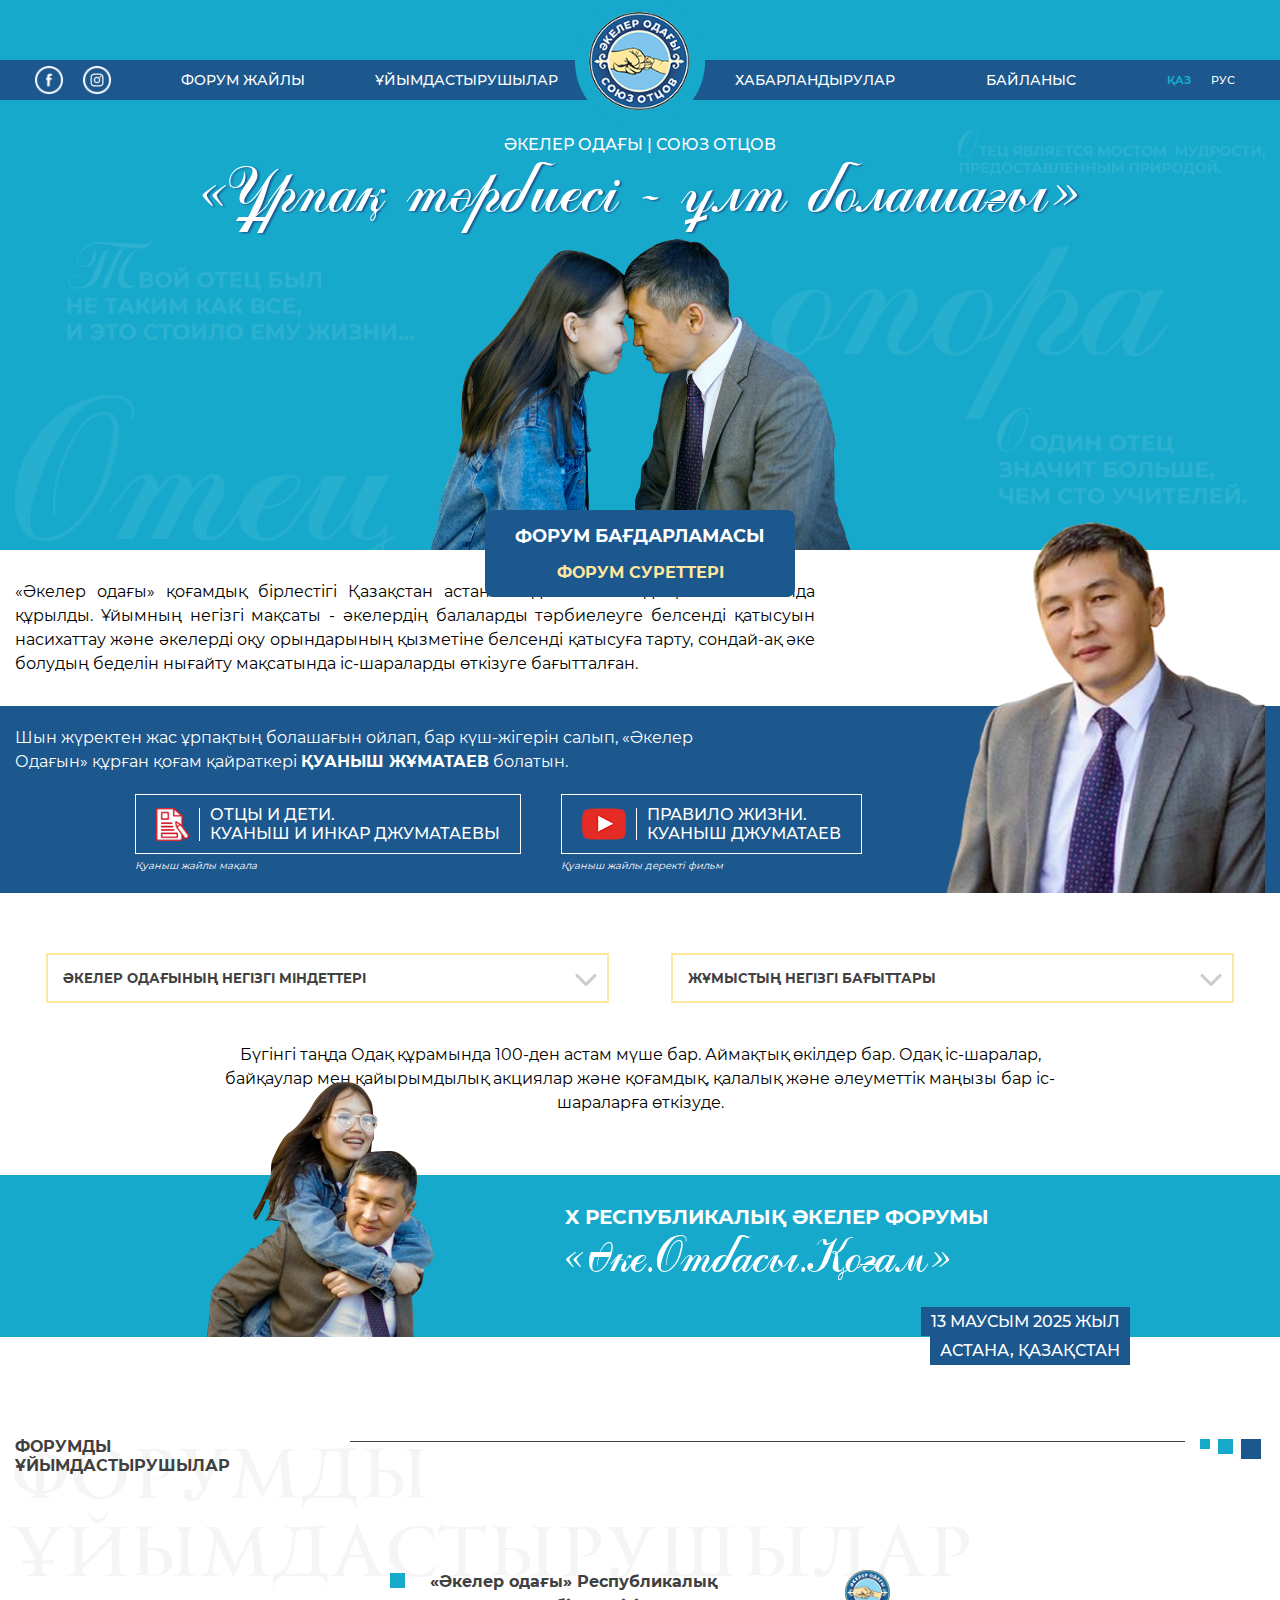
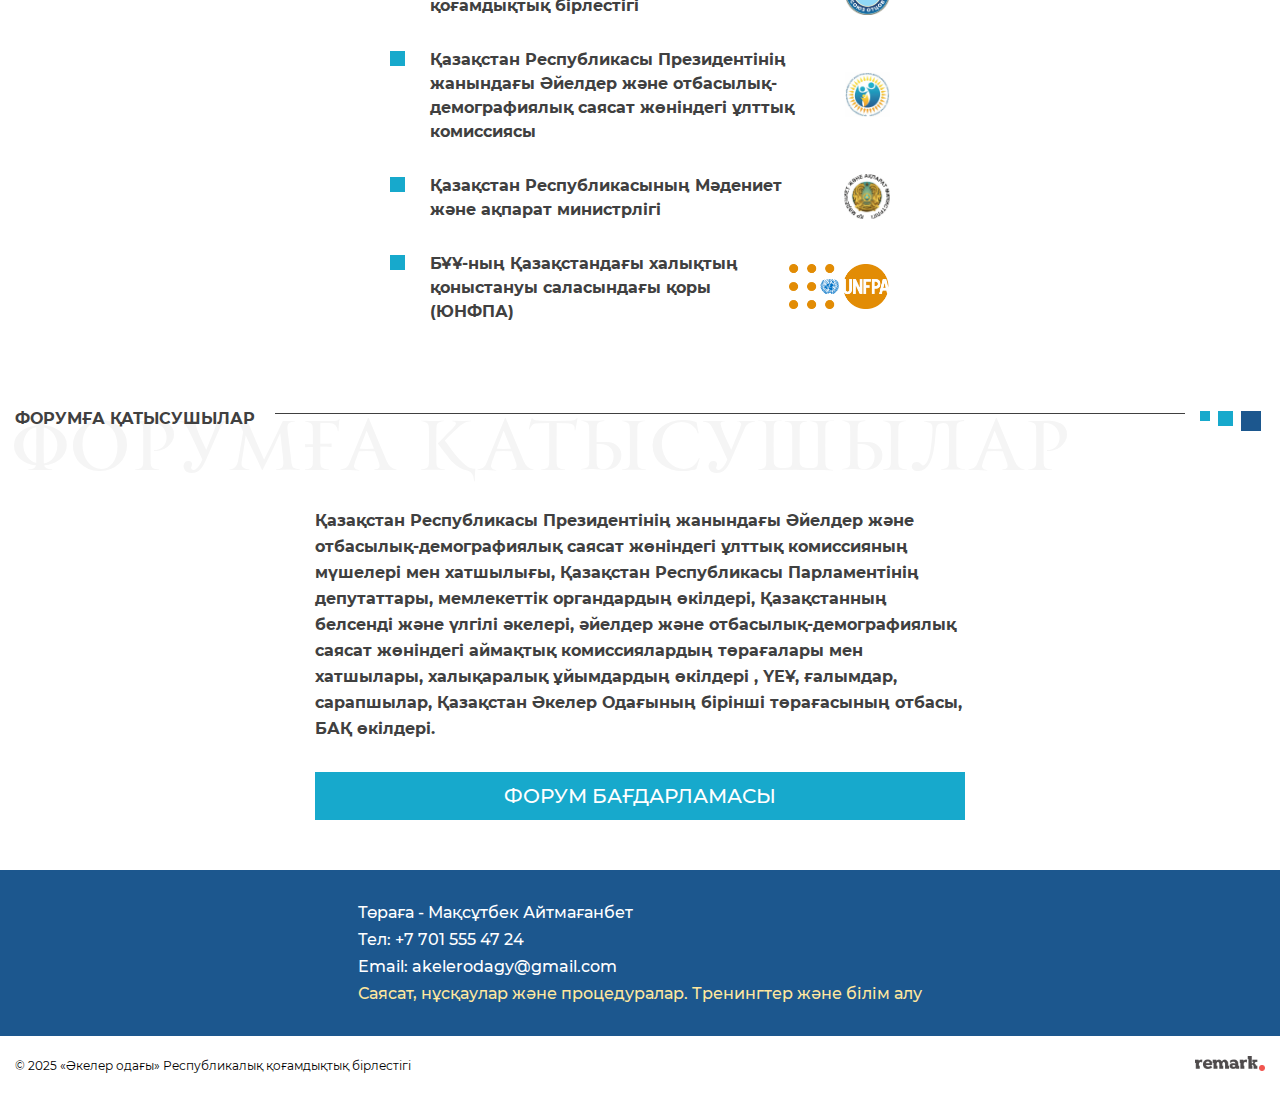
<file: index.html>
<!DOCTYPE html>
<html>
  <head>
    <meta charset="utf-8" />
    <meta http-equiv="X-UA-Compatible" content="IE=edge,chrome=1" />
    <meta
      name="viewport"
      content="width=device-width, initial-scale=1, shrink-to-fit=no"
    />

    <meta property="og:url" content="https://akeler.kz/" />
    <meta property="og:type" content="article" />
    <meta property="og:title" content="Әкелер Одағы | Союз Отцов" />
    <meta property="og:description" content="X Республикалық әкелер форумы" />
    <meta
      property="og:image"
      content="https://akeler.kz/img/partners/2.png?v=1"
    />

    <meta name="twitter:card" content="summary" />
    <meta name="twitter:title" content="Әкелер Одағы | Союз Отцов" />
    <meta name="twitter:description" content="X Республикалық әкелер форумы" />
    <meta
      name="twitter:image"
      content="https://akeler.kz/img/partners/2.png?v=1"
    />
    <meta name="twitter:url" content="https://akeler.kz/" />

    <title>Әкелер Одағы | Союз Отцов</title>

    <!-- styles -->
    <link
      rel="apple-touch-icon"
      sizes="120x120"
      href="img/icons/apple-touch-icon-120x120.png"
    />
    <link
      rel="icon"
      type="image/png"
      sizes="32x32"
      href="img/icons/favicon-32x32.png"
    />
    <link
      rel="icon"
      type="image/png"
      sizes="16x16"
      href="img/icons/favicon-16x16.png"
    />
    <link rel="stylesheet" type="text/css" href="css/style.css?v=3.0" />
    <link rel="stylesheet" type="text/css" href="css/fonts.css" />
    <link rel="stylesheet" type="text/css" href="css/menu.css" />
    <link
      rel="stylesheet"
      type="text/css"
      href="js/lib/fancybox/jquery.fancybox.min.css"
    />

    <!-- links -->
    <link
      rel="stylesheet"
      href="https://use.fontawesome.com/releases/v5.7.2/css/all.css"
    />
  </head>
  <body>
    <header>
      <nav>
        <div class="logo">
          <a href="/">
            <img
              src="img/icons/logo2.png"
              alt="«Әкелер одағы» Республикалық қоғамдықтық бірлестігі"
            />
          </a>
        </div>

        <ul class="nav-menu-first">
          <div class="socials">
            <a href="#" target="_blank">
              <img src="img/icons/facebook-icon.png" />
            </a>
            <a href="https://www.instagram.com/akeler.kz/" target="_blank">
              <img src="img/icons/instagram-icon.png" />
            </a>
          </div>
          <li><a class="go_to" href="#about">Форум жайлы</a></li>
          <li><a class="go_to" href="#org">Ұйымдастырушылар</a></li>
        </ul>

        <ul class="nav-menu-last">
          <li><a href="/announcements.html">Хабарландырулар</a></li>
          <li><a class="go_to" href="#contacts">Байланыс</a></li>
          <div class="lang">
            <ul>
              <li><a class="lang--active" href="/">Қаз</a></li>
              <li><a href="/ru.html">Рус</a></li>
            </ul>
          </div>
        </ul>

        <div id="menu">
          <span></span>
          <span></span>
          <span></span>
          <span></span>
        </div>
      </nav>
    </header>

    <div class="sidemenu-overlay"></div>
    <div class="sidemenu-wrapper">
      <div class="sidemenu__header">
        <div class="sidemenu__header--close">
          <i class="fas fa-times"></i>
        </div>
        <div class="sidebar-lang">
          <span>тіл</span>
          <ul>
            <li><a class="lang--active" href="/">қаз</a></li>
            <li><a href="/ru.html">рус</a></li>
          </ul>
        </div>
      </div>
      <div class="sidemenu__links">
        <div class="sidemenu__link-wrap">
          <a class="go_to" href="#about">Форум жайлы</a>
          <a class="go_to" href="#org">Ұйымдастырушылар</a>
          <a href="files/kaz-program-2025.pdf" target="_blank">Бағдарлама</a>
          <a href="/announcements.html">Хабарландырулар</a>
          <a class="go_to" href="#contacts">Байланыс</a>
        </div>
      </div>
      <div class="sidemenu__socials">
        <a href="#" target="_blank">
          <img src="img/icons/facebook-icon-black.png" />
        </a>
        <a href="https://www.instagram.com/akeler.kz/" target="_blank">
          <img src="img/icons/instagram-icon-black.png" />
        </a>
      </div>
    </div>

    <section id="main" class="main">
      <div class="container">
        <div class="main-wrapper">
          <h4>Әкелер Одағы | Союз Отцов</h4>
          <h1>«Ұрпақ тәрбиесі - ұлт болашағы»</h1>
          <img src="img/main-family.png?v=1.1" />
        </div>
      </div>
    </section>

    <section id="about" class="about">
      <div class="about-wrapper">
        <div class="about-program">
          <div class="container">
            <p>
              «Әкелер одағы» қоғамдық бірлестігі Қазақстан астанасында 2012
              жылдың тамыз айында құрылды. Ұйымның негізгі мақсаты - әкелердің
              балаларды тәрбиелеуге белсенді қатысуын насихаттау және әкелерді
              оқу орындарының қызметіне белсенді қатысуға тарту, сондай-ақ әке
              болудың беделін нығайту мақсатында іс-шараларды өткізуге
              бағытталған.
            </p>
          </div>
        </div>
        <div class="about-founder">
          <div class="container">
            <div class="about-founder-wrapper">
              <p>
                Шын жүректен жас ұрпақтың болашағын ойлап, бар күш-жігерін
                салып, «Әкелер Одағын» құрған қоғам қайраткері
                <span>Қуаныш Жұматаев</span> болатын.
              </p>
              <div class="about-founder-docs">
                <div class="founder-doc-item">
                  <a
                    href="https://weproject.media/articles/detail/ottsy-i-deti-kuanysh-i-inkar-dzhumataevy-/"
                    target="_blank"
                    class="founder-doc-box"
                  >
                    <div class="founder-doc-img">
                      <img src="img/icons/article-icon.png" />
                    </div>
                    <div class="founder-doc-text">
                      <span>Отцы и дети.<br />Куаныш и Инкар Джуматаевы</span>
                    </div>
                  </a>
                  <p>Қуаныш жайлы мақала</p>
                </div>
                <div class="founder-doc-item">
                  <a
                    href="https://www.youtube.com/watch?v=CC02OG10d4o&app=desktop"
                    class="founder-doc-box fancybox"
                    data-fancybox="group"
                  >
                    <div class="founder-doc-img">
                      <img src="img/icons/youtube-icon.png" />
                    </div>
                    <div class="founder-doc-text">
                      <span>Правило жизни.<br />Куаныш Джуматаев</span>
                    </div>
                  </a>
                  <p>Қуаныш жайлы деректі фильм</p>
                </div>
              </div>
              <img
                class="founder-photo"
                src="img/about-section-man.png?v=1.1"
              />
            </div>
          </div>
        </div>
        <div class="about-forum-program">
          <h1>
            <a href="files/kaz-program-2025.pdf" target="_blank"
              >Форум бағдарламасы</a
            >
          </h1>
          <h2>
            <a
              href="https://drive.google.com/drive/folders/1ivefx7i-DpVplRvT3niX5bGi27nmBuOS"
              target="_blank"
              >Форум суреттері</a
            >
          </h2>
          <!-- <h2>
					<a href="https://forms.gle/f9B1rNgowqErdLGf6" target="_blank">
						<i class="fas fa-arrow-right"></i> Тіркелу 
					</a>
				</h2> -->
        </div>
      </div>
    </section>

    <section class="tasks">
      <div class="container">
        <div class="tasks-wrapper">
          <div class="task-accordion-item">
            <div class="accordion-wrapper">
              <div class="accord-header">
                <h5>Әкелер одағының негізгі міндеттері</h5>
                <div class="accordion-arrow">
                  <img src="img/icons/arrow-icon.png" />
                </div>
              </div>
              <div class="accord-info">
                <ul class="accord-info-wrap">
                  <li>
                    Әкелердің балалар мен жасөспірімдерді тәрбиелеуге белсенді
                    қатысуын насихаттау және әкелерді оқу орындарының
                    іс-шараларына белсенді қатысуға тарту мақсатында іс-шаралар
                    ұйымдастыру;
                  </li>
                  <li>
                    «Отбасы және мектеп» интерактивті және интерактивті алаң
                    құру;
                  </li>
                  <li>
                    студенттердің өмірі мен денсаулығын, жеке тұлғаның еркін
                    дамуын қорғайтын оқу процесін жүзеге асыру үшін жағдайларды
                    жақсарту;
                  </li>
                  <li>студенттердің заңды құқықтары мен мүдделерін қорғау;</li>
                  <li>Мектепішілік іс-шараларды ұйымдастыру және өткізу;</li>
                  <li>
                    мектептің басқару органдарымен, оқу және тәрбие процестерін
                    жақсарту, оқушылардың сабақтан тыс уақытын ұйымдастыру
                    бойынша ынтымақтастық;
                  </li>
                  <li>Отбасы мен мектеп байланысын нығайту;</li>
                  <li>
                    Мектептің материалдық-техникалық базасын нығайтуға қатысу;
                  </li>
                  <li>
                    өз мүшелерінің бастамашылдығын, шығармашылығын, жаңашылдығын
                    дамытуға ықпал ету;
                  </li>
                  <li>
                    Ғылыми, шығармашылық конференциялар, симпозиумдар,
                    семинарлар және т.б. ұйымдастыру.
                  </li>
                </ul>
              </div>
            </div>
            <div class="accordion-wrapper">
              <div class="accord-header">
                <h5>Жұмыстың негізгі бағыттары</h5>
                <div class="accordion-arrow">
                  <img src="img/icons/arrow-icon.png" />
                </div>
              </div>
              <div class="accord-info">
                <ul class="accord-info-wrap">
                  <li>әкеліктің беделін нығайту;</li>
                  <li>
                    халықаралық бейбітшілік пен азаматтық келісімге, Қазақстан
                    халқының ұлттық дәстүрлері мен әдет-ғұрыптарын дамытуға,
                    адамгершілік және рухани құндылықтарды қабылдауға ықпал ету;
                  </li>
                  <li>тамақтандырудың барлық түрлерін ұйымдастыру;</li>
                  <li>
                    әлеуметтік, маркетингтік және басқа зерттеулер жүргізу;
                  </li>
                  <li>баспа қызметі;</li>
                  <li>
                    көрмелерді, конференцияларды және басқа да әлеуметтік
                    маңызды шараларды, соның ішінде қайырымдылық шараларын
                    ұйымдастыру;
                  </li>
                  <li>
                    қызмет пен қызметтің әртүрлі салаларындағы азаматтар мен
                    ұйымдардың құқықтарын тексеру;
                  </li>
                  <li>
                    білім, оның ішінде арнайы білімді кеңейту және тереңдету
                    үшін ұйымдастырушылық, әдістемелік және практикалық көмек
                    көрсету;
                  </li>
                </ul>
              </div>
            </div>
          </div>
          <div class="tasks-description">
            <p>
              Бүгінгі таңда Одақ құрамында 100-ден астам мүше бар. Аймақтық
              өкілдер бар. Одақ іс-шаралар, байқаулар мен қайырымдылық акциялар
              және қоғамдық, қалалық және әлеуметтік маңызы бар іс-шараларға
              өткізуде.
            </p>
          </div>
        </div>
      </div>
    </section>

    <section class="info">
      <div class="container">
        <div class="info-wrapper">
          <img src="img/tasks-section-family.png?v=1.1" />
          <div class="info-title">
            <h3>X Республикалық әкелер форумы</h3>
            <h1>«Әке.Отбасы.Қоғам»</h1>
          </div>
          <div class="info-address">
            <span>13 маусым 2025 жыл</span><br />
            <img
              class="city-icon"
              src="img/partners/4.png?v=1"
              alt="Шымкент қаласының логотипі"
            />
            <span>АСТАНА, ҚАЗАҚСТАН</span><br />
            <!-- <span>«ҚАЗМЕДИА ОРТАЛЫҒЫНЫҢ КИНО-КОНЦЕРТ ЗАЛЫ», Д.ҚОНАЕВ КӨШЕСІ, 4</span><br> -->
          </div>
        </div>
      </div>
    </section>

    <section id="org" class="organizers">
      <div class="container">
        <div class="org-wrapper">
          <div class="content-article">
            <span class="content-title kaz-content-title-org"
              >Форумды ұйымдастырушылар</span
            >
            <div class="content-hr"></div>
            <div class="content-squares">
              <span></span>
              <span></span>
              <span></span>
            </div>
            <h1>Форумды ұйымдастырушылар</h1>
          </div>
          <div class="org-info">
            <div class="org-info__item">
              <h4>«Әкелер одағы» Республикалық қоғамдықтық бірлестігі</h4>
              <a
                href="https://akeler.kz/"
                target="_blank"
                rel="noopener noreferrer"
                title="«Әкелер одағы» Республикалық қоғамдықтық бірлестігі"
              >
                <img
                  src="img/partners/2.png?v=1"
                  alt="«Әкелер одағы» Республикалық қоғамдықтық бірлестігі"
                />
              </a>
            </div>
            <div class="org-info__item">
              <h4>
                Қазақстан Республикасы Президентінің жанындағы Әйелдер және
                отбасылық-демографиялық саясат жөніндегі ұлттық комиссиясы
              </h4>
              <a
                href="https://www.akorda.kz/ru/executive_office/presidential_commissions/commission_for_women"
                target="_blank"
                rel="noopener noreferrer"
                title="Қазақстан Республикасы Президентінің жанындағы Әйелдер және отбасылық-демографиялық саясат жөніндегі ұлттық комиссиясы"
              >
                <img
                  src="img/partners/1.jpeg"
                  alt="Қазақстан Республикасы Президентінің жанындағы Әйелдер және отбасылық-демографиялық саясат жөніндегі ұлттық комиссиясы"
                />
              </a>
            </div>
            <div class="org-info__item">
              <h4>
                Қазақстан Республикасының Мәдениет және ақпарат министрлігі
              </h4>
              <a
                href="https://www.gov.kz/memleket/entities/mam?lang=kk"
                target="_blank"
                rel="noopener noreferrer"
                title="Қазақстан Республикасының Мәдениет және ақпарат министрлігі"
              >
                <img
                  src="img/partners/5.png?v=1"
                  alt="Қазақстан Республикасының Мәдениет және ақпарат министрлігі"
                />
              </a>
            </div>
            <div class="org-info__item">
              <h4>
                БҰҰ-ның Қазақстандағы халықтың қоныстануы саласындағы қоры
                (ЮНФПА)
              </h4>
              <a
                href="https://kazakhstan.unfpa.org/ru"
                target="_blank"
                rel="noopener noreferrer"
                title="БҰҰ-ның Қазақстандағы халықтың қоныстануы саласындағы қоры (ЮНФПА)"
              >
                <img
                  src="img/partners/3.png?v=1"
                  alt="БҰҰ-ның Қазақстандағы халықтың қоныстануы саласындағы қоры (ЮНФПА)"
                />
              </a>
            </div>
          </div>
        </div>
      </div>
    </section>

    <!-- TODO: hid temporary -->
    <!-- <section class="partners">
      <div class="container">
        <div class="partners-wrapper">
          <div class="content-article">
            <span class="content-title kaz-partner-content-title"
              >Форумның серіктестері</span
            >
            <div class="content-hr"></div>
            <div class="content-squares">
              <span></span>
              <span></span>
              <span></span>
            </div>
            <h1>Форумның серіктестері</h1>
          </div>
          <div class="partners-logo">
            <div>
              <a
                href="https://kazakhstan.unfpa.org/ru"
                target="_blank"
                rel="noopener noreferrer"
                title="БҰҰ-ның Қазақстандағы халықтың қоныстануы саласындағы қоры (ЮНФПА)"
              >
                <img
                  src="img/partners/3.png?v=1"
                  alt="БҰҰ-ның Қазақстандағы халықтың қоныстануы саласындағы қоры (ЮНФПА)"
                />
              </a>
            </div>
            <div>
              <a
                href="https://www.akorda.kz/ru/executive_office/presidential_commissions/commission_for_women"
                target="_blank"
                rel="noopener noreferrer"
                title="Қазақстан Республикасы Президентінің жанындағы Әйелдер және отбасылық-демографиялық саясат жөніндегі ұлттық комиссиясы"
              >
                <img
                  src="img/partners/1.jpeg"
                  alt="Қазақстан Республикасы Президентінің жанындағы Әйелдер және отбасылық-демографиялық саясат жөніндегі ұлттық комиссиясы"
                />
              </a>
            </div>
            <div>
              <a
                href="https://akeler.kz/"
                target="_blank"
                rel="noopener noreferrer"
                title="«Әкелер одағы» Республикалық қоғамдықтық бірлестігі"
              >
                <img
                  src="img/partners/2.png?v=1"
                  alt="«Әкелер одағы» Республикалық қоғамдықтық бірлестігі"
                />
              </a>
            </div>
            <div>
              <a
                href="https://qazaqstan.tv/"
                target="_blank"
                rel="noopener noreferrer"
                title="«Qazaqstan» Ұлттық телеарнасы"
              >
                <img
                  src="img/partners/4.png?v=1"
                  alt="«Qazaqstan» Ұлттық телеарнасы"
                />
              </a>
            </div>
            <div>
              <a
                href="https://www.gov.kz/memleket/entities/mam?lang=kk"
                target="_blank"
                rel="noopener noreferrer"
                title="Қазақстан Республикасының Мәдениет және ақпарат министрлігі"
              >
                <img
                  src="img/partners/5.png?v=1"
                  alt="Қазақстан Республикасының Мәдениет және ақпарат министрлігі"
                />
              </a>
            </div>
            <div>
              <a
                href="https://bil.edu.kz/ru/o-fonde-bilim-innovatsiya/"
                target="_blank"
                rel="noopener noreferrer"
                title="«Білім-инновация» Халықаралық Қоғамдық Қоры"
              >
                <img
                  src="img/partners/6.png?v=1"
                  alt="«Білім-инновация» Халықаралық Қоғамдық Қоры"
                />
              </a>
            </div>
            <div>
              <a
                href="https://assembly.kz/"
                target="_blank"
                rel="noopener noreferrer"
                title="Қазақстан халқы Ассамблеясының аналар кеңесі"
              >
                <img
                  src="img/partners/7.png"
                  alt="Қазақстан халқы Ассамблеясының аналар кеңесі"
                />
              </a>
            </div>
            <div>
              <a
                href="https://turanwater.com/kz/"
                target="_blank"
                rel="noopener noreferrer"
                title="Туран табиғи суы"
              >
                <img src="img/partners/8.png" alt="Туран табиғи суы" />
              </a>
            </div>
          </div>
        </div>
      </div>
    </section> -->

    <section class="participants">
      <div class="container">
        <div class="parts-wrapper">
          <div class="content-article">
            <span class="content-title kaz-parts-content-title"
              >Форумға қатысушылар</span
            >
            <div class="content-hr"></div>
            <div class="content-squares">
              <span></span>
              <span></span>
              <span></span>
            </div>
            <h1>Форумға қатысушылар</h1>
          </div>
          <div class="parts-info">
            <h3>
              Қазақстан Республикасы Президентінің жанындағы Әйелдер және
              отбасылық-демографиялық саясат жөніндегі ұлттық комиссияның
              мүшелері мен хатшылығы, Қазақстан Республикасы Парламентінің
              депутаттары, мемлекеттік органдардың өкілдері, Қазақстанның
              белсенді және үлгілі әкелері, әйелдер және отбасылық-демографиялық
              саясат жөніндегі аймақтық комиссиялардың төрағалары мен хатшылары,
              халықаралық ұйымдардың өкілдері , ҮЕҰ, ғалымдар, сарапшылар,
              Қазақстан Әкелер Одағының бірінші төрағасының отбасы, БАҚ
              өкілдері.
            </h3>
            <a href="files/kaz-program-2025.pdf" target="_blank"
              >Форум бағдарламасы</a
            >
            <!-- <a href="https://forms.gle/f9B1rNgowqErdLGf6" target="_blank">Тіркелу</a> -->
          </div>
        </div>
      </div>
    </section>

    <footer id="contacts">
      <div class="container">
        <div class="footer-wrapper">
          <div class="contacts-item">
            <p>Төраға - Мақсұтбек Айтмағанбет</p>
            <p>
              Тел:
              <a href="tel:+7 701 555 47 24">+7 701 555 47 24</a>
            </p>
            <p>
              Email:
              <a href="mailto:akelerodagy@gmail.com"> akelerodagy@gmail.com</a>
            </p>
            <p>
              <a class="policy-link" href="/policy.html"
                >Саясат, нұсқаулар және процедуралар. Тренингтер және білім
                алу</a
              >
            </p>
          </div>
        </div>
      </div>
    </footer>

    <section class="copyright">
      <div class="container">
        <div class="footer-wrapper">
          <div class="copyright-text">
            <p>© 2025 «Әкелер одағы» Республикалық қоғамдықтық бірлестігі</p>
          </div>
          <div class="copyright-dev">
            <a href="https://remark.kz/" target="_blank">
              <img src="img/icons/logo-remark.png" />
            </a>
          </div>
        </div>
      </div>
    </section>

    <!-- scripts -->
    <script src="js/jquery-3.3.1.min.js"></script>
    <script>
      document.write(
        "<script type='text/javascript' src='js/script.js?v=" +
          Date.now() +
          "'><\/script>",
      );
    </script>
    <script src="js/lib/fancybox/jquery.fancybox.min.js"></script>
  </body>
</html>
</file>
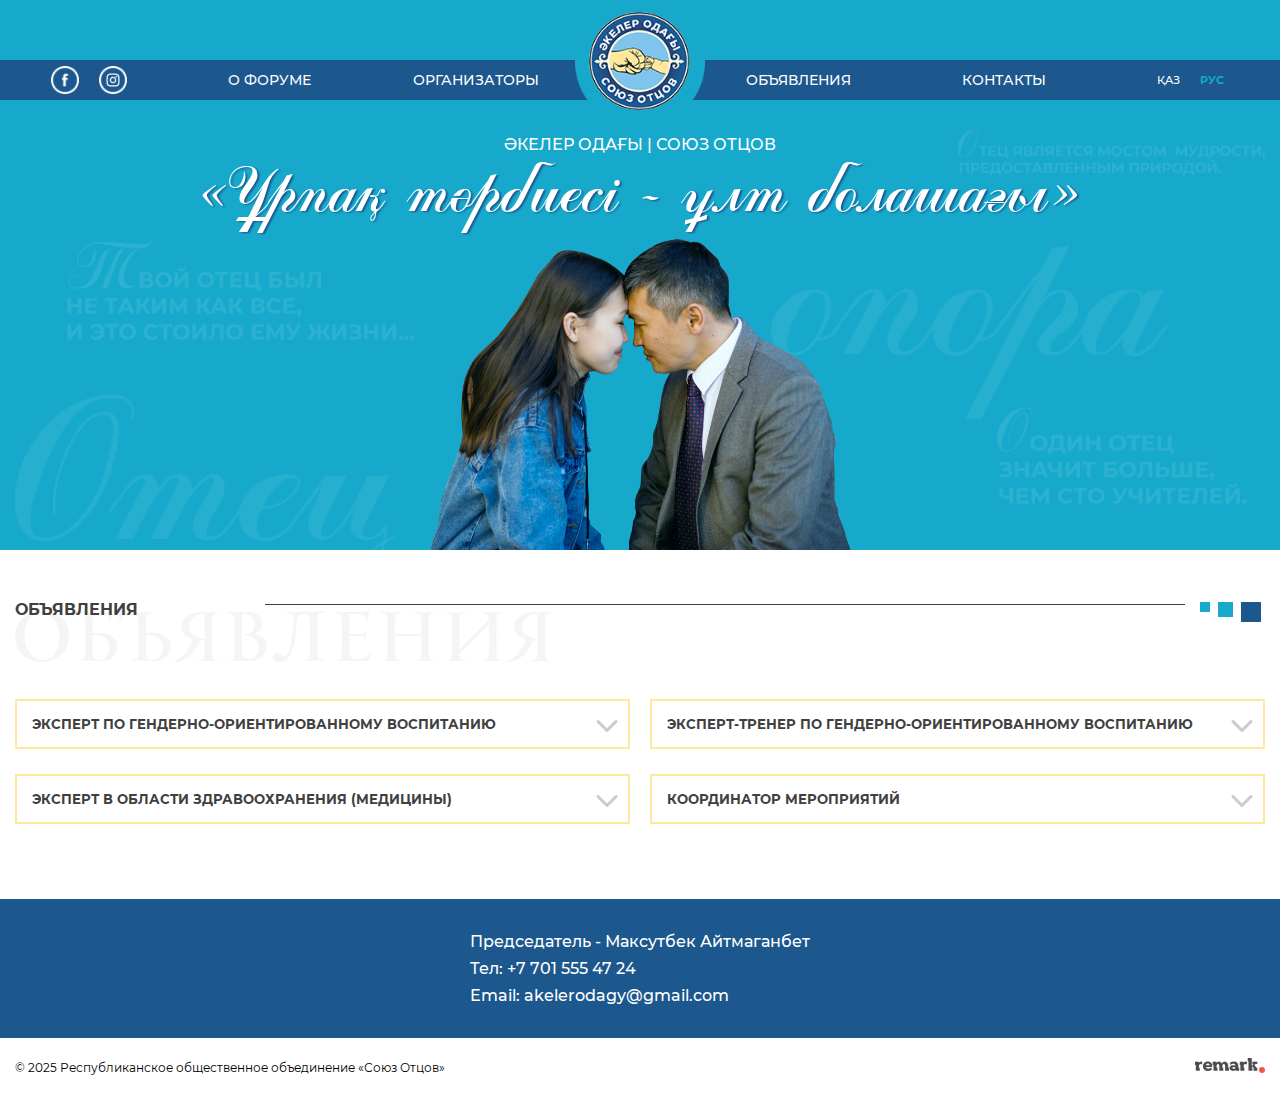
<file: announcements-ru.html>
<!DOCTYPE html>
<html>
  <head>
    <meta charset="utf-8" />
    <meta http-equiv="X-UA-Compatible" content="IE=edge,chrome=1" />
    <meta
      name="viewport"
      content="width=device-width, initial-scale=1, shrink-to-fit=no"
    />

    <meta property="og:url" content="https://akeler.kz/" />
    <meta property="og:type" content="article" />
    <meta property="og:title" content="Әкелер Одағы | Союз Отцов" />
    <meta property="og:description" content="X Республиканский Форум Отцов" />
    <meta
      property="og:image"
      content="https://akeler.kz/img/partners/2.png?v=1"
    />

    <meta name="twitter:card" content="summary" />
    <meta name="twitter:title" content="Әкелер Одағы | Союз Отцов" />
    <meta name="twitter:description" content="X Республиканский Форум Отцов" />
    <meta
      name="twitter:image"
      content="https://akeler.kz/img/partners/2.png?v=1"
    />
    <meta name="twitter:url" content="https://akeler.kz/" />

    <title>Әкелер Одағы | Союз Отцов</title>

    <!-- styles -->
    <link
      rel="apple-touch-icon"
      sizes="120x120"
      href="img/icons/apple-touch-icon-120x120.png"
    />
    <link
      rel="icon"
      type="image/png"
      sizes="32x32"
      href="img/icons/favicon-32x32.png"
    />
    <link
      rel="icon"
      type="image/png"
      sizes="16x16"
      href="img/icons/favicon-16x16.png"
    />
    <link rel="stylesheet" type="text/css" href="css/style.css?v=3.0" />
    <link rel="stylesheet" type="text/css" href="css/fonts.css" />
    <link rel="stylesheet" type="text/css" href="css/menu.css" />
    <link
      rel="stylesheet"
      type="text/css"
      href="js/lib/fancybox/jquery.fancybox.min.css"
    />

    <!-- links -->
    <link
      rel="stylesheet"
      href="https://use.fontawesome.com/releases/v5.7.2/css/all.css"
    />
  </head>
  <body class="ru">
    <header>
      <nav>
        <div class="logo">
          <a href="/ru.html">
            <img
              src="img/icons/logo2.png"
              alt="Республиканское общественное объединение «Союз отцов»"
            />
          </a>
        </div>

        <ul class="nav-menu-first">
          <div class="socials">
            <a href="#" target="_blank">
              <img src="img/icons/facebook-icon.png" />
            </a>
            <a href="https://www.instagram.com/akeler.kz/" target="_blank">
              <img src="img/icons/instagram-icon.png" />
            </a>
          </div>
          <li><a class="go_to" href="#about">О Форуме</a></li>
          <li><a class="go_to" href="#org">Организаторы</a></li>
        </ul>

        <ul class="nav-menu-last">
          <li><a href="/announcements-ru.html">Объявления</a></li>
          <li><a class="go_to" href="#contacts">Контакты</a></li>
          <div class="lang">
            <ul>
              <li><a href="/">Қаз</a></li>
              <li><a class="lang--active" href="/ru.html">Рус</a></li>
            </ul>
          </div>
        </ul>

        <div id="menu">
          <span></span>
          <span></span>
          <span></span>
          <span></span>
        </div>
      </nav>
    </header>

    <div class="sidemenu-overlay"></div>
    <div class="sidemenu-wrapper">
      <div class="sidemenu__header">
        <div class="sidemenu__header--close">
          <i class="fas fa-times"></i>
        </div>
        <div class="sidebar-lang">
          <span>язык</span>
          <ul>
            <li><a href="/">қаз</a></li>
            <li><a class="lang--active" href="/ru.html">рус</a></li>
          </ul>
        </div>
      </div>
      <div class="sidemenu__links">
        <div class="sidemenu__link-wrap">
          <a class="go_to" href="#about">О форуме</a>
          <a class="go_to" href="#org">Организаторы</a>
          <a href="files/rus-program-2022.pdf" target="_blank">Программа</a>
          <a href="/announcements-ru.html">Объявления</a>
          <a class="go_to" href="#contacts">Контакты</a>
        </div>
      </div>
      <div class="sidemenu__socials">
        <a href="#" target="_blank">
          <img src="img/icons/facebook-icon-black.png" />
        </a>
        <a href="https://www.instagram.com/akeler.kz/" target="_blank">
          <img src="img/icons/instagram-icon-black.png" />
        </a>
      </div>
    </div>

    <section id="main" class="main">
      <div class="container">
        <div class="main-wrapper">
          <h4>Әкелер Одағы | Союз Отцов</h4>
          <h1>«Ұрпақ тәрбиесі - ұлт болашағы»</h1>
          <img src="img/main-family.png?v=1.1" />
        </div>
      </div>
    </section>

    <section class="announcements">
      <div class="container">
        <div class="parts-wrapper">
          <div class="content-article">
            <span class="content-title">Объявления</span>
            <div class="content-hr"></div>
            <div class="content-squares">
              <span></span>
              <span></span>
              <span></span>
            </div>
            <h1>Объявления</h1>
          </div>
          <div class="announcements-wrapper">
            <div class="task-accordion-item">
              <div class="accordion-wrapper">
                <div class="accord-header">
                  <h5>Эксперт по гендерно-ориентированному воспитанию</h5>
                  <div class="accordion-arrow">
                    <img src="img/icons/arrow-icon.png" />
                  </div>
                </div>
                <div class="accord-info">
                  <p>
                    В Республиканское Общественное объединение «Союз Отцов» в
                    рамках реализации проекта детского фонда ООН ЮНИСЕФ на
                    определенный срок требуется эксперт по
                    гендерно-ориентированному воспитанию детей для разработки
                    обучающих модулей. Требования прописаны в тех.задании.
                    Резюме на почту
                    <a href="mailto:akelerodagy@gmail.com"
                      >akelerodagy@gmail.com</a
                    >
                  </p>
                  <span class="accord-info__date">22.11.2024</span>
                </div>
              </div>
              <div class="accordion-wrapper">
                <div class="accord-header">
                  <h5>
                    Эксперт-тренер по гендерно-ориентированному воспитанию
                  </h5>
                  <div class="accordion-arrow">
                    <img src="img/icons/arrow-icon.png" />
                  </div>
                </div>
                <div class="accord-info">
                  <p>
                    В Республиканское Общественное объединение «Союз Отцов» в
                    рамках реализации проекта детского фонда ООН ЮНИСЕФ на
                    определенный срок требуется эксперт-тренер по
                    гендерно-ориентированному воспитанию детей для проведения
                    обучающих тренингов. Требования прописаны в тех.задании.
                    Резюме на почту
                    <a href="mailto:akelerodagy@gmail.com"
                      >akelerodagy@gmail.com</a
                    >
                  </p>
                  <span class="accord-info__date">22.11.2024</span>
                </div>
              </div>
            </div>
            <div class="task-accordion-item">
              <div class="accordion-wrapper">
                <div class="accord-header">
                  <h5>Эксперт в области здравоохранения (медицины)</h5>
                  <div class="accordion-arrow">
                    <img src="img/icons/arrow-icon.png" />
                  </div>
                </div>
                <div class="accord-info">
                  <p>
                    В Республиканское Общественное объединение «Союз Отцов» в
                    рамках реализации проекта детского фонда ООН ЮНИСЕФ на
                    определенный срок требуется эксперт в области
                    здравоохранения (медицины) для подготовки образовательной
                    программы. Требования прописаны в тех.задании. Резюме на
                    почту
                    <a href="mailto:akelerodagy@gmail.com"
                      >akelerodagy@gmail.com</a
                    >
                  </p>
                  <span class="accord-info__date">28.06.2024</span>
                </div>
              </div>
              <div class="accordion-wrapper">
                <div class="accord-header">
                  <h5>Координатор мероприятий</h5>
                  <div class="accordion-arrow">
                    <img src="img/icons/arrow-icon.png" />
                  </div>
                </div>
                <div class="accord-info">
                  <p>
                    В Республиканское Общественное объединение «Союз Отцов» в
                    рамках реализации проекта детского фонда ООН ЮНИСЕФ на
                    определенный срок требуются координаторы для организации и
                    координации мероприятий. Требования прописаны в тех.задании.
                    Резюме на почту
                    <a href="mailto:akelerodagy@gmail.com"
                      >akelerodagy@gmail.com</a
                    >
                  </p>
                  <span class="accord-info__date">28.06.2024</span>
                </div>
              </div>
            </div>
          </div>
        </div>
      </div>
    </section>

    <footer id="contacts">
      <div class="container">
        <div class="footer-wrapper">
          <div class="contacts-item">
            <p>Председатель - Максутбек Айтмаганбет</p>
            <p>
              Тел:
              <a href="tel:+7 701 555 47 24">+7 701 555 47 24</a>
            </p>
            <p>
              Email:
              <a href="mailto:akelerodagy@gmail.com"> akelerodagy@gmail.com</a>
            </p>
          </div>
        </div>
      </div>
    </footer>

    <section class="copyright">
      <div class="container">
        <div class="footer-wrapper">
          <div class="copyright-text">
            <p>© 2025 Республиканское общественное объединение «Союз Отцов»</p>
          </div>
          <div class="copyright-dev">
            <a href="https://remark.kz/" target="_blank">
              <img src="img/icons/logo-remark.png" />
            </a>
          </div>
        </div>
      </div>
    </section>

    <!-- scripts -->
    <script src="js/jquery-3.3.1.min.js"></script>
    <script>
      document.write(
        "<script type='text/javascript' src='js/script.js?v=" +
          Date.now() +
          "'><\/script>",
      );
    </script>
    <script src="js/lib/fancybox/jquery.fancybox.min.js"></script>
  </body>
</html>
</file>
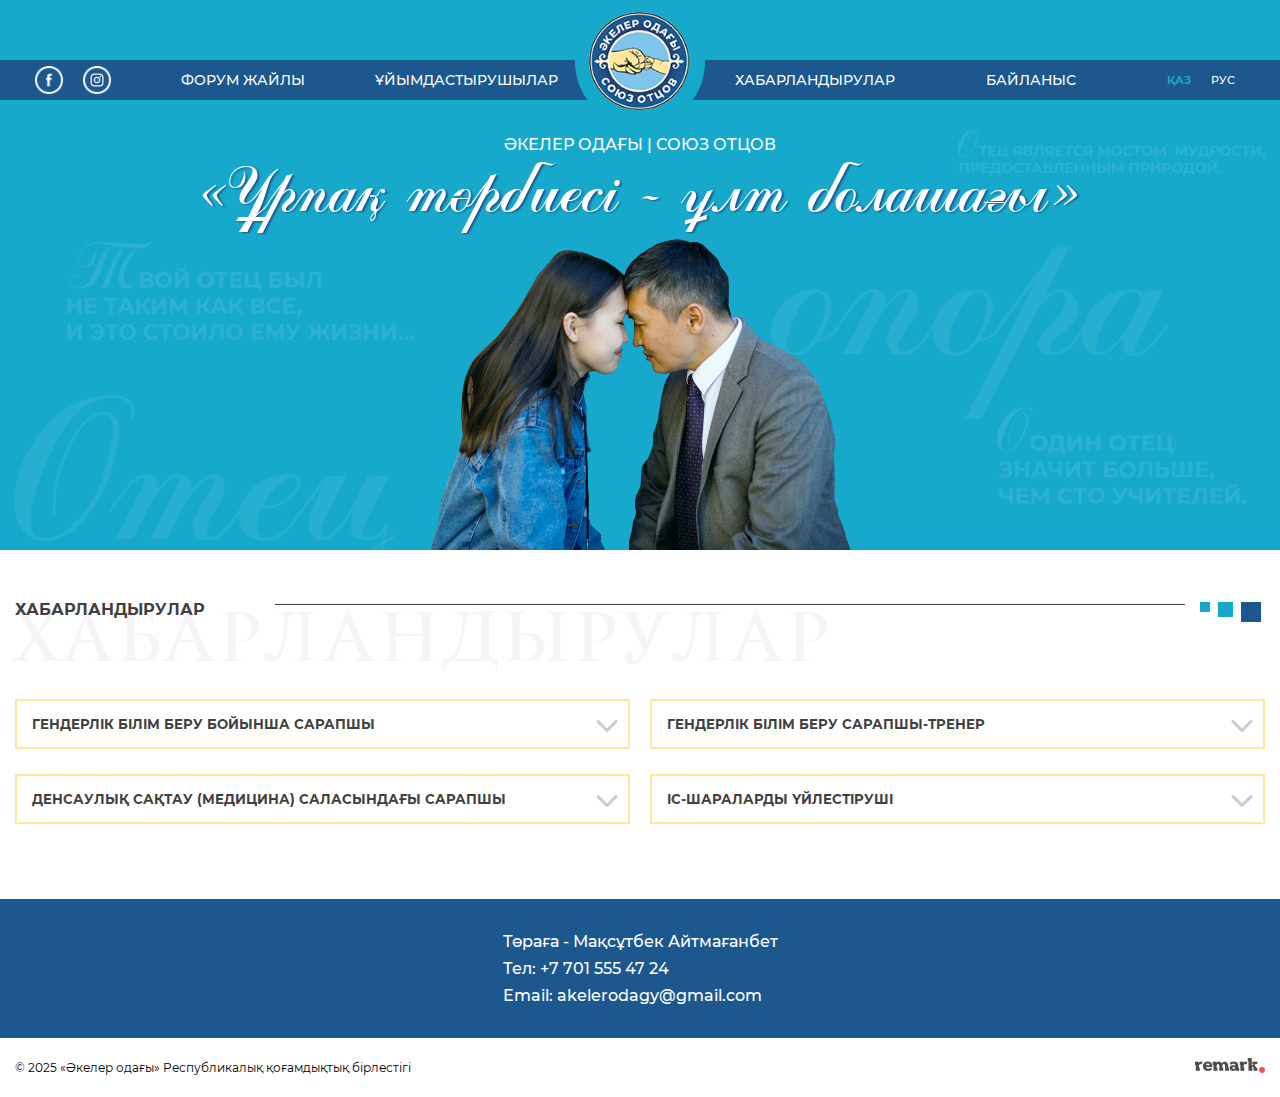
<file: announcements.html>
<!DOCTYPE html>
<html>
  <head>
    <meta charset="utf-8" />
    <meta http-equiv="X-UA-Compatible" content="IE=edge,chrome=1" />
    <meta
      name="viewport"
      content="width=device-width, initial-scale=1, shrink-to-fit=no"
    />

    <meta property="og:url" content="https://akeler.kz/" />
    <meta property="og:type" content="article" />
    <meta property="og:title" content="Әкелер Одағы | Союз Отцов" />
    <meta property="og:description" content="X Республикалық әкелер форумы" />
    <meta
      property="og:image"
      content="https://akeler.kz/img/partners/2.png?v=1"
    />

    <meta name="twitter:card" content="summary" />
    <meta name="twitter:title" content="Әкелер Одағы | Союз Отцов" />
    <meta name="twitter:description" content="X Республикалық әкелер форумы" />
    <meta
      name="twitter:image"
      content="https://akeler.kz/img/partners/2.png?v=1"
    />
    <meta name="twitter:url" content="https://akeler.kz/" />

    <title>Әкелер Одағы | Союз Отцов</title>

    <!-- styles -->
    <link
      rel="apple-touch-icon"
      sizes="120x120"
      href="img/icons/apple-touch-icon-120x120.png"
    />
    <link
      rel="icon"
      type="image/png"
      sizes="32x32"
      href="img/icons/favicon-32x32.png"
    />
    <link
      rel="icon"
      type="image/png"
      sizes="16x16"
      href="img/icons/favicon-16x16.png"
    />
    <link rel="stylesheet" type="text/css" href="css/style.css?v=3.0" />
    <link rel="stylesheet" type="text/css" href="css/fonts.css" />
    <link rel="stylesheet" type="text/css" href="css/menu.css" />
    <link
      rel="stylesheet"
      type="text/css"
      href="js/lib/fancybox/jquery.fancybox.min.css"
    />

    <!-- links -->
    <link
      rel="stylesheet"
      href="https://use.fontawesome.com/releases/v5.7.2/css/all.css"
    />
  </head>
  <body>
    <header>
      <nav>
        <div class="logo">
          <a href="/">
            <img
              src="img/icons/logo2.png"
              alt="«Әкелер одағы» Республикалық қоғамдықтық бірлестігі"
            />
          </a>
        </div>

        <ul class="nav-menu-first">
          <div class="socials">
            <a href="#" target="_blank">
              <img src="img/icons/facebook-icon.png" />
            </a>
            <a href="https://www.instagram.com/akeler.kz/" target="_blank">
              <img src="img/icons/instagram-icon.png" />
            </a>
          </div>
          <li><a class="go_to" href="#about">Форум жайлы</a></li>
          <li><a class="go_to" href="#org">Ұйымдастырушылар</a></li>
        </ul>

        <ul class="nav-menu-last">
          <li><a href="/announcements.html">Хабарландырулар</a></li>
          <li><a class="go_to" href="#contacts">Байланыс</a></li>
          <div class="lang">
            <ul>
              <li><a class="lang--active" href="/">Қаз</a></li>
              <li><a href="/ru.html">Рус</a></li>
            </ul>
          </div>
        </ul>

        <div id="menu">
          <span></span>
          <span></span>
          <span></span>
          <span></span>
        </div>
      </nav>
    </header>

    <div class="sidemenu-overlay"></div>
    <div class="sidemenu-wrapper">
      <div class="sidemenu__header">
        <div class="sidemenu__header--close">
          <i class="fas fa-times"></i>
        </div>
        <div class="sidebar-lang">
          <span>тіл</span>
          <ul>
            <li><a class="lang--active" href="/">қаз</a></li>
            <li><a href="/ru.html">рус</a></li>
          </ul>
        </div>
      </div>
      <div class="sidemenu__links">
        <div class="sidemenu__link-wrap">
          <a class="go_to" href="#about">Форум жайлы</a>
          <a class="go_to" href="#org">Ұйымдастырушылар</a>
          <a href="files/kaz-program-2022.pdf" target="_blank">Бағдарлама</a>
          <a href="/announcements.html">Хабарландырулар</a>
          <a class="go_to" href="#contacts">Байланыс</a>
        </div>
      </div>
      <div class="sidemenu__socials">
        <a href="#" target="_blank">
          <img src="img/icons/facebook-icon-black.png" />
        </a>
        <a href="https://www.instagram.com/akeler.kz/" target="_blank">
          <img src="img/icons/instagram-icon-black.png" />
        </a>
      </div>
    </div>

    <section id="main" class="main">
      <div class="container">
        <div class="main-wrapper">
          <h4>Әкелер Одағы | Союз Отцов</h4>
          <h1>«Ұрпақ тәрбиесі - ұлт болашағы»</h1>
          <img src="img/main-family.png?v=1.1" />
        </div>
      </div>
    </section>

    <section class="announcements">
      <div class="container">
        <div class="parts-wrapper">
          <div class="content-article">
            <span class="content-title kaz-parts-content-title"
              >Хабарландырулар</span
            >
            <div class="content-hr"></div>
            <div class="content-squares">
              <span></span>
              <span></span>
              <span></span>
            </div>
            <h1>Хабарландырулар</h1>
          </div>
          <div class="announcements-wrapper">
            <div class="task-accordion-item">
              <div class="accordion-wrapper">
                <div class="accord-header">
                  <h5>Гендерлік білім беру бойынша сарапшы</h5>
                  <div class="accordion-arrow">
                    <img src="img/icons/arrow-icon.png" />
                  </div>
                </div>
                <div class="accord-info">
                  <p>
                    «Әкелер одағы» Республикалық қоғамдық бірлестігі ЮНИСЕФ БҰҰ
                    Балалар қорының жобасын жүзеге асыру аясында балаларға
                    гендерлік білім беру бойынша оқыту модульдерін әзірлеу үшін
                    сарапшыны белгілі бір уақытқа қажет етеді. Талаптар
                    техникалық шарттарда көрсетілген. Түйіндеме
                    <a href="mailto:akelerodagy@gmail.com"
                      >akelerodagy@gmail.com</a
                    >
                    электрондық поштасына жіберіңіздер
                  </p>
                  <span class="accord-info__date">22.11.2024</span>
                </div>
              </div>
              <div class="accordion-wrapper">
                <div class="accord-header">
                  <h5>Гендерлік білім беру сарапшы-тренер</h5>
                  <div class="accordion-arrow">
                    <img src="img/icons/arrow-icon.png" />
                  </div>
                </div>
                <div class="accord-info">
                  <p>
                    «Әкелер одағы» Республикалық қоғамдық бірлестігі ЮНИСЕФ БҰҰ
                    Балалар қорының жобасын жүзеге асыру аясында балаларға
                    гендерлік білім беру бойынша оқыту тренингтерін өткізетін
                    сарапшы-тренерді белгілі бір уақытқа қажет етеді. Талаптар
                    техникалық шарттарда көрсетілген. Түйіндеме
                    <a href="mailto:akelerodagy@gmail.com"
                      >akelerodagy@gmail.com</a
                    >
                    электрондық поштасына жіберіңіздер
                  </p>
                  <span class="accord-info__date">22.11.2024</span>
                </div>
              </div>
            </div>
            <div class="task-accordion-item">
              <div class="accordion-wrapper">
                <div class="accord-header">
                  <h5>Денсаулық сақтау (медицина) саласындағы сарапшы</h5>
                  <div class="accordion-arrow">
                    <img src="img/icons/arrow-icon.png" />
                  </div>
                </div>
                <div class="accord-info">
                  <p>
                    «Әкелер одағы» Республикалық қоғамдық бірлестігі ЮНИСЕФ БҰҰ
                    Балалар қорының жобасын жүзеге асыру аясында білім беру
                    бағдарламасын дайындау үшін денсаулық сақтау (медицина)
                    саласындағы сарапшыны белгілі бір уақытқа қажет етеді.
                    Талаптар техникалық шарттарда көрсетілген. Түйіндеме
                    <a href="mailto:akelerodagy@gmail.com"
                      >akelerodagy@gmail.com</a
                    >
                    электрондық поштасына жіберіңіздер
                  </p>
                  <span class="accord-info__date">28.06.2024</span>
                </div>
              </div>
              <div class="accordion-wrapper">
                <div class="accord-header">
                  <h5>Іс-шараларды үйлестіруші</h5>
                  <div class="accordion-arrow">
                    <img src="img/icons/arrow-icon.png" />
                  </div>
                </div>
                <div class="accord-info">
                  <p>
                    «Әкелер одағы» Республикалық қоғамдық бірлестігі ЮНИСЕФ БҰҰ
                    Балалар қорының жобасын жүзеге асыру аясында іс-шараларды
                    ұйымдастыру үшін үйлестірушіні белгілі бір уақытқа талап
                    етеді. Талаптар техникалық шарттарда көрсетілген. Түйіндеме
                    <a href="mailto:akelerodagy@gmail.com"
                      >akelerodagy@gmail.com</a
                    >
                    электрондық поштасына жіберіңіздер
                  </p>
                  <span class="accord-info__date">28.06.2024</span>
                </div>
              </div>
            </div>
          </div>
        </div>
      </div>
    </section>

    <footer id="contacts">
      <div class="container">
        <div class="footer-wrapper">
          <div class="contacts-item">
            <p>Төраға - Мақсұтбек Айтмағанбет</p>
            <p>
              Тел:
              <a href="tel:+7 701 555 47 24">+7 701 555 47 24</a>
            </p>
            <p>
              Email:
              <a href="mailto:akelerodagy@gmail.com"> akelerodagy@gmail.com</a>
            </p>
          </div>
        </div>
      </div>
    </footer>

    <section class="copyright">
      <div class="container">
        <div class="footer-wrapper">
          <div class="copyright-text">
            <p>© 2025 «Әкелер одағы» Республикалық қоғамдықтық бірлестігі</p>
          </div>
          <div class="copyright-dev">
            <a href="https://remark.kz/" target="_blank">
              <img src="img/icons/logo-remark.png" />
            </a>
          </div>
        </div>
      </div>
    </section>

    <!-- scripts -->
    <script src="js/jquery-3.3.1.min.js"></script>
    <script>
      document.write(
        "<script type='text/javascript' src='js/script.js?v=" +
          Date.now() +
          "'><\/script>",
      );
    </script>
    <script src="js/lib/fancybox/jquery.fancybox.min.js"></script>
  </body>
</html>
</file>
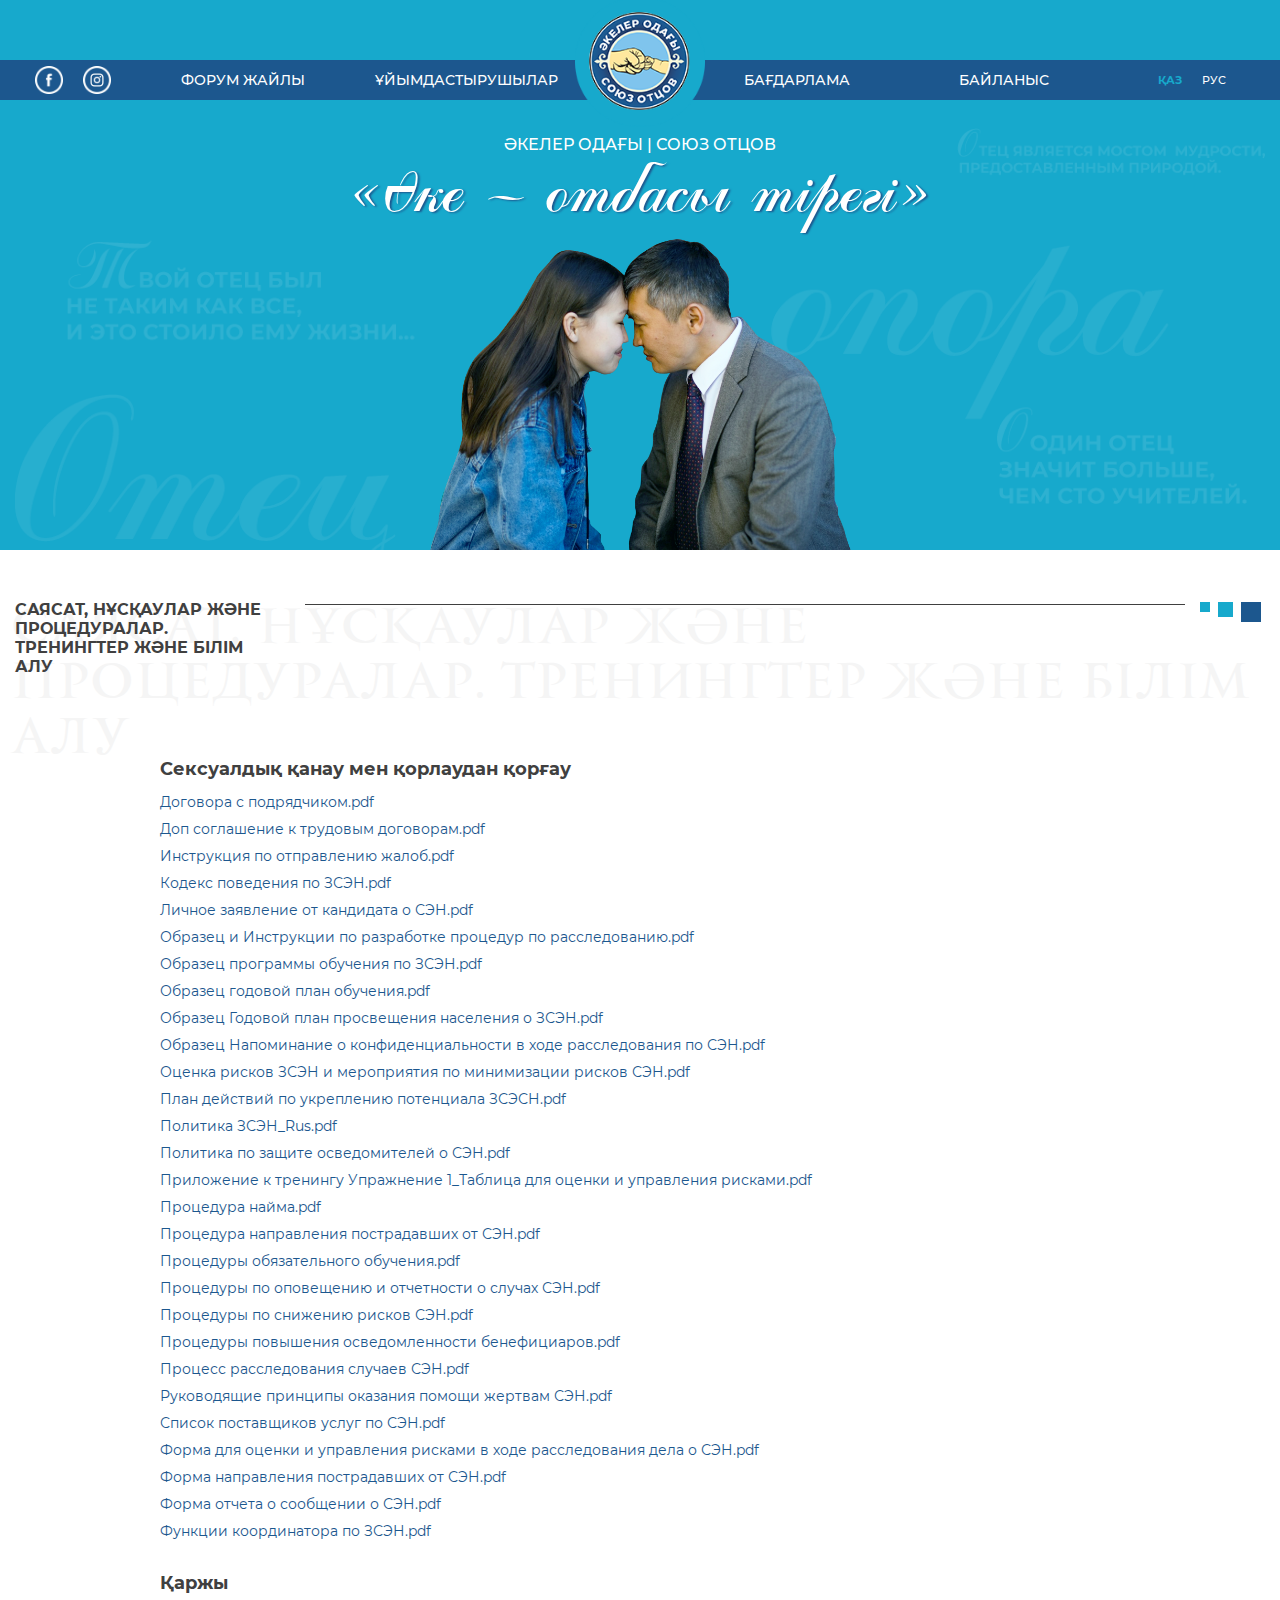
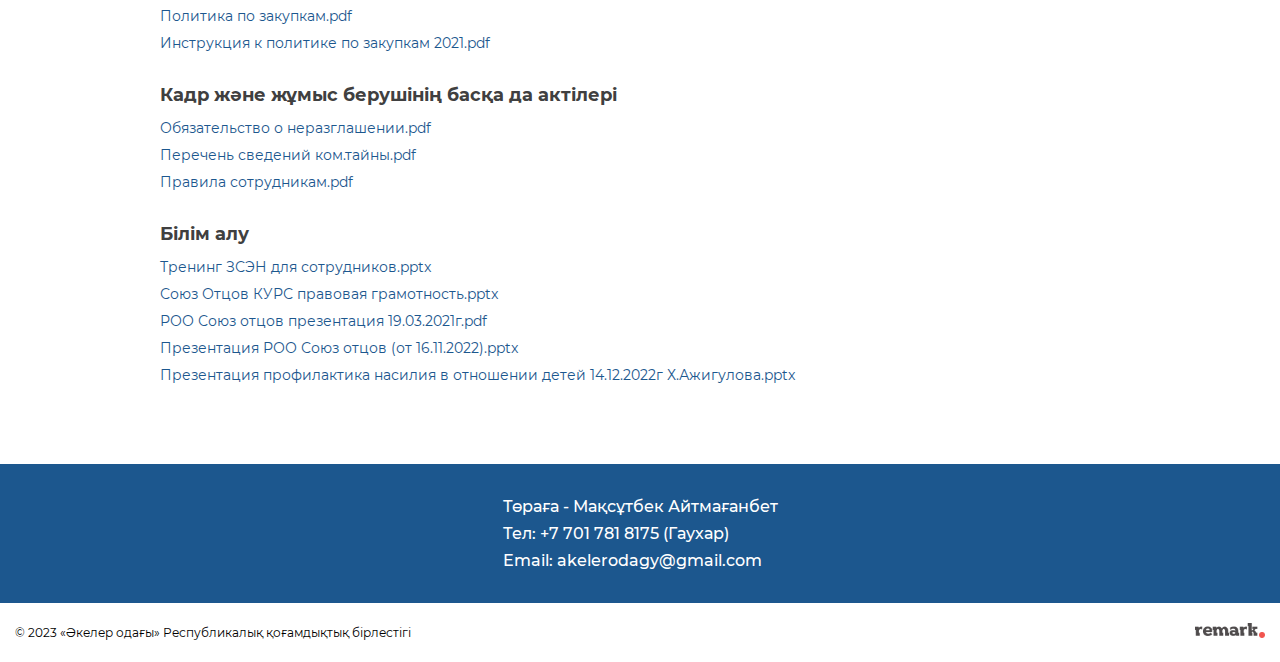
<file: policy-kaz.html>
<!DOCTYPE html>
<html>
<head>
	<meta charset="utf-8">
	<meta http-equiv="X-UA-Compatible" content="IE=edge,chrome=1">
	<meta name="viewport" content="width=device-width, initial-scale=1, shrink-to-fit=no">

	<meta property="og:url" content="https://akeler.kz/" />
	<meta property="og:type" content="article" />
	<meta property="og:title" content="Әкелер Одағы | Союз Отцов" />
	<meta property="og:description" content="VІІ Республикалық әкелер форумы" />
	<meta property="og:image" content="https://akeler.kz/img/partners/2.png" />

	<meta name="twitter:card" content="summary" />
	<meta name="twitter:title" content="Әкелер Одағы | Союз Отцов" />
	<meta name="twitter:description" content="VІІ Республикалық әкелер форумы" />
	<meta name="twitter:image" content="https://akeler.kz/img/partners/2.png" />
	<meta name="twitter:url" content="https://akeler.kz/" />

	<title>Әкелер Одағы | Союз Отцов</title>

	<!-- styles -->
	<link rel="apple-touch-icon" sizes="120x120" href="img/icons/apple-touch-icon-120x120.png">
	<link rel="icon" type="image/png" sizes="32x32" href="img/icons/favicon-32x32.png">
	<link rel="icon" type="image/png" sizes="16x16" href="img/icons/favicon-16x16.png">
	<link rel="stylesheet" type="text/css" href="css/style.css?v=2.5">
	<link rel="stylesheet" type="text/css" href="css/fonts.css">
	<link rel="stylesheet" type="text/css" href="css/menu.css">
	<link rel="stylesheet" type="text/css" href="js/lib/fancybox/jquery.fancybox.min.css">

	<!-- links -->
	<link rel="stylesheet" href="https://use.fontawesome.com/releases/v5.7.2/css/all.css">
</head>
<body>

	<header>
		<nav>
			<div class="logo">
				<a class="go_to" href="#main">
					<img src="img/icons/logo2.png" alt="«Әкелер одағы» Республикалық қоғамдықтық бірлестігі">
				</a>
			</div>

			<ul class="nav-menu-first">
				<div class="socials">
					<a href="#" target="_blank">
						<img src="img/icons/facebook-icon.png">
					</a>
					<a href="https://www.instagram.com/akeler.kz/" target="_blank">
						<img src="img/icons/instagram-icon.png">
					</a>
				</div>
				<li><a class="go_to" href="#about">Форум жайлы</a></li>
				<li><a class="go_to" href="#org">Ұйымдастырушылар</a></li>
			</ul>
			
			<ul class="nav-menu-last">
				<li><a href="files/kaz-program-2022.pdf" target="_blank">Бағдарлама</a></li>
				<li><a class="go_to" href="#contacts">Байланыс</a></li>
				<div class="lang">
					<ul>
						<li><a class="lang--active" href="/">Қаз</a></li>
						<li><a href="/ru.html">Рус</a></li>
					</ul>
				</div>
			</ul>
			
			<div id="menu">
				<span></span>
				<span></span>
				<span></span>
				<span></span>
			</div>
		</nav>
	</header>

	<div class="sidemenu-overlay"></div>
	<div class="sidemenu-wrapper">
		<div class="sidemenu__header">
			<div class="sidemenu__header--close">
				<i class="fas fa-times"></i>
			</div>
			<div class="sidebar-lang">
				<span>тіл</span>
				<ul>
					<li><a class="lang--active" href="/">қаз</a></li>
					<li><a href="/ru.html">рус</a></li>
				</ul>
			</div>
		</div>
		<div class="sidemenu__links">
			<div class="sidemenu__link-wrap">
				<a class="go_to" href="#about">Форум жайлы</a>
				<a class="go_to" href="#org">Ұйымдастырушылар</a>
				<a href="files/kaz-program-2022.pdf" target="_blank">Бағдарлама</a>
				<a class="go_to" href="#contacts">Байланыс</a>
			</div>
		</div>
		<div class="sidemenu__socials">
			<a href="#" target="_blank">
				<img src="img/icons/facebook-icon-black.png">
			</a>
			<a href="https://www.instagram.com/akeler.kz/" target="_blank">
				<img src="img/icons/instagram-icon-black.png">
			</a>
		</div>
	</div>

	<section id="main" class="main">
		<div class="container">
			<div class="main-wrapper">
				<h4>Әкелер Одағы | Союз Отцов</h4>
				<h1>«Әке – отбасы тірегі»</h1>
				<img src="img/main-family.png?v=1.1">
			</div>
		</div>
	</section>

	<section class="policies">
		<div class="container">
			<div class="parts-wrapper">
				<div class="content-article">
					<span class="content-title kaz-parts-content-title">Саясат, нұсқаулар және процедуралар. Тренингтер және білім алу</span>
					<div class="content-hr"></div>
					<div class="content-squares">
						<span></span>
						<span></span>
						<span></span>
					</div>
					<h1>Саясат, нұсқаулар және процедуралар. Тренингтер және білім алу</h1>
				</div>
				<div class="policies-info">
					<div class="policies-info-item">
						<h2>Сексуалдық қанау мен қорлаудан қорғау</h2>
						<ul>
							<li><a href="files/policy/Договора с подрядчиком.pdf" target="_blank">Договора с подрядчиком.pdf</a></li>
							<li><a href="files/policy/Доп соглашение к трудовым договорам.pdf" target="_blank">Доп соглашение к трудовым договорам.pdf</a></li>
							<li><a href="files/policy/Инструкция по отправлению жалоб.pdf" target="_blank">Инструкция по отправлению жалоб.pdf</a></li>
							<li><a href="files/policy/Кодекс поведения по ЗСЭН.pdf" target="_blank">Кодекс поведения по ЗСЭН.pdf</a></li>
							<li><a href="files/policy/Личное заявление от кандидата о СЭН.pdf" target="_blank">Личное заявление от кандидата о СЭН.pdf</a></li>
							<li><a href="files/policy/Образец и Инструкции по разработке процедур по расследованию.pdf" target="_blank">Образец и Инструкции по разработке процедур по расследованию.pdf</a></li>
							<li><a href="files/policy/Образец программы обучения по ЗСЭН.pdf" target="_blank">Образец программы обучения по ЗСЭН.pdf</a></li>
							<li><a href="files/policy/Образец_годовой план обучения.pdf" target="_blank">Образец годовой план обучения.pdf</a></li>
							<li><a href="files/policy/Образец_Годовой план просвещения населения о ЗСЭН.pdf" target="_blank">Образец Годовой план просвещения населения о ЗСЭН.pdf</a></li>
							<li><a href="files/policy/Образец_Напоминание о конфиденциальности в ходе расследования по СЭН.pdf" target="_blank">Образец Напоминание о конфиденциальности в ходе расследования по СЭН.pdf</a></li>
							<li><a href="files/policy/Оценка рисков ЗСЭН и мероприятия по минимизации рисков СЭН.pdf" target="_blank">Оценка рисков ЗСЭН и мероприятия по минимизации рисков СЭН.pdf</a></li>
							<li><a href="files/policy/План действий по укреплению потенциала ЗСЭСН (1).pdf" target="_blank">План действий по укреплению потенциала ЗСЭСН.pdf</a></li>
							<li><a href="files/policy/Политика ЗСЭН_Rus.pdf" target="_blank">Политика ЗСЭН_Rus.pdf</a></li>
							<li><a href="files/policy/Политика по защите осведомителей о СЭН.pdf" target="_blank">Политика по защите осведомителей о СЭН.pdf</a></li>
							<li><a href="files/policy/Приложение к тренингу Упражнение 1_Таблица для оценки и управления рисками.pdf" target="_blank">Приложение к тренингу Упражнение 1_Таблица для оценки и управления рисками.pdf</a></li>
							<li><a href="files/policy/Процедура найма.pdf" target="_blank">Процедура найма.pdf</a></li>
							<li><a href="files/policy/Процедура направления пострадавших от СЭН.pdf" target="_blank">Процедура направления пострадавших от СЭН.pdf</a></li>
							<li><a href="files/policy/Процедуры обязательного обучения.pdf" target="_blank">Процедуры обязательного обучения.pdf</a></li>
							<li><a href="files/policy/Процедуры по оповещению и отчетности о случах СЭН.pdf" target="_blank">Процедуры по оповещению и отчетности о случах СЭН.pdf</a></li>
							<li><a href="files/policy/Процедуры по снижению рисков СЭН.pdf" target="_blank">Процедуры по снижению рисков СЭН.pdf</a></li>
							<li><a href="files/policy/Процедуры повышения осведомленности бенефициаров.pdf" target="_blank">Процедуры повышения осведомленности бенефициаров.pdf</a></li>
							<li><a href="files/policy/Процесс расследования случаев СЭН.pdf" target="_blank">Процесс расследования случаев СЭН.pdf</a></li>
							<li><a href="files/policy/Руководящие принципы оказания помощи жертвам СЭН.pdf" target="_blank">Руководящие принципы оказания помощи жертвам СЭН.pdf</a></li>
							<li><a href="files/policy/Список поставщиков услуг по СЭН.pdf" target="_blank">Список поставщиков услуг по СЭН.pdf</a></li>
							<li><a href="files/policy/Форма для оценки и управления рисками в ходе расследования дела о СЭН.pdf" target="_blank">Форма для оценки и управления рисками в ходе расследования дела о СЭН.pdf</a></li>
							<li><a href="files/policy/Форма направления пострадавших от СЭН.pdf" target="_blank">Форма направления пострадавших от СЭН.pdf</a></li>
							<li><a href="files/policy/Форма отчета о сообщении о СЭН.pdf" target="_blank">Форма отчета о сообщении о СЭН.pdf</a></li>
							<li><a href="files/policy/Функции координатора по ЗСЭН.pdf" target="_blank">Функции координатора по ЗСЭН.pdf</a></li>
						</ul>
					</div>
					<div class="policies-info-item">
						<h2>Қаржы</h2>
						<ul>
							<li><a href="files/policy/Политика по закупкам.pdf" target="_blank">Политика по закупкам.pdf</a></li>
							<li><a href="files/policy/Инструкция к политике по закупкам_2021.pdf" target="_blank">Инструкция к политике по закупкам 2021.pdf</a></li>
						</ul>
					</div>
					<div class="policies-info-item">
						<h2>Кадр және жұмыс берушінің басқа да актілері</h2>
						<ul>
							<li><a href="files/policy/Обязательство о неразглашении.pdf" target="_blank">Обязательство о неразглашении.pdf</a></li>
							<li><a href="files/policy/Перечень сведений ком.тайны.pdf" target="_blank">Перечень сведений ком.тайны.pdf</a></li>
							<li><a href="files/policy/Правила сотрудникам.pdf?v=1.1" target="_blank">Правила сотрудникам.pdf</a></li>
						</ul>
					</div>
					<div class="policies-info-item">
						<h2>Білім алу</h2>
						<ul>
							<li><a href="files/policy/Тренинг ЗСЭН для сотрудников.pptx" target="_blank">Тренинг ЗСЭН для сотрудников.pptx</a></li>
							<li><a href="files/policy/Союз Отцов КУРС правовая грамотность.pptx" target="_blank">Союз Отцов КУРС правовая грамотность.pptx</a></li>
							<li><a href="files/policy/РОО Союз отцов презентация 19.03.2021 г..pdf" target="_blank">РОО Союз отцов презентация 19.03.2021г.pdf</a></li>
							<li><a href="files/policy/Презентация РОО Союз отцов (от 16.11.2022).pptx" target="_blank">Презентация РОО Союз отцов (от 16.11.2022).pptx</a></li>
							<li><a href="files/policy/Презентация профилактика насилия в отношении детей 14122022_Х Ажигулова.pptx" target="_blank">Презентация профилактика насилия в отношении детей 14.12.2022г Х.Ажигулова.pptx</a></li>
						</ul>
					</div>
				</div>
			</div>
		</div>
	</section>

	<footer id="contacts">
		<div class="container">
			<div class="footer-wrapper">
				<div class="contacts-item">
					<p>Төраға - Мақсұтбек Айтмағанбет</p>
					<p>
						Тел:
						<a href="tel:+7 701 781 8175">+7 701 781 8175</a>
						(Гаухар)
					</p>
					<p>
						Email: 
						<a href="mailto:akelerodagy@gmail.com"> akelerodagy@gmail.com</a>
					</p>
				</div>
			</div>
		</div>
	</footer>

	<section class="copyright">
		<div class="container">
			<div class="footer-wrapper">
				<div class="copyright-text">
					<p>© 2023 «Әкелер одағы» Республикалық қоғамдықтық бірлестігі</p>
				</div>
				<div class="copyright-dev">
					<a href="https://remark.kz/" target="_blank">
						<img src="img/icons/logo-remark.png">
					</a>
				</div>
			</div>
		</div>
	</section>

	<!-- scripts -->
	<script src="js/jquery-3.3.1.min.js"></script>
	<script>document.write
		("<script type='text/javascript' src='js/script.js?v=" + Date.now() + "'><\/script>");
	</script>
	<script src="js/lib/fancybox/jquery.fancybox.min.js"></script>
</body>
</html>
</file>
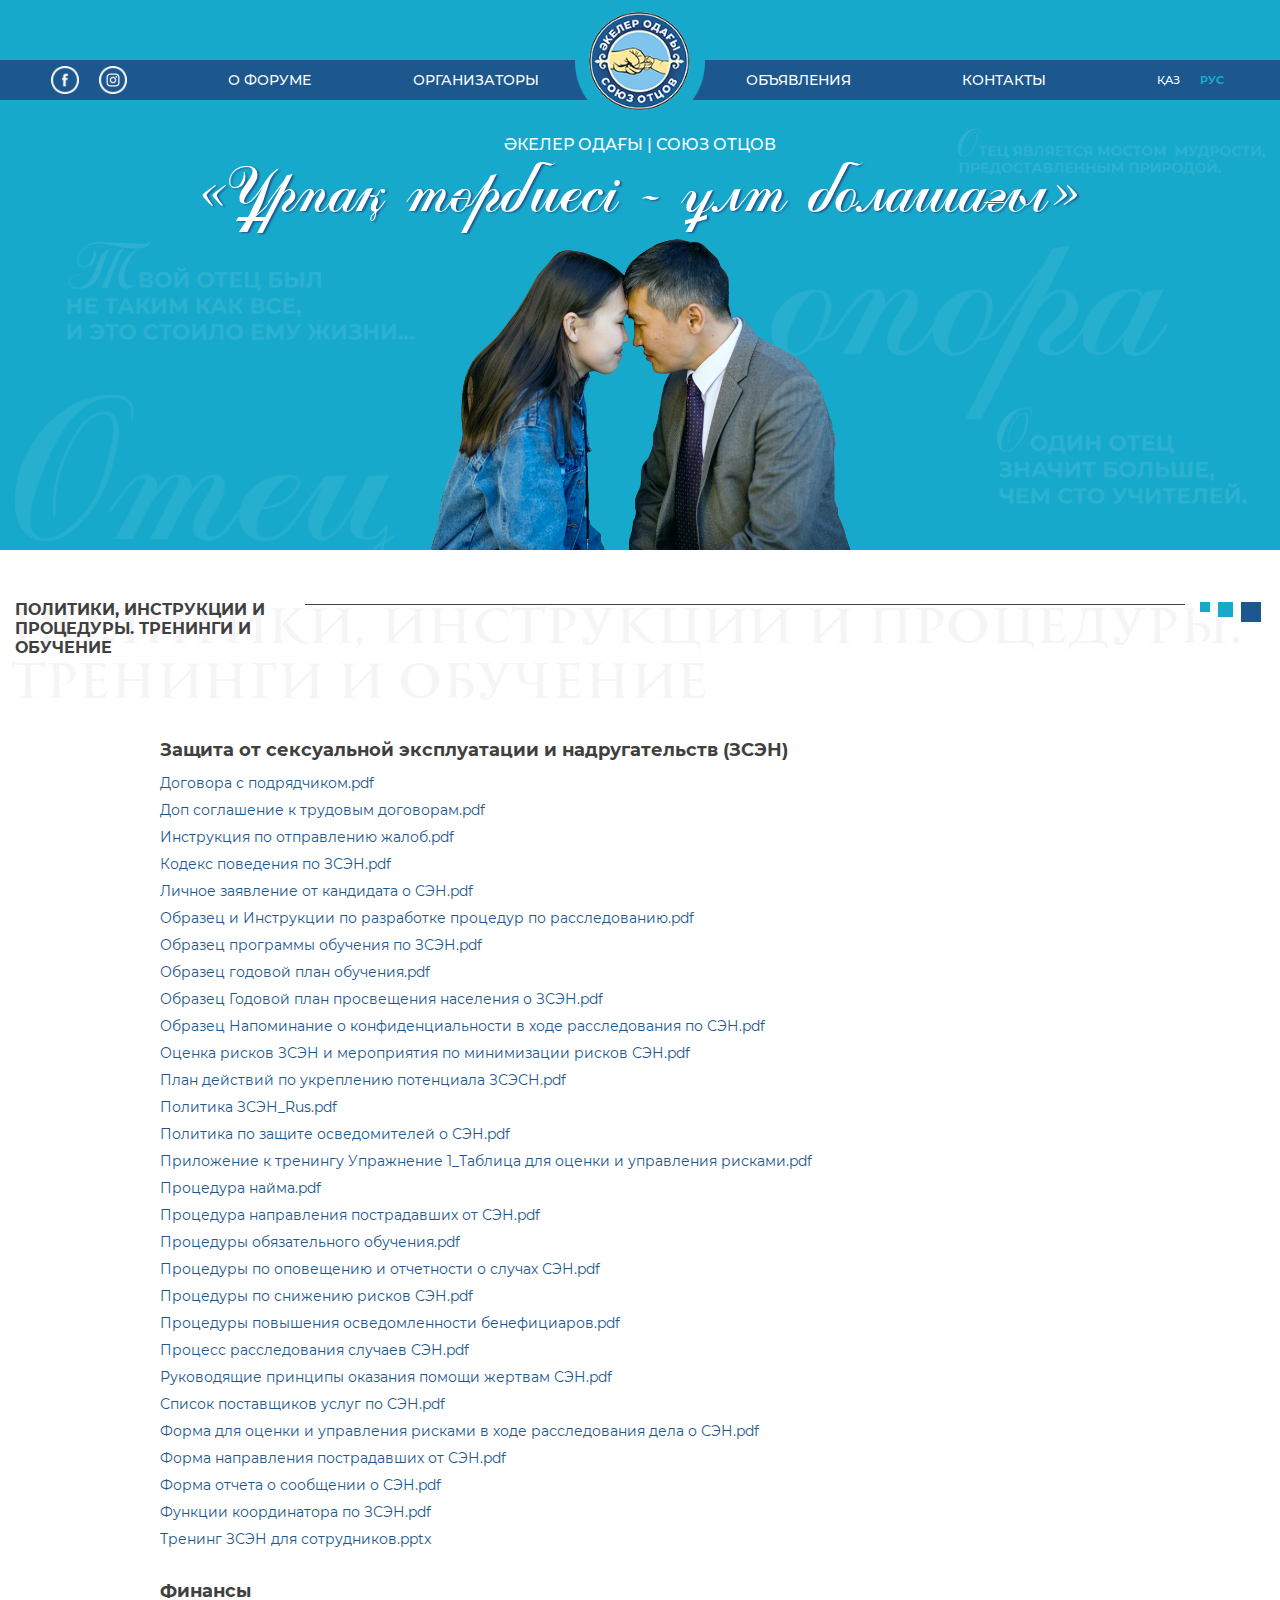
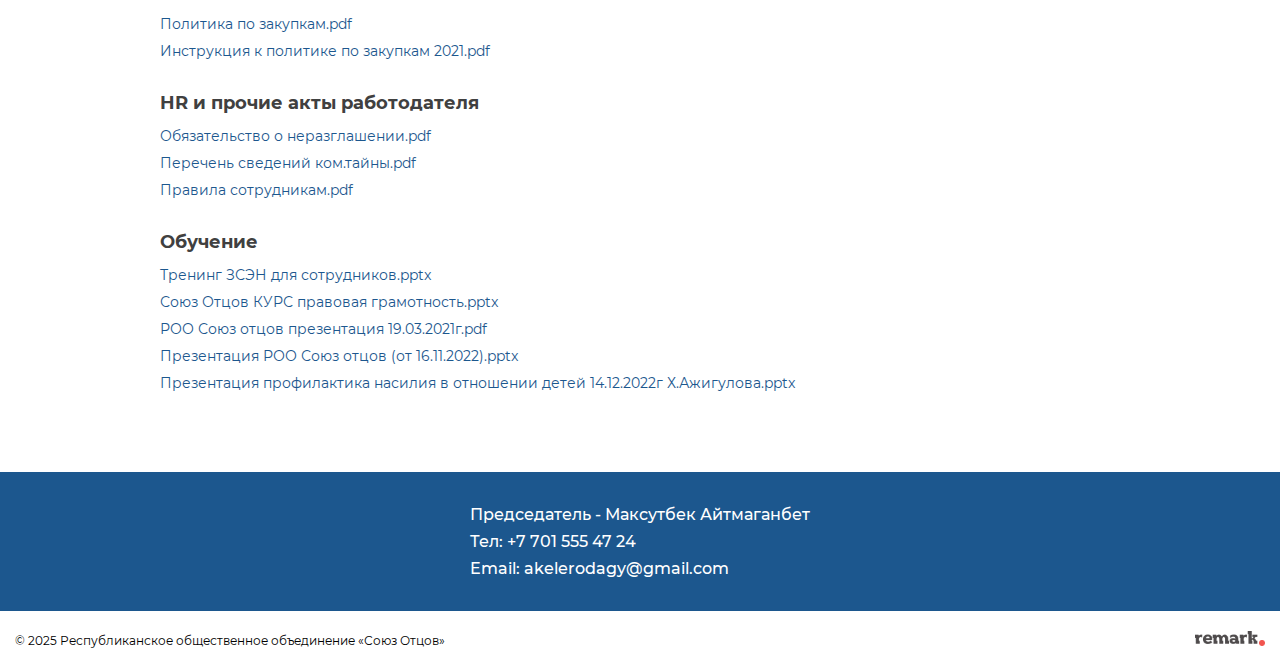
<file: policy-ru.html>
<!DOCTYPE html>
<html>
  <head>
    <meta charset="utf-8" />
    <meta http-equiv="X-UA-Compatible" content="IE=edge,chrome=1" />
    <meta
      name="viewport"
      content="width=device-width, initial-scale=1, shrink-to-fit=no"
    />

    <meta property="og:url" content="https://akeler.kz/" />
    <meta property="og:type" content="article" />
    <meta property="og:title" content="Әкелер Одағы | Союз Отцов" />
    <meta property="og:description" content="X Республиканский Форум Отцов" />
    <meta
      property="og:image"
      content="https://akeler.kz/img/partners/2.png?v=1"
    />

    <meta name="twitter:card" content="summary" />
    <meta name="twitter:title" content="Әкелер Одағы | Союз Отцов" />
    <meta name="twitter:description" content="X Республиканский Форум Отцов" />
    <meta
      name="twitter:image"
      content="https://akeler.kz/img/partners/2.png?v=1"
    />
    <meta name="twitter:url" content="https://akeler.kz/" />

    <title>Әкелер Одағы | Союз Отцов</title>

    <!-- styles -->
    <link
      rel="apple-touch-icon"
      sizes="120x120"
      href="img/icons/apple-touch-icon-120x120.png"
    />
    <link
      rel="icon"
      type="image/png"
      sizes="32x32"
      href="img/icons/favicon-32x32.png"
    />
    <link
      rel="icon"
      type="image/png"
      sizes="16x16"
      href="img/icons/favicon-16x16.png"
    />
    <link rel="stylesheet" type="text/css" href="css/style.css?v=3.0" />
    <link rel="stylesheet" type="text/css" href="css/fonts.css" />
    <link rel="stylesheet" type="text/css" href="css/menu.css" />
    <link
      rel="stylesheet"
      type="text/css"
      href="js/lib/fancybox/jquery.fancybox.min.css"
    />

    <!-- links -->
    <link
      rel="stylesheet"
      href="https://use.fontawesome.com/releases/v5.7.2/css/all.css"
    />
  </head>
  <body class="ru">
    <header>
      <nav>
        <div class="logo">
          <a href="/ru.html">
            <img
              src="img/icons/logo2.png"
              alt="Республиканское общественное объединение «Союз отцов»"
            />
          </a>
        </div>

        <ul class="nav-menu-first">
          <div class="socials">
            <a href="#" target="_blank">
              <img src="img/icons/facebook-icon.png" />
            </a>
            <a href="https://www.instagram.com/akeler.kz/" target="_blank">
              <img src="img/icons/instagram-icon.png" />
            </a>
          </div>
          <li><a class="go_to" href="#about">О Форуме</a></li>
          <li><a class="go_to" href="#org">Организаторы</a></li>
        </ul>

        <ul class="nav-menu-last">
          <li><a href="/announcements-ru.html">Объявления</a></li>
          <li><a class="go_to" href="#contacts">Контакты</a></li>
          <div class="lang">
            <ul>
              <li><a href="/">Қаз</a></li>
              <li><a class="lang--active" href="/ru.html">Рус</a></li>
            </ul>
          </div>
        </ul>

        <div id="menu">
          <span></span>
          <span></span>
          <span></span>
          <span></span>
        </div>
      </nav>
    </header>

    <div class="sidemenu-overlay"></div>
    <div class="sidemenu-wrapper">
      <div class="sidemenu__header">
        <div class="sidemenu__header--close">
          <i class="fas fa-times"></i>
        </div>
        <div class="sidebar-lang">
          <span>язык</span>
          <ul>
            <li><a href="/">қаз</a></li>
            <li><a class="lang--active" href="/ru.html">рус</a></li>
          </ul>
        </div>
      </div>
      <div class="sidemenu__links">
        <div class="sidemenu__link-wrap">
          <a class="go_to" href="#about">О форуме</a>
          <a class="go_to" href="#org">Организаторы</a>
          <a href="files/rus-program-2022.pdf" target="_blank">Программа</a>
          <a href="/announcements-ru.html">Объявления</a>
          <a class="go_to" href="#contacts">Контакты</a>
        </div>
      </div>
      <div class="sidemenu__socials">
        <a href="#" target="_blank">
          <img src="img/icons/facebook-icon-black.png" />
        </a>
        <a href="https://www.instagram.com/akeler.kz/" target="_blank">
          <img src="img/icons/instagram-icon-black.png" />
        </a>
      </div>
    </div>

    <section id="main" class="main">
      <div class="container">
        <div class="main-wrapper">
          <h4>Әкелер Одағы | Союз Отцов</h4>
          <h1>«Ұрпақ тәрбиесі - ұлт болашағы»</h1>
          <img src="img/main-family.png?v=1.1" />
        </div>
      </div>
    </section>

    <section class="policies">
      <div class="container">
        <div class="parts-wrapper">
          <div class="content-article">
            <span class="content-title kaz-parts-content-title"
              >Политики, инструкции и процедуры. Тренинги и Обучение</span
            >
            <div class="content-hr"></div>
            <div class="content-squares">
              <span></span>
              <span></span>
              <span></span>
            </div>
            <h1>Политики, инструкции и процедуры. Тренинги и Обучение</h1>
          </div>
          <div class="policies-info">
            <div class="policies-info-item">
              <h2>
                Защита от сексуальной эксплуатации и надругательств (ЗСЭН)
              </h2>
              <ul>
                <li>
                  <a
                    href="files/policy/Договора с подрядчиком.pdf"
                    target="_blank"
                    >Договора с подрядчиком.pdf</a
                  >
                </li>
                <li>
                  <a
                    href="files/policy/Доп соглашение к трудовым договорам.pdf"
                    target="_blank"
                    >Доп соглашение к трудовым договорам.pdf</a
                  >
                </li>
                <li>
                  <a
                    href="files/policy/Инструкция по отправлению жалоб.pdf"
                    target="_blank"
                    >Инструкция по отправлению жалоб.pdf</a
                  >
                </li>
                <li>
                  <a
                    href="files/policy/Кодекс поведения по ЗСЭН.pdf"
                    target="_blank"
                    >Кодекс поведения по ЗСЭН.pdf</a
                  >
                </li>
                <li>
                  <a
                    href="files/policy/Личное заявление от кандидата о СЭН.pdf"
                    target="_blank"
                    >Личное заявление от кандидата о СЭН.pdf</a
                  >
                </li>
                <li>
                  <a
                    href="files/policy/Образец и Инструкции по разработке процедур по расследованию.pdf"
                    target="_blank"
                    >Образец и Инструкции по разработке процедур по
                    расследованию.pdf</a
                  >
                </li>
                <li>
                  <a
                    href="files/policy/Образец программы обучения по ЗСЭН.pdf"
                    target="_blank"
                    >Образец программы обучения по ЗСЭН.pdf</a
                  >
                </li>
                <li>
                  <a
                    href="files/policy/Образец_годовой план обучения.pdf"
                    target="_blank"
                    >Образец годовой план обучения.pdf</a
                  >
                </li>
                <li>
                  <a
                    href="files/policy/Образец_Годовой план просвещения населения о ЗСЭН.pdf"
                    target="_blank"
                    >Образец Годовой план просвещения населения о ЗСЭН.pdf</a
                  >
                </li>
                <li>
                  <a
                    href="files/policy/Образец_Напоминание о конфиденциальности в ходе расследования по СЭН.pdf"
                    target="_blank"
                    >Образец Напоминание о конфиденциальности в ходе
                    расследования по СЭН.pdf</a
                  >
                </li>
                <li>
                  <a
                    href="files/policy/Оценка рисков ЗСЭН и мероприятия по минимизации рисков СЭН.pdf"
                    target="_blank"
                    >Оценка рисков ЗСЭН и мероприятия по минимизации рисков
                    СЭН.pdf</a
                  >
                </li>
                <li>
                  <a
                    href="files/policy/План действий по укреплению потенциала ЗСЭСН (1).pdf"
                    target="_blank"
                    >План действий по укреплению потенциала ЗСЭСН.pdf</a
                  >
                </li>
                <li>
                  <a href="files/policy/Политика ЗСЭН_Rus.pdf" target="_blank"
                    >Политика ЗСЭН_Rus.pdf</a
                  >
                </li>
                <li>
                  <a
                    href="files/policy/Политика по защите осведомителей о СЭН.pdf"
                    target="_blank"
                    >Политика по защите осведомителей о СЭН.pdf</a
                  >
                </li>
                <li>
                  <a
                    href="files/policy/Приложение к тренингу Упражнение 1_Таблица для оценки и управления рисками.pdf"
                    target="_blank"
                    >Приложение к тренингу Упражнение 1_Таблица для оценки и
                    управления рисками.pdf</a
                  >
                </li>
                <li>
                  <a href="files/policy/Процедура найма.pdf" target="_blank"
                    >Процедура найма.pdf</a
                  >
                </li>
                <li>
                  <a
                    href="files/policy/Процедура направления пострадавших от СЭН.pdf"
                    target="_blank"
                    >Процедура направления пострадавших от СЭН.pdf</a
                  >
                </li>
                <li>
                  <a
                    href="files/policy/Процедуры обязательного обучения.pdf"
                    target="_blank"
                    >Процедуры обязательного обучения.pdf</a
                  >
                </li>
                <li>
                  <a
                    href="files/policy/Процедуры по оповещению и отчетности о случах СЭН.pdf"
                    target="_blank"
                    >Процедуры по оповещению и отчетности о случах СЭН.pdf</a
                  >
                </li>
                <li>
                  <a
                    href="files/policy/Процедуры по снижению рисков СЭН.pdf"
                    target="_blank"
                    >Процедуры по снижению рисков СЭН.pdf</a
                  >
                </li>
                <li>
                  <a
                    href="files/policy/Процедуры повышения осведомленности бенефициаров.pdf"
                    target="_blank"
                    >Процедуры повышения осведомленности бенефициаров.pdf</a
                  >
                </li>
                <li>
                  <a
                    href="files/policy/Процесс расследования случаев СЭН.pdf"
                    target="_blank"
                    >Процесс расследования случаев СЭН.pdf</a
                  >
                </li>
                <li>
                  <a
                    href="files/policy/Руководящие принципы оказания помощи жертвам СЭН.pdf"
                    target="_blank"
                    >Руководящие принципы оказания помощи жертвам СЭН.pdf</a
                  >
                </li>
                <li>
                  <a
                    href="files/policy/Список поставщиков услуг по СЭН.pdf"
                    target="_blank"
                    >Список поставщиков услуг по СЭН.pdf</a
                  >
                </li>
                <li>
                  <a
                    href="files/policy/Форма для оценки и управления рисками в ходе расследования дела о СЭН.pdf"
                    target="_blank"
                    >Форма для оценки и управления рисками в ходе расследования
                    дела о СЭН.pdf</a
                  >
                </li>
                <li>
                  <a
                    href="files/policy/Форма направления пострадавших от СЭН.pdf"
                    target="_blank"
                    >Форма направления пострадавших от СЭН.pdf</a
                  >
                </li>
                <li>
                  <a
                    href="files/policy/Форма отчета о сообщении о СЭН.pdf"
                    target="_blank"
                    >Форма отчета о сообщении о СЭН.pdf</a
                  >
                </li>
                <li>
                  <a
                    href="files/policy/Функции координатора по ЗСЭН.pdf"
                    target="_blank"
                    >Функции координатора по ЗСЭН.pdf</a
                  >
                </li>
                <li>
                  <a
                    href="files/policy/Тренинг ЗСЭН для сотрудников.pptx"
                    target="_blank"
                    >Тренинг ЗСЭН для сотрудников.pptx</a
                  >
                </li>
              </ul>
            </div>
            <div class="policies-info-item">
              <h2>Финансы</h2>
              <ul>
                <li>
                  <a
                    href="files/policy/Политика по закупкам.pdf"
                    target="_blank"
                    >Политика по закупкам.pdf</a
                  >
                </li>
                <li>
                  <a
                    href="files/policy/Инструкция к политике по закупкам_2021.pdf"
                    target="_blank"
                    >Инструкция к политике по закупкам 2021.pdf</a
                  >
                </li>
              </ul>
            </div>
            <div class="policies-info-item">
              <h2>HR и прочие акты работодателя</h2>
              <ul>
                <li>
                  <a
                    href="files/policy/Обязательство о неразглашении.pdf"
                    target="_blank"
                    >Обязательство о неразглашении.pdf</a
                  >
                </li>
                <li>
                  <a
                    href="files/policy/Перечень сведений ком.тайны.pdf"
                    target="_blank"
                    >Перечень сведений ком.тайны.pdf</a
                  >
                </li>
                <li>
                  <a
                    href="files/policy/Правила сотрудникам.pdf?v=1.1"
                    target="_blank"
                    >Правила сотрудникам.pdf</a
                  >
                </li>
              </ul>
            </div>
            <div class="policies-info-item">
              <h2>Обучение</h2>
              <ul>
                <li>
                  <a
                    href="files/policy/Тренинг ЗСЭН для сотрудников.pptx"
                    target="_blank"
                    >Тренинг ЗСЭН для сотрудников.pptx</a
                  >
                </li>
                <li>
                  <a
                    href="files/policy/Союз Отцов КУРС правовая грамотность.pptx"
                    target="_blank"
                    >Союз Отцов КУРС правовая грамотность.pptx</a
                  >
                </li>
                <li>
                  <a
                    href="files/policy/РОО Союз отцов презентация 19.03.2021 г..pdf"
                    target="_blank"
                    >РОО Союз отцов презентация 19.03.2021г.pdf</a
                  >
                </li>
                <li>
                  <a
                    href="files/policy/Презентация РОО Союз отцов (от 16.11.2022).pptx"
                    target="_blank"
                    >Презентация РОО Союз отцов (от 16.11.2022).pptx</a
                  >
                </li>
                <li>
                  <a
                    href="files/policy/Презентация профилактика насилия в отношении детей 14122022_Х Ажигулова.pptx"
                    target="_blank"
                    >Презентация профилактика насилия в отношении детей
                    14.12.2022г Х.Ажигулова.pptx</a
                  >
                </li>
              </ul>
            </div>
          </div>
        </div>
      </div>
    </section>

    <footer id="contacts">
      <div class="container">
        <div class="footer-wrapper">
          <div class="contacts-item">
            <p>Председатель - Максутбек Айтмаганбет</p>
            <p>
              Тел:
              <a href="tel:+7 701 555 47 24">+7 701 555 47 24</a>
            </p>
            <p>
              Email:
              <a href="mailto:akelerodagy@gmail.com"> akelerodagy@gmail.com</a>
            </p>
          </div>
        </div>
      </div>
    </footer>

    <section class="copyright">
      <div class="container">
        <div class="footer-wrapper">
          <div class="copyright-text">
            <p>© 2025 Республиканское общественное объединение «Союз Отцов»</p>
          </div>
          <div class="copyright-dev">
            <a href="https://remark.kz/" target="_blank">
              <img src="img/icons/logo-remark.png" />
            </a>
          </div>
        </div>
      </div>
    </section>

    <!-- scripts -->
    <script src="js/jquery-3.3.1.min.js"></script>
    <script>
      document.write(
        "<script type='text/javascript' src='js/script.js?v=" +
          Date.now() +
          "'><\/script>",
      );
    </script>
    <script src="js/lib/fancybox/jquery.fancybox.min.js"></script>
  </body>
</html>
</file>
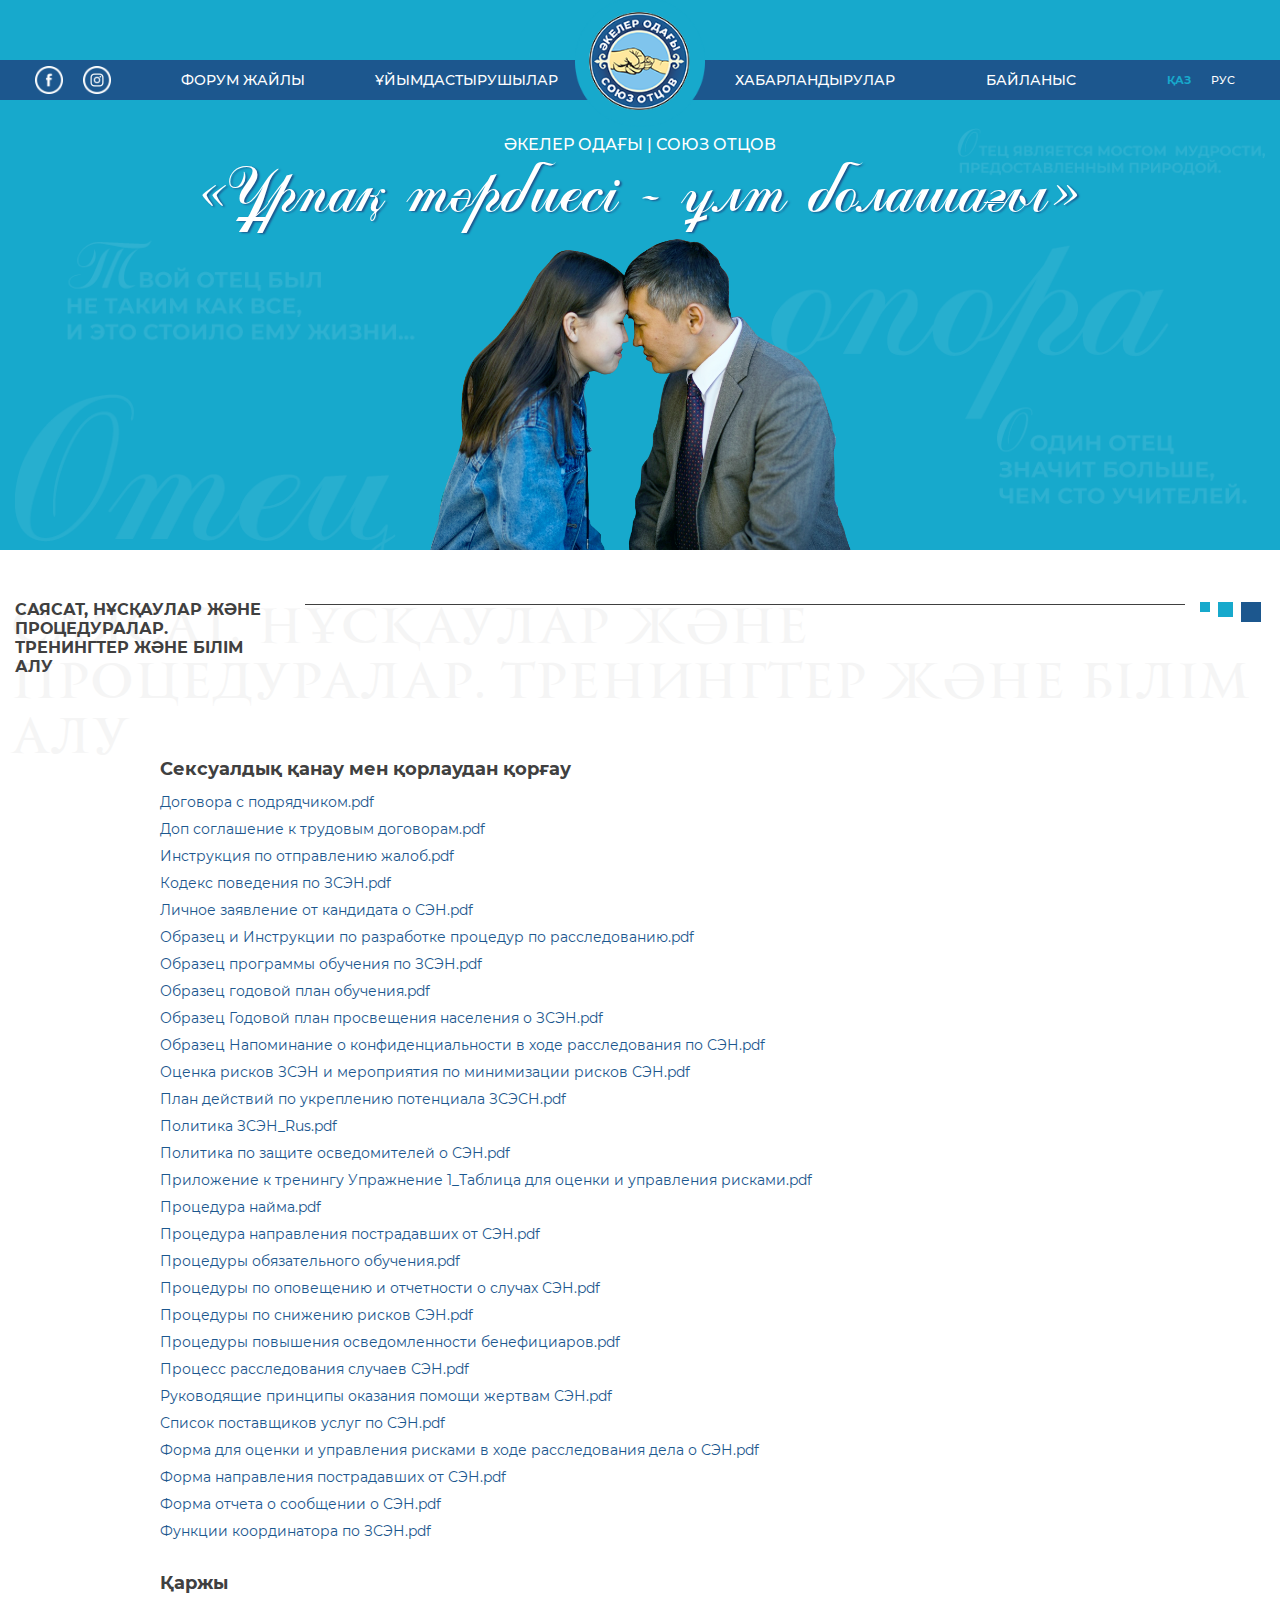
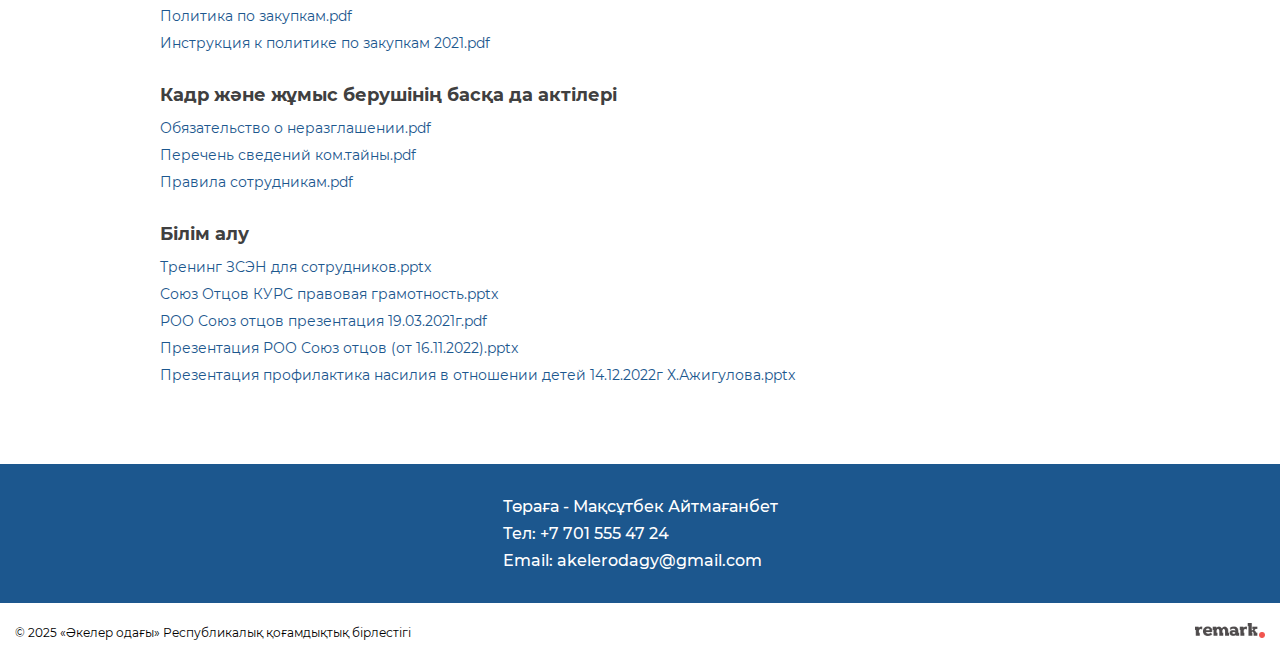
<file: policy.html>
<!DOCTYPE html>
<html>
  <head>
    <meta charset="utf-8" />
    <meta http-equiv="X-UA-Compatible" content="IE=edge,chrome=1" />
    <meta
      name="viewport"
      content="width=device-width, initial-scale=1, shrink-to-fit=no"
    />

    <meta property="og:url" content="https://akeler.kz/" />
    <meta property="og:type" content="article" />
    <meta property="og:title" content="Әкелер Одағы | Союз Отцов" />
    <meta property="og:description" content="X Республикалық әкелер форумы" />
    <meta
      property="og:image"
      content="https://akeler.kz/img/partners/2.png?v=1"
    />

    <meta name="twitter:card" content="summary" />
    <meta name="twitter:title" content="Әкелер Одағы | Союз Отцов" />
    <meta name="twitter:description" content="X Республикалық әкелер форумы" />
    <meta
      name="twitter:image"
      content="https://akeler.kz/img/partners/2.png?v=1"
    />
    <meta name="twitter:url" content="https://akeler.kz/" />

    <title>Әкелер Одағы | Союз Отцов</title>

    <!-- styles -->
    <link
      rel="apple-touch-icon"
      sizes="120x120"
      href="img/icons/apple-touch-icon-120x120.png"
    />
    <link
      rel="icon"
      type="image/png"
      sizes="32x32"
      href="img/icons/favicon-32x32.png"
    />
    <link
      rel="icon"
      type="image/png"
      sizes="16x16"
      href="img/icons/favicon-16x16.png"
    />
    <link rel="stylesheet" type="text/css" href="css/style.css?v=3.0" />
    <link rel="stylesheet" type="text/css" href="css/fonts.css" />
    <link rel="stylesheet" type="text/css" href="css/menu.css" />
    <link
      rel="stylesheet"
      type="text/css"
      href="js/lib/fancybox/jquery.fancybox.min.css"
    />

    <!-- links -->
    <link
      rel="stylesheet"
      href="https://use.fontawesome.com/releases/v5.7.2/css/all.css"
    />
  </head>
  <body>
    <header>
      <nav>
        <div class="logo">
          <a href="/">
            <img
              src="img/icons/logo2.png"
              alt="«Әкелер одағы» Республикалық қоғамдықтық бірлестігі"
            />
          </a>
        </div>

        <ul class="nav-menu-first">
          <div class="socials">
            <a href="#" target="_blank">
              <img src="img/icons/facebook-icon.png" />
            </a>
            <a href="https://www.instagram.com/akeler.kz/" target="_blank">
              <img src="img/icons/instagram-icon.png" />
            </a>
          </div>
          <li><a class="go_to" href="#about">Форум жайлы</a></li>
          <li><a class="go_to" href="#org">Ұйымдастырушылар</a></li>
        </ul>

        <ul class="nav-menu-last">
          <li><a href="/announcements.html">Хабарландырулар</a></li>
          <li><a class="go_to" href="#contacts">Байланыс</a></li>
          <div class="lang">
            <ul>
              <li><a class="lang--active" href="/">Қаз</a></li>
              <li><a href="/ru.html">Рус</a></li>
            </ul>
          </div>
        </ul>

        <div id="menu">
          <span></span>
          <span></span>
          <span></span>
          <span></span>
        </div>
      </nav>
    </header>

    <div class="sidemenu-overlay"></div>
    <div class="sidemenu-wrapper">
      <div class="sidemenu__header">
        <div class="sidemenu__header--close">
          <i class="fas fa-times"></i>
        </div>
        <div class="sidebar-lang">
          <span>тіл</span>
          <ul>
            <li><a class="lang--active" href="/">қаз</a></li>
            <li><a href="/ru.html">рус</a></li>
          </ul>
        </div>
      </div>
      <div class="sidemenu__links">
        <div class="sidemenu__link-wrap">
          <a class="go_to" href="#about">Форум жайлы</a>
          <a class="go_to" href="#org">Ұйымдастырушылар</a>
          <a href="files/kaz-program-2022.pdf" target="_blank">Бағдарлама</a>
          <a href="/announcements.html">Хабарландырулар</a>
          <a class="go_to" href="#contacts">Байланыс</a>
        </div>
      </div>
      <div class="sidemenu__socials">
        <a href="#" target="_blank">
          <img src="img/icons/facebook-icon-black.png" />
        </a>
        <a href="https://www.instagram.com/akeler.kz/" target="_blank">
          <img src="img/icons/instagram-icon-black.png" />
        </a>
      </div>
    </div>

    <section id="main" class="main">
      <div class="container">
        <div class="main-wrapper">
          <h4>Әкелер Одағы | Союз Отцов</h4>
          <h1>«Ұрпақ тәрбиесі - ұлт болашағы»</h1>
          <img src="img/main-family.png?v=1.1" />
        </div>
      </div>
    </section>

    <section class="policies">
      <div class="container">
        <div class="parts-wrapper">
          <div class="content-article">
            <span class="content-title kaz-parts-content-title"
              >Саясат, нұсқаулар және процедуралар. Тренингтер және білім
              алу</span
            >
            <div class="content-hr"></div>
            <div class="content-squares">
              <span></span>
              <span></span>
              <span></span>
            </div>
            <h1>
              Саясат, нұсқаулар және процедуралар. Тренингтер және білім алу
            </h1>
          </div>
          <div class="policies-info">
            <div class="policies-info-item">
              <h2>Сексуалдық қанау мен қорлаудан қорғау</h2>
              <ul>
                <li>
                  <a
                    href="files/policy/Договора с подрядчиком.pdf"
                    target="_blank"
                    >Договора с подрядчиком.pdf</a
                  >
                </li>
                <li>
                  <a
                    href="files/policy/Доп соглашение к трудовым договорам.pdf"
                    target="_blank"
                    >Доп соглашение к трудовым договорам.pdf</a
                  >
                </li>
                <li>
                  <a
                    href="files/policy/Инструкция по отправлению жалоб.pdf"
                    target="_blank"
                    >Инструкция по отправлению жалоб.pdf</a
                  >
                </li>
                <li>
                  <a
                    href="files/policy/Кодекс поведения по ЗСЭН.pdf"
                    target="_blank"
                    >Кодекс поведения по ЗСЭН.pdf</a
                  >
                </li>
                <li>
                  <a
                    href="files/policy/Личное заявление от кандидата о СЭН.pdf"
                    target="_blank"
                    >Личное заявление от кандидата о СЭН.pdf</a
                  >
                </li>
                <li>
                  <a
                    href="files/policy/Образец и Инструкции по разработке процедур по расследованию.pdf"
                    target="_blank"
                    >Образец и Инструкции по разработке процедур по
                    расследованию.pdf</a
                  >
                </li>
                <li>
                  <a
                    href="files/policy/Образец программы обучения по ЗСЭН.pdf"
                    target="_blank"
                    >Образец программы обучения по ЗСЭН.pdf</a
                  >
                </li>
                <li>
                  <a
                    href="files/policy/Образец_годовой план обучения.pdf"
                    target="_blank"
                    >Образец годовой план обучения.pdf</a
                  >
                </li>
                <li>
                  <a
                    href="files/policy/Образец_Годовой план просвещения населения о ЗСЭН.pdf"
                    target="_blank"
                    >Образец Годовой план просвещения населения о ЗСЭН.pdf</a
                  >
                </li>
                <li>
                  <a
                    href="files/policy/Образец_Напоминание о конфиденциальности в ходе расследования по СЭН.pdf"
                    target="_blank"
                    >Образец Напоминание о конфиденциальности в ходе
                    расследования по СЭН.pdf</a
                  >
                </li>
                <li>
                  <a
                    href="files/policy/Оценка рисков ЗСЭН и мероприятия по минимизации рисков СЭН.pdf"
                    target="_blank"
                    >Оценка рисков ЗСЭН и мероприятия по минимизации рисков
                    СЭН.pdf</a
                  >
                </li>
                <li>
                  <a
                    href="files/policy/План действий по укреплению потенциала ЗСЭСН (1).pdf"
                    target="_blank"
                    >План действий по укреплению потенциала ЗСЭСН.pdf</a
                  >
                </li>
                <li>
                  <a href="files/policy/Политика ЗСЭН_Rus.pdf" target="_blank"
                    >Политика ЗСЭН_Rus.pdf</a
                  >
                </li>
                <li>
                  <a
                    href="files/policy/Политика по защите осведомителей о СЭН.pdf"
                    target="_blank"
                    >Политика по защите осведомителей о СЭН.pdf</a
                  >
                </li>
                <li>
                  <a
                    href="files/policy/Приложение к тренингу Упражнение 1_Таблица для оценки и управления рисками.pdf"
                    target="_blank"
                    >Приложение к тренингу Упражнение 1_Таблица для оценки и
                    управления рисками.pdf</a
                  >
                </li>
                <li>
                  <a href="files/policy/Процедура найма.pdf" target="_blank"
                    >Процедура найма.pdf</a
                  >
                </li>
                <li>
                  <a
                    href="files/policy/Процедура направления пострадавших от СЭН.pdf"
                    target="_blank"
                    >Процедура направления пострадавших от СЭН.pdf</a
                  >
                </li>
                <li>
                  <a
                    href="files/policy/Процедуры обязательного обучения.pdf"
                    target="_blank"
                    >Процедуры обязательного обучения.pdf</a
                  >
                </li>
                <li>
                  <a
                    href="files/policy/Процедуры по оповещению и отчетности о случах СЭН.pdf"
                    target="_blank"
                    >Процедуры по оповещению и отчетности о случах СЭН.pdf</a
                  >
                </li>
                <li>
                  <a
                    href="files/policy/Процедуры по снижению рисков СЭН.pdf"
                    target="_blank"
                    >Процедуры по снижению рисков СЭН.pdf</a
                  >
                </li>
                <li>
                  <a
                    href="files/policy/Процедуры повышения осведомленности бенефициаров.pdf"
                    target="_blank"
                    >Процедуры повышения осведомленности бенефициаров.pdf</a
                  >
                </li>
                <li>
                  <a
                    href="files/policy/Процесс расследования случаев СЭН.pdf"
                    target="_blank"
                    >Процесс расследования случаев СЭН.pdf</a
                  >
                </li>
                <li>
                  <a
                    href="files/policy/Руководящие принципы оказания помощи жертвам СЭН.pdf"
                    target="_blank"
                    >Руководящие принципы оказания помощи жертвам СЭН.pdf</a
                  >
                </li>
                <li>
                  <a
                    href="files/policy/Список поставщиков услуг по СЭН.pdf"
                    target="_blank"
                    >Список поставщиков услуг по СЭН.pdf</a
                  >
                </li>
                <li>
                  <a
                    href="files/policy/Форма для оценки и управления рисками в ходе расследования дела о СЭН.pdf"
                    target="_blank"
                    >Форма для оценки и управления рисками в ходе расследования
                    дела о СЭН.pdf</a
                  >
                </li>
                <li>
                  <a
                    href="files/policy/Форма направления пострадавших от СЭН.pdf"
                    target="_blank"
                    >Форма направления пострадавших от СЭН.pdf</a
                  >
                </li>
                <li>
                  <a
                    href="files/policy/Форма отчета о сообщении о СЭН.pdf"
                    target="_blank"
                    >Форма отчета о сообщении о СЭН.pdf</a
                  >
                </li>
                <li>
                  <a
                    href="files/policy/Функции координатора по ЗСЭН.pdf"
                    target="_blank"
                    >Функции координатора по ЗСЭН.pdf</a
                  >
                </li>
              </ul>
            </div>
            <div class="policies-info-item">
              <h2>Қаржы</h2>
              <ul>
                <li>
                  <a
                    href="files/policy/Политика по закупкам.pdf"
                    target="_blank"
                    >Политика по закупкам.pdf</a
                  >
                </li>
                <li>
                  <a
                    href="files/policy/Инструкция к политике по закупкам_2021.pdf"
                    target="_blank"
                    >Инструкция к политике по закупкам 2021.pdf</a
                  >
                </li>
              </ul>
            </div>
            <div class="policies-info-item">
              <h2>Кадр және жұмыс берушінің басқа да актілері</h2>
              <ul>
                <li>
                  <a
                    href="files/policy/Обязательство о неразглашении.pdf"
                    target="_blank"
                    >Обязательство о неразглашении.pdf</a
                  >
                </li>
                <li>
                  <a
                    href="files/policy/Перечень сведений ком.тайны.pdf"
                    target="_blank"
                    >Перечень сведений ком.тайны.pdf</a
                  >
                </li>
                <li>
                  <a
                    href="files/policy/Правила сотрудникам.pdf?v=1.1"
                    target="_blank"
                    >Правила сотрудникам.pdf</a
                  >
                </li>
              </ul>
            </div>
            <div class="policies-info-item">
              <h2>Білім алу</h2>
              <ul>
                <li>
                  <a
                    href="files/policy/Тренинг ЗСЭН для сотрудников.pptx"
                    target="_blank"
                    >Тренинг ЗСЭН для сотрудников.pptx</a
                  >
                </li>
                <li>
                  <a
                    href="files/policy/Союз Отцов КУРС правовая грамотность.pptx"
                    target="_blank"
                    >Союз Отцов КУРС правовая грамотность.pptx</a
                  >
                </li>
                <li>
                  <a
                    href="files/policy/РОО Союз отцов презентация 19.03.2021 г..pdf"
                    target="_blank"
                    >РОО Союз отцов презентация 19.03.2021г.pdf</a
                  >
                </li>
                <li>
                  <a
                    href="files/policy/Презентация РОО Союз отцов (от 16.11.2022).pptx"
                    target="_blank"
                    >Презентация РОО Союз отцов (от 16.11.2022).pptx</a
                  >
                </li>
                <li>
                  <a
                    href="files/policy/Презентация профилактика насилия в отношении детей 14122022_Х Ажигулова.pptx"
                    target="_blank"
                    >Презентация профилактика насилия в отношении детей
                    14.12.2022г Х.Ажигулова.pptx</a
                  >
                </li>
              </ul>
            </div>
          </div>
        </div>
      </div>
    </section>

    <footer id="contacts">
      <div class="container">
        <div class="footer-wrapper">
          <div class="contacts-item">
            <p>Төраға - Мақсұтбек Айтмағанбет</p>
            <p>
              Тел:
              <a href="tel:+7 701 555 47 24">+7 701 555 47 24</a>
            </p>
            <p>
              Email:
              <a href="mailto:akelerodagy@gmail.com"> akelerodagy@gmail.com</a>
            </p>
          </div>
        </div>
      </div>
    </footer>

    <section class="copyright">
      <div class="container">
        <div class="footer-wrapper">
          <div class="copyright-text">
            <p>© 2025 «Әкелер одағы» Республикалық қоғамдықтық бірлестігі</p>
          </div>
          <div class="copyright-dev">
            <a href="https://remark.kz/" target="_blank">
              <img src="img/icons/logo-remark.png" />
            </a>
          </div>
        </div>
      </div>
    </section>

    <!-- scripts -->
    <script src="js/jquery-3.3.1.min.js"></script>
    <script>
      document.write(
        "<script type='text/javascript' src='js/script.js?v=" +
          Date.now() +
          "'><\/script>",
      );
    </script>
    <script src="js/lib/fancybox/jquery.fancybox.min.js"></script>
  </body>
</html>
</file>
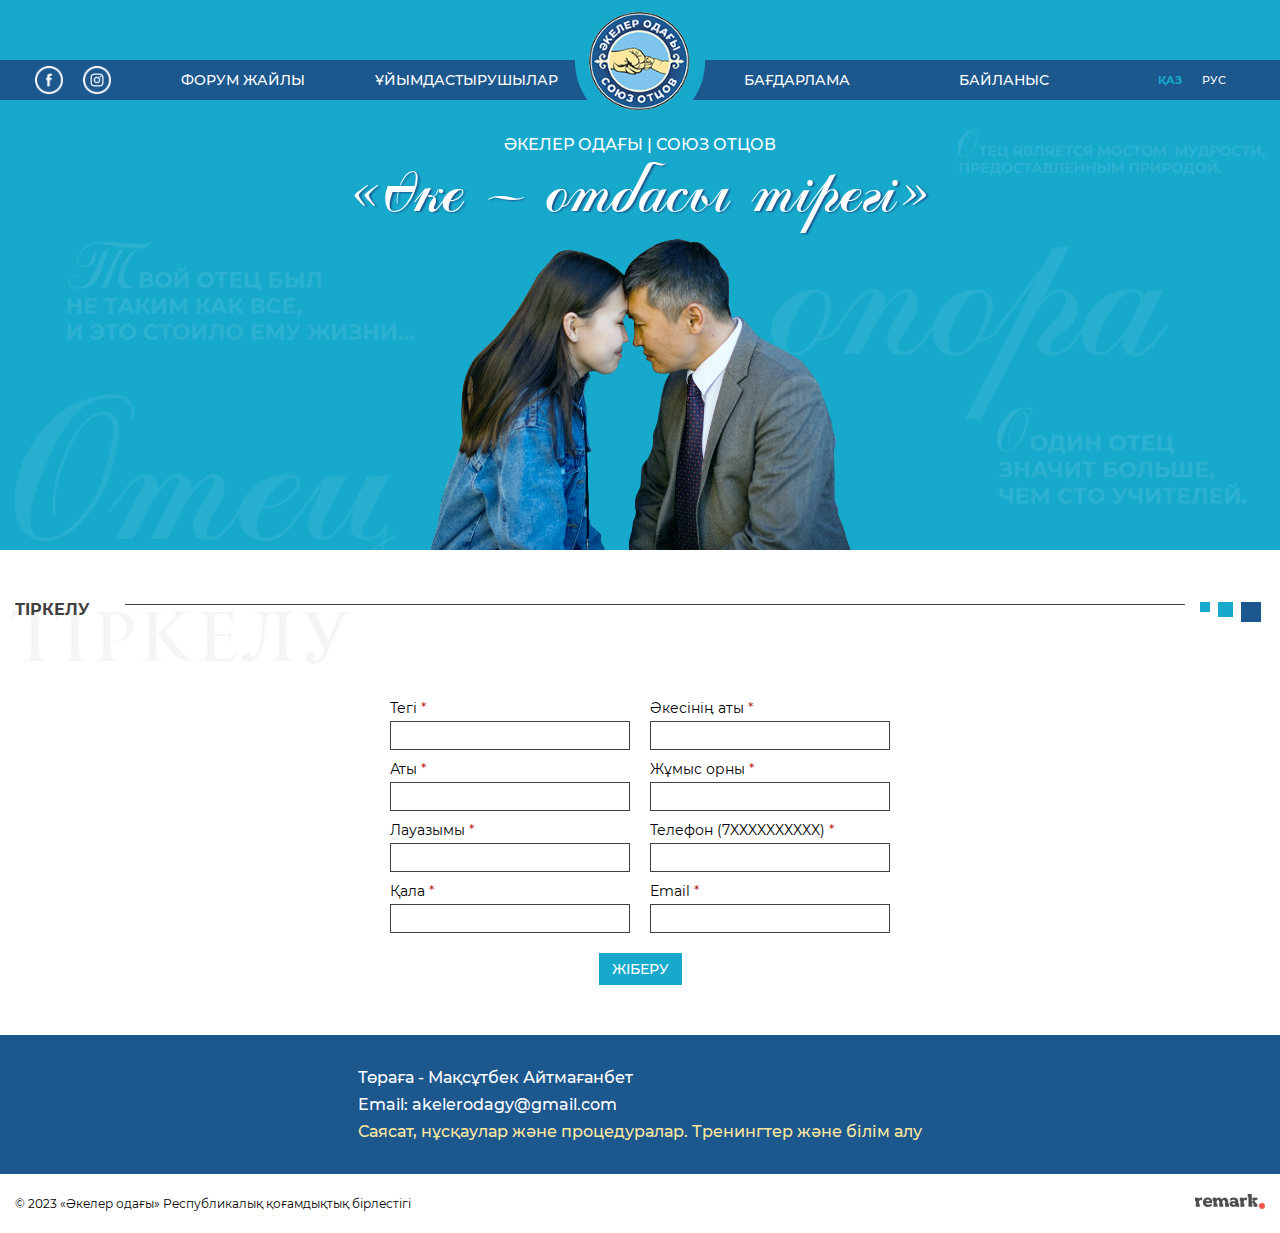
<file: register-kaz.html>
<!DOCTYPE html>
	<html>
	<head>
		<meta charset="utf-8">
		<meta http-equiv="X-UA-Compatible" content="IE=edge,chrome=1">
		<meta name="viewport" content="width=device-width, initial-scale=1, shrink-to-fit=no">
	
		<meta property="og:url" content="https://akeler.kz/" />
		<meta property="og:type" content="article" />
		<meta property="og:title" content="Әкелер Одағы | Союз Отцов" />
		<meta property="og:description" content="VІІ Республикалық әкелер форумы" />
		<meta property="og:image" content="https://akeler.kz/img/partners/2.png" />
	
		<meta name="twitter:card" content="summary" />
		<meta name="twitter:title" content="Әкелер Одағы | Союз Отцов" />
		<meta name="twitter:description" content="VІІ Республикалық әкелер форумы" />
		<meta name="twitter:image" content="https://akeler.kz/img/partners/2.png" />
		<meta name="twitter:url" content="https://akeler.kz/" />
	
		<title>Әкелер Одағы | Союз Отцов</title>
	
		<!-- styles -->
		<link rel="apple-touch-icon" sizes="120x120" href="img/icons/apple-touch-icon-120x120.png">
		<link rel="icon" type="image/png" sizes="32x32" href="img/icons/favicon-32x32.png">
		<link rel="icon" type="image/png" sizes="16x16" href="img/icons/favicon-16x16.png">
		<link rel="stylesheet" type="text/css" href="css/style.css?v=2.5">
		<link rel="stylesheet" type="text/css" href="css/fonts.css">
		<link rel="stylesheet" type="text/css" href="css/menu.css">
		<link rel="stylesheet" type="text/css" href="js/lib/fancybox/jquery.fancybox.min.css">
	
		<!-- links -->
		<link rel="stylesheet" href="https://use.fontawesome.com/releases/v5.7.2/css/all.css">
	</head>
	<body>
	
		<header>
			<nav>
				<div class="logo">
					<a class="go_to" href="#main">
						<img src="img/icons/logo2.png" alt="«Әкелер одағы» Республикалық қоғамдықтық бірлестігі">
					</a>
				</div>
	
				<ul class="nav-menu-first">
					<div class="socials">
						<a href="#" target="_blank">
							<img src="img/icons/facebook-icon.png">
						</a>
						<a href="https://www.instagram.com/akeler.kz/" target="_blank">
							<img src="img/icons/instagram-icon.png">
						</a>
					</div>
					<li><a class="go_to" href="#about">Форум жайлы</a></li>
					<li><a class="go_to" href="#org">Ұйымдастырушылар</a></li>
				</ul>
				
				<ul class="nav-menu-last">
					<li><a href="files/kaz-program-2022.pdf" target="_blank">Бағдарлама</a></li>
					<li><a class="go_to" href="#contacts">Байланыс</a></li>
					<div class="lang">
						<ul>
							<li><a class="lang--active" href="/">Қаз</a></li>
							<li><a href="/ru.html">Рус</a></li>
						</ul>
					</div>
				</ul>
				
				<div id="menu">
					<span></span>
					<span></span>
					<span></span>
					<span></span>
				</div>
			</nav>
		</header>
	
		<div class="sidemenu-overlay"></div>
		<div class="sidemenu-wrapper">
			<div class="sidemenu__header">
				<div class="sidemenu__header--close">
					<i class="fas fa-times"></i>
				</div>
				<div class="sidebar-lang">
					<span>тіл</span>
					<ul>
						<li><a class="lang--active" href="/">қаз</a></li>
						<li><a href="/ru.html">рус</a></li>
					</ul>
				</div>
			</div>
			<div class="sidemenu__links">
				<div class="sidemenu__link-wrap">
					<a class="go_to" href="#about">Форум жайлы</a>
					<a class="go_to" href="#org">Ұйымдастырушылар</a>
					<a href="files/kaz-program-2022.pdf" target="_blank">Бағдарлама</a>
					<a class="go_to" href="#contacts">Байланыс</a>
				</div>
			</div>
			<div class="sidemenu__socials">
				<a href="#" target="_blank">
					<img src="img/icons/facebook-icon-black.png">
				</a>
				<a href="https://www.instagram.com/akeler.kz/" target="_blank">
					<img src="img/icons/instagram-icon-black.png">
				</a>
			</div>
		</div>

		<section id="main" class="main">
			<div class="container">
				<div class="main-wrapper">
					<h4>Әкелер Одағы | Союз Отцов</h4>
					<h1>«Әке – отбасы тірегі»</h1>
					<img src="img/main-family.png?v=1.1">
				</div>
			</div>
		</section>

		<section class="register">
			<div class="container">
				<div class="register-wrapper">
					<div class="content-article">
						<span class="content-title kaz-content-title-register">Тіркелу</span>
						<div class="content-hr"></div>
						<div class="content-squares">
							<span></span>
							<span></span>
							<span></span>
						</div>
						<h1>Тіркелу</h1>
					</div>
					<form class="register-form" id="registerForm" method="POST" action="">
						<div class="input-field-wrapper">
							<label for="lastName">
								<p>Тегі <span>*</span></p>
								<input type="text" id="lastName" name="lastName" required>
							</label>
							<label for="name">
								<p>Аты <span>*</span></p>
								<input type="text" id="name" name="name" required>
							</label>
						</div>
						<div class="input-field-wrapper">
							<label for="middleName">
								<p>Әкесінің аты <span>*</span></p>
								<input type="text" id="middleName" name="middleName" required>
							</label>
							<label for="job">
								<p>Жұмыс орны <span>*</span></p>
								<input type="text" id="job" name="job" required>
							</label>
						</div>
						<div class="input-field-wrapper">
							<label for="jobTitle">
								<p>Лауазымы <span>*</span></p>
								<input type="text" id="jobTitle" name="jobTitle" required>
							</label>
							<label for="city">
								<p>Қала <span>*</span></p>
								<input type="text" id="city" name="city" required>
							</label>
						</div>
						<div class="input-field-wrapper">
							<label for="tel">
								<p>Телефон (7XXXXXXXXXX) <span>*</span></p>
								<input type="tel" id="tel" name="tel" required>
							</label>
							<label for="email">
								<p>Email <span>*</span></p>
								<input type="email" id="email" name="email" required>
							</label>
						</div>
						<div class="button-wrapper">
							<button id="submitContact" type="submit">Жіберу</button>
							<p class="success-msg">Сіз сәтті тіркелдіңіз!</p>
						</div>
					</form>
				</div>
			</div>
		</section>

		<footer id="contacts">
			<div class="container">
				<div class="footer-wrapper">
					<div class="contacts-item">
						<p>Төраға - Мақсұтбек Айтмағанбет</p>
						<!-- <p>
							Тел:
							<a href="tel:+7 701 781 8175">+7 701 781 8175</a>
							(Гаухар)
						</p> -->
						<p>
							Email: 
							<a href="mailto:akelerodagy@gmail.com"> akelerodagy@gmail.com</a>
						</p>
						<p>
							<a class="policy-link" href="/policy-kaz.html">Саясат, нұсқаулар және процедуралар. Тренингтер және білім алу</a>
						</p>
					</div>
				</div>
			</div>
		</footer>

		<section class="copyright">
			<div class="container">
				<div class="footer-wrapper">
					<div class="copyright-text">
						<p>© 2023 «Әкелер одағы» Республикалық қоғамдықтық бірлестігі</p>
					</div>
					<div class="copyright-dev">
						<a href="https://remark.kz/" target="_blank">
							<img src="img/icons/logo-remark.png">
						</a>
					</div>
				</div>
			</div>
		</section>
	
		<!-- scripts -->
		<script src="js/jquery-3.3.1.min.js"></script>
		<script>document.write
			("<script type='text/javascript' src='js/script.js?v=" + Date.now() + "'><\/script>");
		</script>
		<script src="js/lib/fancybox/jquery.fancybox.min.js"></script>
	</body>
	</html>
</file>
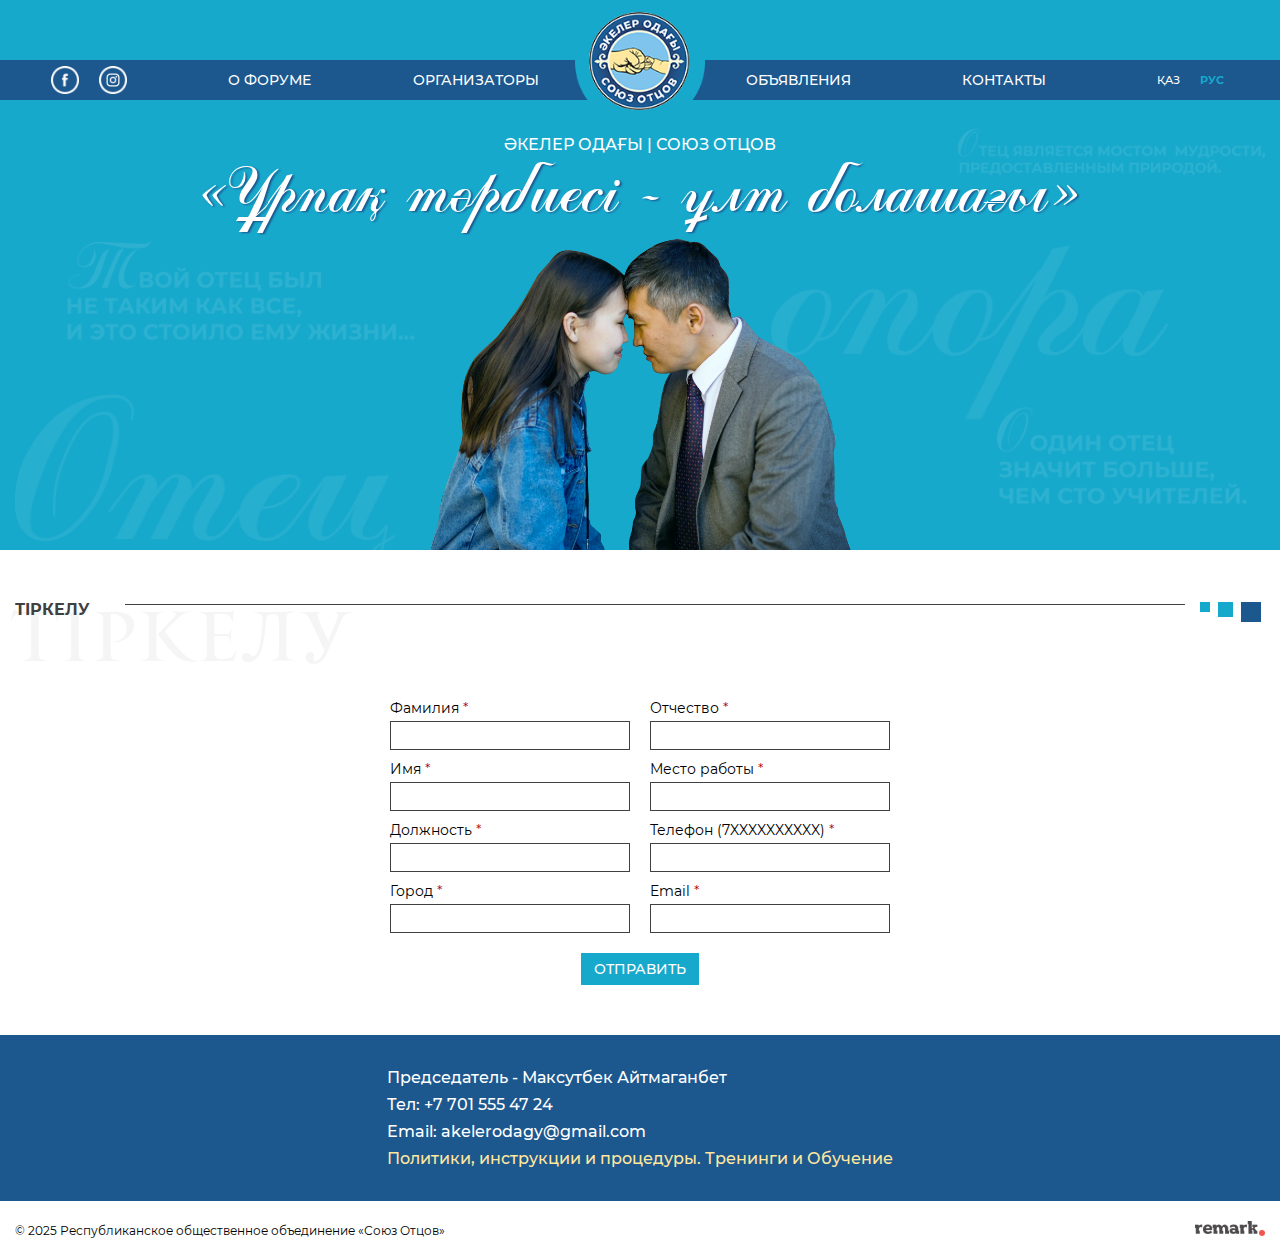
<file: register-ru.html>
<!DOCTYPE html>
<html>
  <head>
    <meta charset="utf-8" />
    <meta http-equiv="X-UA-Compatible" content="IE=edge,chrome=1" />
    <meta
      name="viewport"
      content="width=device-width, initial-scale=1, shrink-to-fit=no"
    />

    <meta property="og:url" content="https://akeler.kz/" />
    <meta property="og:type" content="article" />
    <meta property="og:title" content="Әкелер Одағы | Союз Отцов" />
    <meta property="og:description" content="X Республиканский Форум Отцов" />
    <meta
      property="og:image"
      content="https://akeler.kz/img/partners/2.png?v=1"
    />

    <meta name="twitter:card" content="summary" />
    <meta name="twitter:title" content="Әкелер Одағы | Союз Отцов" />
    <meta name="twitter:description" content="X Республиканский Форум Отцов" />
    <meta
      name="twitter:image"
      content="https://akeler.kz/img/partners/2.png?v=1"
    />
    <meta name="twitter:url" content="https://akeler.kz/" />

    <title>Әкелер Одағы | Союз Отцов</title>

    <!-- styles -->
    <link
      rel="apple-touch-icon"
      sizes="120x120"
      href="img/icons/apple-touch-icon-120x120.png"
    />
    <link
      rel="icon"
      type="image/png"
      sizes="32x32"
      href="img/icons/favicon-32x32.png"
    />
    <link
      rel="icon"
      type="image/png"
      sizes="16x16"
      href="img/icons/favicon-16x16.png"
    />
    <link rel="stylesheet" type="text/css" href="css/style.css?v=3.0" />
    <link rel="stylesheet" type="text/css" href="css/fonts.css" />
    <link rel="stylesheet" type="text/css" href="css/menu.css" />
    <link
      rel="stylesheet"
      type="text/css"
      href="js/lib/fancybox/jquery.fancybox.min.css"
    />

    <!-- links -->
    <link
      rel="stylesheet"
      href="https://use.fontawesome.com/releases/v5.7.2/css/all.css"
    />
  </head>
  <body class="ru">
    <header>
      <nav>
        <div class="logo">
          <a href="/ru.html">
            <img
              src="img/icons/logo2.png"
              alt="Республиканское общественное объединение «Союз отцов»"
            />
          </a>
        </div>

        <ul class="nav-menu-first">
          <div class="socials">
            <a href="#" target="_blank">
              <img src="img/icons/facebook-icon.png" />
            </a>
            <a href="https://www.instagram.com/akeler.kz/" target="_blank">
              <img src="img/icons/instagram-icon.png" />
            </a>
          </div>
          <li><a class="go_to" href="#about">О Форуме</a></li>
          <li><a class="go_to" href="#org">Организаторы</a></li>
        </ul>

        <ul class="nav-menu-last">
          <li><a href="/announcements-ru.html">Объявления</a></li>
          <li><a class="go_to" href="#contacts">Контакты</a></li>
          <div class="lang">
            <ul>
              <li><a href="/">Қаз</a></li>
              <li><a class="lang--active" href="/ru.html">Рус</a></li>
            </ul>
          </div>
        </ul>

        <div id="menu">
          <span></span>
          <span></span>
          <span></span>
          <span></span>
        </div>
      </nav>
    </header>

    <div class="sidemenu-overlay"></div>
    <div class="sidemenu-wrapper">
      <div class="sidemenu__header">
        <div class="sidemenu__header--close">
          <i class="fas fa-times"></i>
        </div>
        <div class="sidebar-lang">
          <span>язык</span>
          <ul>
            <li><a href="/">қаз</a></li>
            <li><a class="lang--active" href="/ru.html">рус</a></li>
          </ul>
        </div>
      </div>
      <div class="sidemenu__links">
        <div class="sidemenu__link-wrap">
          <a class="go_to" href="#about">О форуме</a>
          <a class="go_to" href="#org">Организаторы</a>
          <a href="files/rus-program-2022.pdf" target="_blank">Программа</a>
          <a href="/announcements-ru.html">Объявления</a>
          <a class="go_to" href="#contacts">Контакты</a>
        </div>
      </div>
      <div class="sidemenu__socials">
        <a href="#" target="_blank">
          <img src="img/icons/facebook-icon-black.png" />
        </a>
        <a href="https://www.instagram.com/akeler.kz/" target="_blank">
          <img src="img/icons/instagram-icon-black.png" />
        </a>
      </div>
    </div>

    <section id="main" class="main">
      <div class="container">
        <div class="main-wrapper">
          <h4>Әкелер Одағы | Союз Отцов</h4>
          <h1>«Ұрпақ тәрбиесі - ұлт болашағы»</h1>
          <img src="img/main-family.png?v=1.1" />
        </div>
      </div>
    </section>

    <section class="register">
      <div class="container">
        <div class="register-wrapper">
          <div class="content-article">
            <span class="content-title kaz-content-title-register"
              >Тіркелу</span
            >
            <div class="content-hr"></div>
            <div class="content-squares">
              <span></span>
              <span></span>
              <span></span>
            </div>
            <h1>Тіркелу</h1>
          </div>
          <form class="register-form" id="registerForm" method="POST" action="">
            <div class="input-field-wrapper">
              <label for="lastName">
                <p>Фамилия <span>*</span></p>
                <input type="text" id="lastName" name="lastName" required />
              </label>
              <label for="name">
                <p>Имя <span>*</span></p>
                <input type="text" id="name" name="name" required />
              </label>
            </div>
            <div class="input-field-wrapper">
              <label for="middleName">
                <p>Отчество <span>*</span></p>
                <input type="text" id="middleName" name="middleName" required />
              </label>
              <label for="job">
                <p>Место работы <span>*</span></p>
                <input type="text" id="job" name="job" required />
              </label>
            </div>
            <div class="input-field-wrapper">
              <label for="jobTitle">
                <p>Должность <span>*</span></p>
                <input type="text" id="jobTitle" name="jobTitle" required />
              </label>
              <label for="city">
                <p>Город <span>*</span></p>
                <input type="text" id="city" name="city" required />
              </label>
            </div>
            <div class="input-field-wrapper">
              <label for="tel">
                <p>Телефон (7XXXXXXXXXX) <span>*</span></p>
                <input type="tel" id="tel" name="tel" required />
              </label>
              <label for="email">
                <p>Email <span>*</span></p>
                <input type="email" id="email" name="email" required />
              </label>
            </div>
            <div class="button-wrapper">
              <button id="submitContact" type="submit">Отправить</button>
              <p class="success-msg">Вы успешно зарегистрировались!</p>
            </div>
          </form>
        </div>
      </div>
    </section>

    <footer id="contacts">
      <div class="container">
        <div class="footer-wrapper">
          <div class="contacts-item">
            <p>Председатель - Максутбек Айтмаганбет</p>
            <p>
              Тел:
              <a href="tel:+7 701 555 47 24">+7 701 555 47 24</a>
            </p>
            <p>
              Email:
              <a href="mailto:akelerodagy@gmail.com"> akelerodagy@gmail.com</a>
            </p>
            <p>
              <a class="policy-link" href="/policy-ru.html"
                >Политики, инструкции и процедуры. Тренинги и Обучение</a
              >
            </p>
          </div>
        </div>
      </div>
    </footer>

    <section class="copyright">
      <div class="container">
        <div class="footer-wrapper">
          <div class="copyright-text">
            <p>© 2025 Республиканское общественное объединение «Союз Отцов»</p>
          </div>
          <div class="copyright-dev">
            <a href="https://remark.kz/" target="_blank">
              <img src="img/icons/logo-remark.png" />
            </a>
          </div>
        </div>
      </div>
    </section>

    <!-- scripts -->
    <script src="js/jquery-3.3.1.min.js"></script>
    <script>
      document.write(
        "<script type='text/javascript' src='js/script.js?v=" +
          Date.now() +
          "'><\/script>",
      );
    </script>
    <script src="js/lib/fancybox/jquery.fancybox.min.js"></script>
  </body>
</html>
</file>
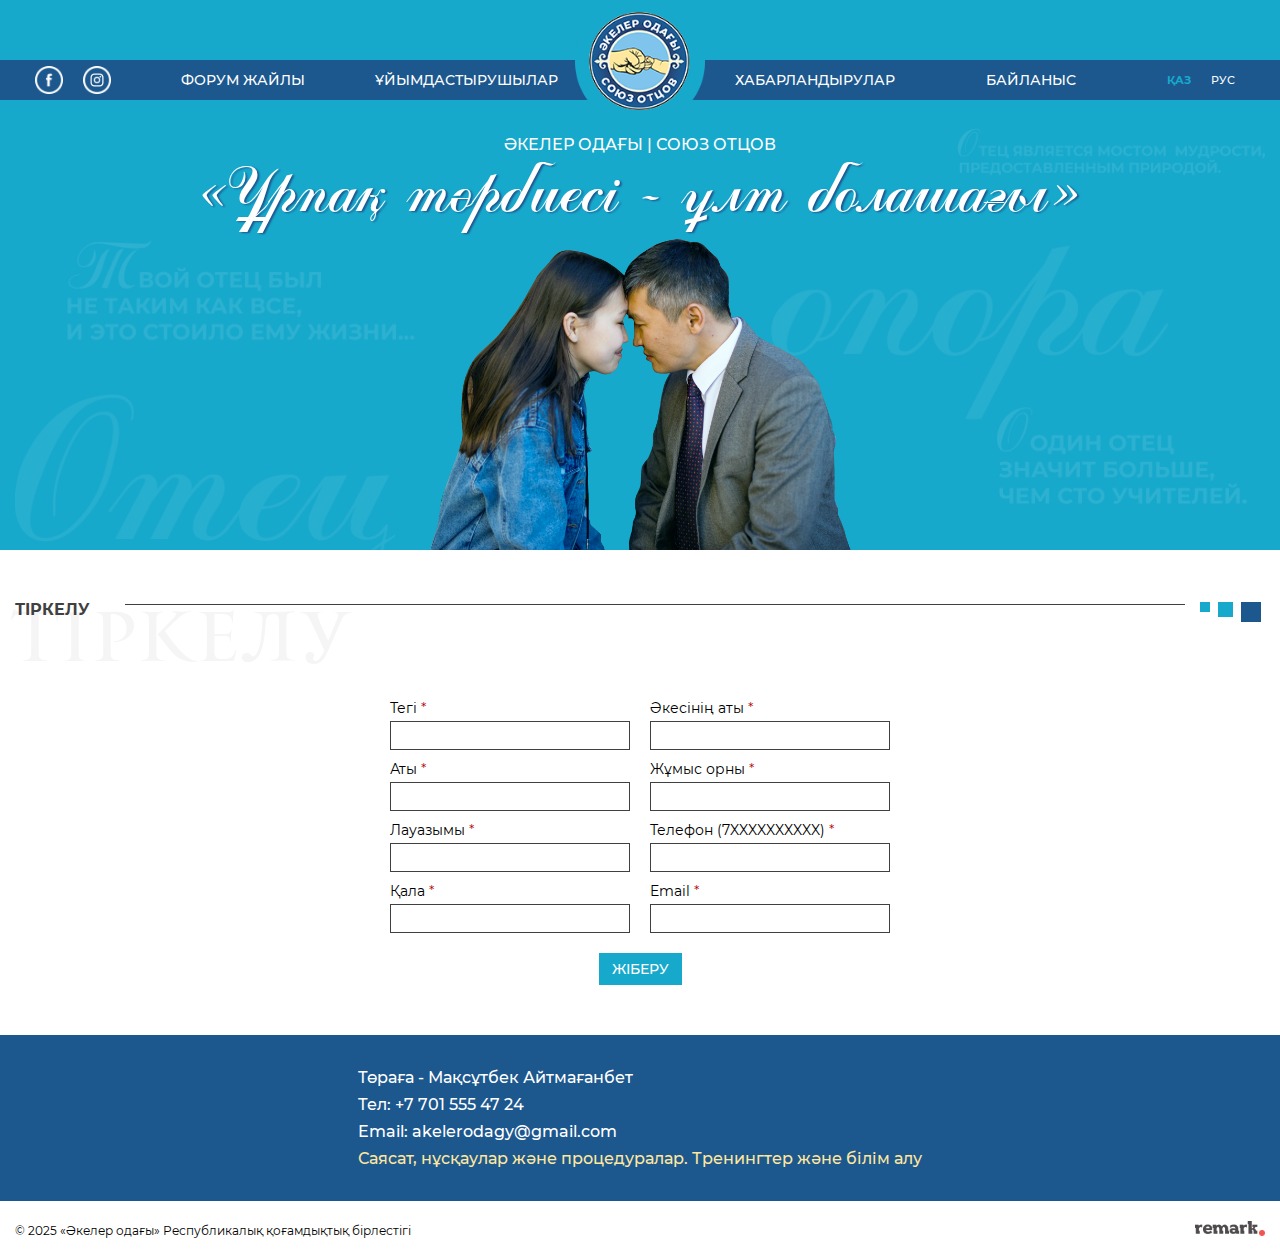
<file: register.html>
<!DOCTYPE html>
<html>
  <head>
    <meta charset="utf-8" />
    <meta http-equiv="X-UA-Compatible" content="IE=edge,chrome=1" />
    <meta
      name="viewport"
      content="width=device-width, initial-scale=1, shrink-to-fit=no"
    />

    <meta property="og:url" content="https://akeler.kz/" />
    <meta property="og:type" content="article" />
    <meta property="og:title" content="Әкелер Одағы | Союз Отцов" />
    <meta property="og:description" content="X Республикалық әкелер форумы" />
    <meta
      property="og:image"
      content="https://akeler.kz/img/partners/2.png?v=1"
    />

    <meta name="twitter:card" content="summary" />
    <meta name="twitter:title" content="Әкелер Одағы | Союз Отцов" />
    <meta name="twitter:description" content="X Республикалық әкелер форумы" />
    <meta
      name="twitter:image"
      content="https://akeler.kz/img/partners/2.png?v=1"
    />
    <meta name="twitter:url" content="https://akeler.kz/" />

    <title>Әкелер Одағы | Союз Отцов</title>

    <!-- styles -->
    <link
      rel="apple-touch-icon"
      sizes="120x120"
      href="img/icons/apple-touch-icon-120x120.png"
    />
    <link
      rel="icon"
      type="image/png"
      sizes="32x32"
      href="img/icons/favicon-32x32.png"
    />
    <link
      rel="icon"
      type="image/png"
      sizes="16x16"
      href="img/icons/favicon-16x16.png"
    />
    <link rel="stylesheet" type="text/css" href="css/style.css?v=3.0" />
    <link rel="stylesheet" type="text/css" href="css/fonts.css" />
    <link rel="stylesheet" type="text/css" href="css/menu.css" />
    <link
      rel="stylesheet"
      type="text/css"
      href="js/lib/fancybox/jquery.fancybox.min.css"
    />

    <!-- links -->
    <link
      rel="stylesheet"
      href="https://use.fontawesome.com/releases/v5.7.2/css/all.css"
    />
  </head>
  <body>
    <header>
      <nav>
        <div class="logo">
          <a href="/">
            <img
              src="img/icons/logo2.png"
              alt="«Әкелер одағы» Республикалық қоғамдықтық бірлестігі"
            />
          </a>
        </div>

        <ul class="nav-menu-first">
          <div class="socials">
            <a href="#" target="_blank">
              <img src="img/icons/facebook-icon.png" />
            </a>
            <a href="https://www.instagram.com/akeler.kz/" target="_blank">
              <img src="img/icons/instagram-icon.png" />
            </a>
          </div>
          <li><a class="go_to" href="#about">Форум жайлы</a></li>
          <li><a class="go_to" href="#org">Ұйымдастырушылар</a></li>
        </ul>

        <ul class="nav-menu-last">
          <li><a href="/announcements.html">Хабарландырулар</a></li>
          <li><a class="go_to" href="#contacts">Байланыс</a></li>
          <div class="lang">
            <ul>
              <li><a class="lang--active" href="/">Қаз</a></li>
              <li><a href="/ru.html">Рус</a></li>
            </ul>
          </div>
        </ul>

        <div id="menu">
          <span></span>
          <span></span>
          <span></span>
          <span></span>
        </div>
      </nav>
    </header>

    <div class="sidemenu-overlay"></div>
    <div class="sidemenu-wrapper">
      <div class="sidemenu__header">
        <div class="sidemenu__header--close">
          <i class="fas fa-times"></i>
        </div>
        <div class="sidebar-lang">
          <span>тіл</span>
          <ul>
            <li><a class="lang--active" href="/">қаз</a></li>
            <li><a href="/ru.html">рус</a></li>
          </ul>
        </div>
      </div>
      <div class="sidemenu__links">
        <div class="sidemenu__link-wrap">
          <a class="go_to" href="#about">Форум жайлы</a>
          <a class="go_to" href="#org">Ұйымдастырушылар</a>
          <a href="files/kaz-program-2022.pdf" target="_blank">Бағдарлама</a>
          <a href="/announcements.html">Хабарландырулар</a>
          <a class="go_to" href="#contacts">Байланыс</a>
        </div>
      </div>
      <div class="sidemenu__socials">
        <a href="#" target="_blank">
          <img src="img/icons/facebook-icon-black.png" />
        </a>
        <a href="https://www.instagram.com/akeler.kz/" target="_blank">
          <img src="img/icons/instagram-icon-black.png" />
        </a>
      </div>
    </div>

    <section id="main" class="main">
      <div class="container">
        <div class="main-wrapper">
          <h4>Әкелер Одағы | Союз Отцов</h4>
          <h1>«Ұрпақ тәрбиесі - ұлт болашағы»</h1>
          <img src="img/main-family.png?v=1.1" />
        </div>
      </div>
    </section>

    <section class="register">
      <div class="container">
        <div class="register-wrapper">
          <div class="content-article">
            <span class="content-title kaz-content-title-register"
              >Тіркелу</span
            >
            <div class="content-hr"></div>
            <div class="content-squares">
              <span></span>
              <span></span>
              <span></span>
            </div>
            <h1>Тіркелу</h1>
          </div>
          <form class="register-form" id="registerForm" method="POST" action="">
            <div class="input-field-wrapper">
              <label for="lastName">
                <p>Тегі <span>*</span></p>
                <input type="text" id="lastName" name="lastName" required />
              </label>
              <label for="name">
                <p>Аты <span>*</span></p>
                <input type="text" id="name" name="name" required />
              </label>
            </div>
            <div class="input-field-wrapper">
              <label for="middleName">
                <p>Әкесінің аты <span>*</span></p>
                <input type="text" id="middleName" name="middleName" required />
              </label>
              <label for="job">
                <p>Жұмыс орны <span>*</span></p>
                <input type="text" id="job" name="job" required />
              </label>
            </div>
            <div class="input-field-wrapper">
              <label for="jobTitle">
                <p>Лауазымы <span>*</span></p>
                <input type="text" id="jobTitle" name="jobTitle" required />
              </label>
              <label for="city">
                <p>Қала <span>*</span></p>
                <input type="text" id="city" name="city" required />
              </label>
            </div>
            <div class="input-field-wrapper">
              <label for="tel">
                <p>Телефон (7XXXXXXXXXX) <span>*</span></p>
                <input type="tel" id="tel" name="tel" required />
              </label>
              <label for="email">
                <p>Email <span>*</span></p>
                <input type="email" id="email" name="email" required />
              </label>
            </div>
            <div class="button-wrapper">
              <button id="submitContact" type="submit">Жіберу</button>
              <p class="success-msg">Сіз сәтті тіркелдіңіз!</p>
            </div>
          </form>
        </div>
      </div>
    </section>

    <footer id="contacts">
      <div class="container">
        <div class="footer-wrapper">
          <div class="contacts-item">
            <p>Төраға - Мақсұтбек Айтмағанбет</p>
            <p>
              Тел:
              <a href="tel:+7 701 555 47 24">+7 701 555 47 24</a>
            </p>
            <p>
              Email:
              <a href="mailto:akelerodagy@gmail.com"> akelerodagy@gmail.com</a>
            </p>
            <p>
              <a class="policy-link" href="/policy.html"
                >Саясат, нұсқаулар және процедуралар. Тренингтер және білім
                алу</a
              >
            </p>
          </div>
        </div>
      </div>
    </footer>

    <section class="copyright">
      <div class="container">
        <div class="footer-wrapper">
          <div class="copyright-text">
            <p>© 2025 «Әкелер одағы» Республикалық қоғамдықтық бірлестігі</p>
          </div>
          <div class="copyright-dev">
            <a href="https://remark.kz/" target="_blank">
              <img src="img/icons/logo-remark.png" />
            </a>
          </div>
        </div>
      </div>
    </section>

    <!-- scripts -->
    <script src="js/jquery-3.3.1.min.js"></script>
    <script>
      document.write(
        "<script type='text/javascript' src='js/script.js?v=" +
          Date.now() +
          "'><\/script>",
      );
    </script>
    <script src="js/lib/fancybox/jquery.fancybox.min.js"></script>
  </body>
</html>
</file>
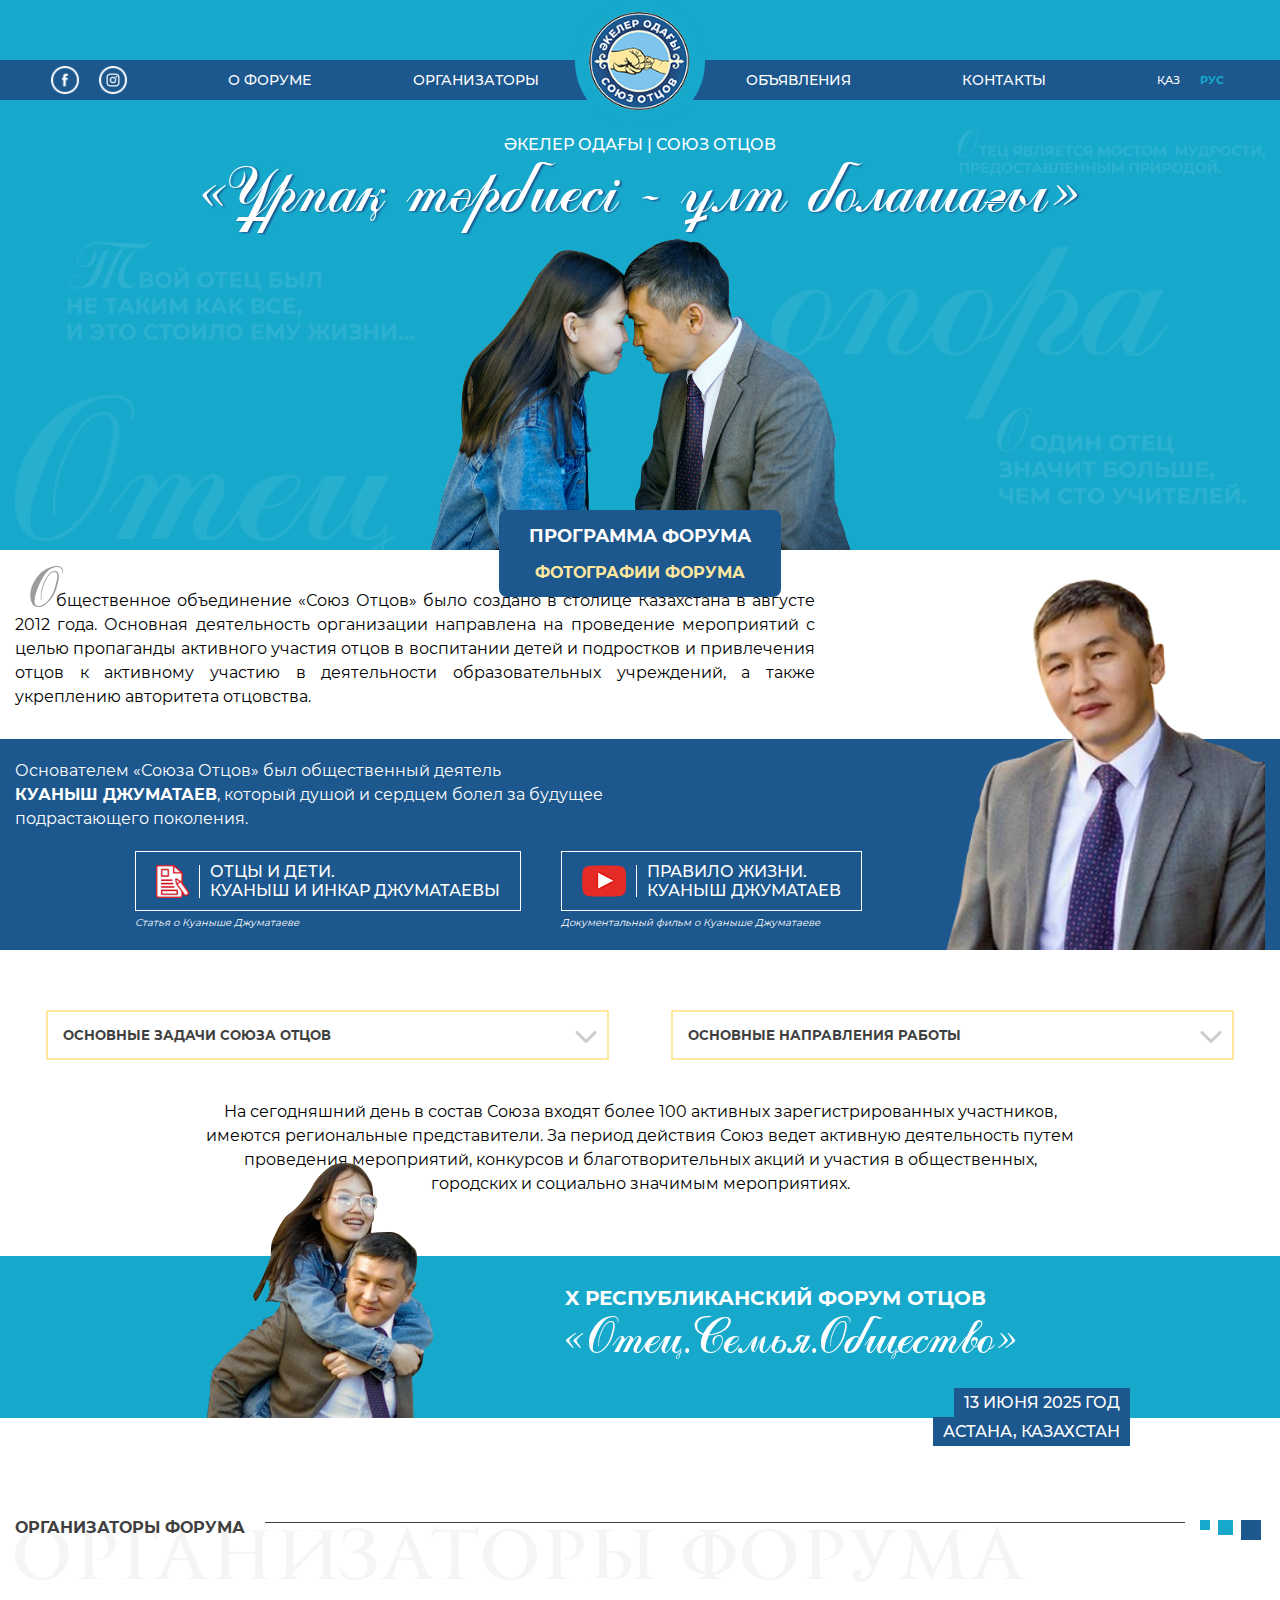
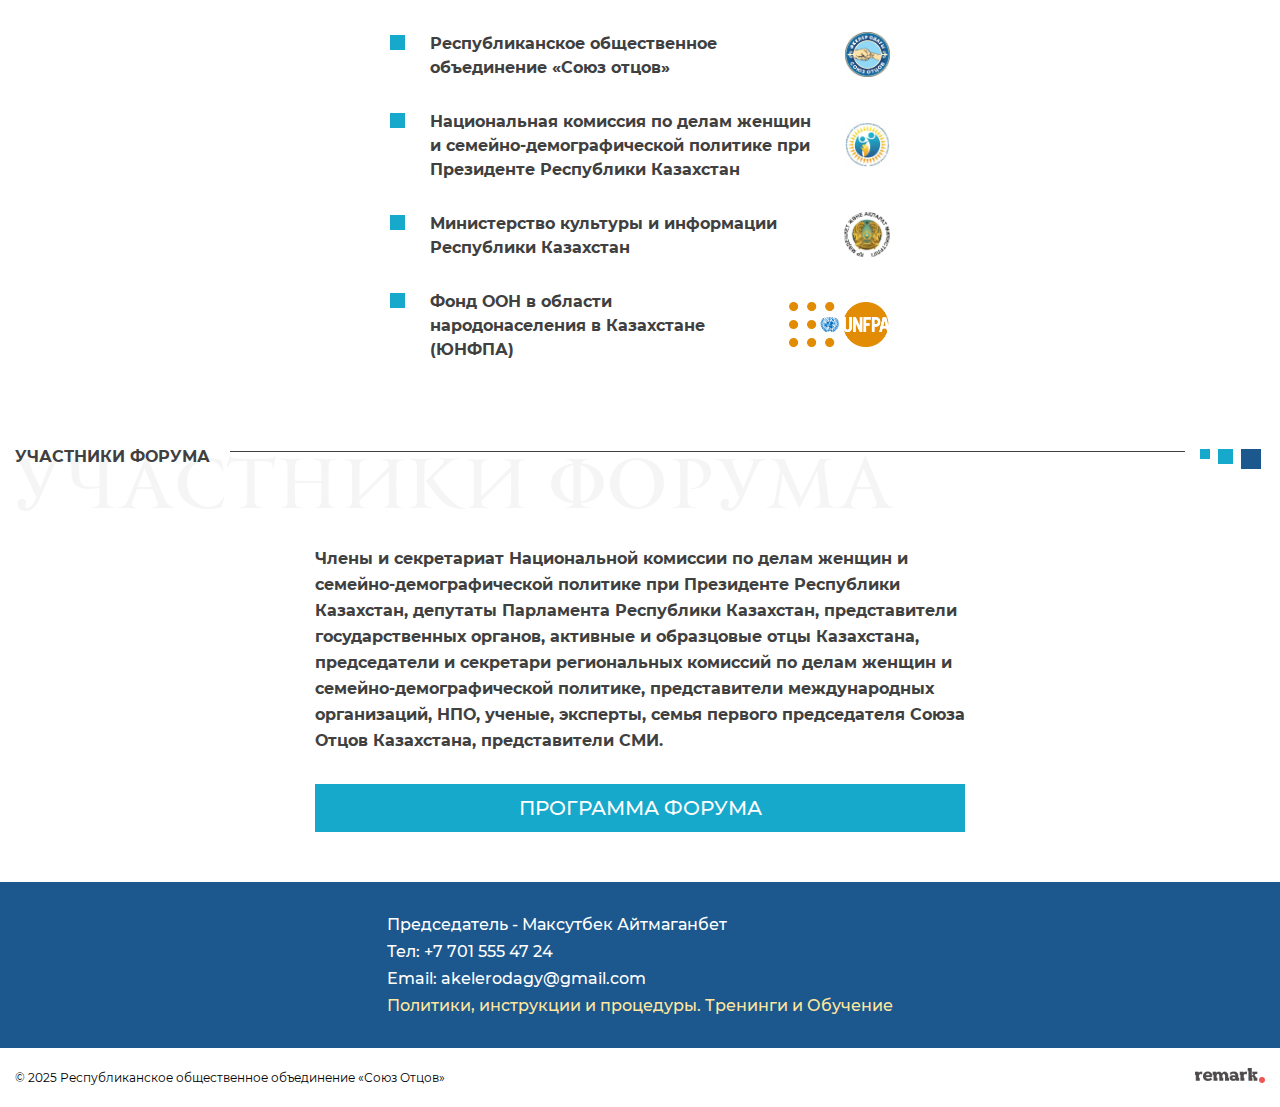
<file: ru.html>
<!DOCTYPE html>
<html>
  <head>
    <meta charset="utf-8" />
    <meta http-equiv="X-UA-Compatible" content="IE=edge,chrome=1" />
    <meta
      name="viewport"
      content="width=device-width, initial-scale=1, shrink-to-fit=no"
    />

    <meta property="og:url" content="https://akeler.kz/" />
    <meta property="og:type" content="article" />
    <meta property="og:title" content="Әкелер Одағы | Союз Отцов" />
    <meta property="og:description" content="X Республиканский Форум Отцов" />
    <meta
      property="og:image"
      content="https://akeler.kz/img/partners/2.png?v=1"
    />

    <meta name="twitter:card" content="summary" />
    <meta name="twitter:title" content="Әкелер Одағы | Союз Отцов" />
    <meta name="twitter:description" content="X Республиканский Форум Отцов" />
    <meta
      name="twitter:image"
      content="https://akeler.kz/img/partners/2.png?v=1"
    />
    <meta name="twitter:url" content="https://akeler.kz/" />

    <title>Әкелер Одағы | Союз Отцов</title>

    <!-- styles -->
    <link
      rel="apple-touch-icon"
      sizes="120x120"
      href="img/icons/apple-touch-icon-120x120.png"
    />
    <link
      rel="icon"
      type="image/png"
      sizes="32x32"
      href="img/icons/favicon-32x32.png"
    />
    <link
      rel="icon"
      type="image/png"
      sizes="16x16"
      href="img/icons/favicon-16x16.png"
    />
    <link rel="stylesheet" type="text/css" href="css/style.css?v=3.0" />
    <link rel="stylesheet" type="text/css" href="css/fonts.css" />
    <link rel="stylesheet" type="text/css" href="css/menu.css" />
    <link
      rel="stylesheet"
      type="text/css"
      href="js/lib/fancybox/jquery.fancybox.min.css"
    />

    <!-- links -->
    <link
      rel="stylesheet"
      href="https://use.fontawesome.com/releases/v5.7.2/css/all.css"
    />
  </head>
  <body class="ru">
    <header>
      <nav>
        <div class="logo">
          <a href="/ru.html">
            <img
              src="img/icons/logo2.png"
              alt="Республиканское общественное объединение «Союз отцов»"
            />
          </a>
        </div>

        <ul class="nav-menu-first">
          <div class="socials">
            <a href="#" target="_blank">
              <img src="img/icons/facebook-icon.png" />
            </a>
            <a href="https://www.instagram.com/akeler.kz/" target="_blank">
              <img src="img/icons/instagram-icon.png" />
            </a>
          </div>
          <li><a class="go_to" href="#about">О Форуме</a></li>
          <li><a class="go_to" href="#org">Организаторы</a></li>
        </ul>

        <ul class="nav-menu-last">
          <li><a href="/announcements-ru.html">Объявления</a></li>
          <li><a class="go_to" href="#contacts">Контакты</a></li>
          <div class="lang">
            <ul>
              <li><a href="/">Қаз</a></li>
              <li><a class="lang--active" href="/ru.html">Рус</a></li>
            </ul>
          </div>
        </ul>

        <div id="menu">
          <span></span>
          <span></span>
          <span></span>
          <span></span>
        </div>
      </nav>
    </header>

    <div class="sidemenu-overlay"></div>
    <div class="sidemenu-wrapper">
      <div class="sidemenu__header">
        <div class="sidemenu__header--close">
          <i class="fas fa-times"></i>
        </div>
        <div class="sidebar-lang">
          <span>язык</span>
          <ul>
            <li><a href="/">қаз</a></li>
            <li><a class="lang--active" href="/ru.html">рус</a></li>
          </ul>
        </div>
      </div>
      <div class="sidemenu__links">
        <div class="sidemenu__link-wrap">
          <a class="go_to" href="#about">О форуме</a>
          <a class="go_to" href="#org">Организаторы</a>
          <a href="files/rus-program-2025.pdf" target="_blank">Программа</a>
          <a href="/announcements-ru.html">Объявления</a>
          <a class="go_to" href="#contacts">Контакты</a>
        </div>
      </div>
      <div class="sidemenu__socials">
        <a href="#" target="_blank">
          <img src="img/icons/facebook-icon-black.png" />
        </a>
        <a href="https://www.instagram.com/akeler.kz/" target="_blank">
          <img src="img/icons/instagram-icon-black.png" />
        </a>
      </div>
    </div>

    <section id="main" class="main">
      <div class="container">
        <div class="main-wrapper">
          <h4>Әкелер Одағы | Союз Отцов</h4>
          <h1>«Ұрпақ тәрбиесі - ұлт болашағы»</h1>
          <img src="img/main-family.png?v=1.1" />
        </div>
      </div>
    </section>

    <section id="about" class="about">
      <div class="about-wrapper">
        <div class="about-program">
          <div class="container">
            <p>
              &nbsp;&nbsp;<span>О</span>бщественное объединение «Союз Отцов»
              было создано в столице Казахстана в августе 2012 года. Основная
              деятельность организации направлена на проведение мероприятий с
              целью пропаганды активного участия отцов в воспитании детей и
              подростков и привлечения отцов к активному участию в деятельности
              образовательных учреждений, а также укреплению авторитета
              отцовства.
            </p>
          </div>
        </div>
        <div class="about-founder">
          <div class="container">
            <div class="about-founder-wrapper">
              <p>
                Основателем «Союза Отцов» был общественный деятель <br /><span
                  >Куаныш Джуматаев</span
                >, который душой и сердцем болел за будущее подрастающего
                поколения.
              </p>
              <div class="about-founder-docs">
                <div class="founder-doc-item">
                  <a
                    href="https://weproject.media/articles/detail/ottsy-i-deti-kuanysh-i-inkar-dzhumataevy-/"
                    target="_blank"
                    class="founder-doc-box"
                  >
                    <div class="founder-doc-img">
                      <img src="img/icons/article-icon.png" />
                    </div>
                    <div class="founder-doc-text">
                      <span>Отцы и дети.<br />Куаныш и Инкар Джуматаевы</span>
                    </div>
                  </a>
                  <p>Статья о Куаныше Джуматаеве</p>
                </div>
                <div class="founder-doc-item">
                  <a
                    href="https://www.youtube.com/watch?v=CC02OG10d4o&app=desktop"
                    class="founder-doc-box fancybox"
                    data-fancybox="group"
                  >
                    <div class="founder-doc-img">
                      <img src="img/icons/youtube-icon.png" />
                    </div>
                    <div class="founder-doc-text">
                      <span>Правило жизни.<br />Куаныш Джуматаев</span>
                    </div>
                  </a>
                  <p>Документальный фильм о Куаныше Джуматаеве</p>
                </div>
              </div>
              <img
                class="founder-photo"
                src="img/about-section-man.png?v=1.1"
              />
            </div>
          </div>
        </div>
        <div class="about-forum-program">
          <h1>
            <a href="files/rus-program-2025.pdf" target="_blank"
              >Программа Форума</a
            >
          </h1>
          <h2>
            <a
              href="https://drive.google.com/drive/folders/1ivefx7i-DpVplRvT3niX5bGi27nmBuOS"
              target="_blank"
              >Фотографии Форума</a
            >
          </h2>
          <!-- <h2>
					<a href="https://forms.gle/f9B1rNgowqErdLGf6" target="_blank">
						<i class="fas fa-arrow-right"></i> Регистрация 
					</a>
				</h2> -->
        </div>
      </div>
    </section>

    <section class="tasks">
      <div class="container">
        <div class="tasks-wrapper">
          <div class="task-accordion-item">
            <div class="accordion-wrapper">
              <div class="accord-header">
                <h5>Основные задачи Союза Отцов</h5>
                <div class="accordion-arrow">
                  <img src="img/icons/arrow-icon.png" />
                </div>
              </div>
              <div class="accord-info">
                <ul class="accord-info-wrap">
                  <li>
                    Организация мероприятий с целью пропаганды активного участия
                    отцов в воспитании детей и подростков и привлечение отцов к
                    активному участию в мероприятиях образовательных учреждений;
                  </li>
                  <li>
                    создание интерактивной и диалоговой площадки «Семья и
                    школа»;
                  </li>
                  <li>
                    совершенствование условий для осуществления образовательного
                    процесса, охраны жизни и здоровья обучающихся, свободного
                    развития личности;
                  </li>
                  <li>защита законных прав и интересов обучающихся;</li>
                  <li>организация и проведение общешкольных мероприятий;</li>
                  <li>
                    сотрудничество с органами управления школы, администрацией
                    по вопросам совершенствования образовательного и
                    воспитательного процессов, организации внеурочного времени
                    учащихся;
                  </li>
                  <li>укрепление связи семьи и школы;</li>
                  <li>
                    участие в укреплении материально-технической базы школы;
                  </li>
                  <li>
                    содействие развитию инициативы, творчества, новаторства
                    своих членов;
                  </li>
                  <li>
                    организация научных, творческих конференций, симпозиумов,
                    семинаров и др.
                  </li>
                </ul>
              </div>
            </div>
            <div class="accordion-wrapper">
              <div class="accord-header">
                <h5>Основные направления работы</h5>
                <div class="accordion-arrow">
                  <img src="img/icons/arrow-icon.png" />
                </div>
              </div>
              <div class="accord-info">
                <ul class="accord-info-wrap">
                  <li>укрепление престижа отцовства;</li>
                  <li>
                    способствование достижению межнационального мира и
                    гражданского согласия, развитию национальных традиций и
                    обычаев народа Казахстана, утверждение нравственных и
                    духовных ценностей;
                  </li>
                  <li>организация всех форм общественного питания;</li>
                  <li>
                    проведение социологических, маркетинговых и иных
                    исследований;
                  </li>
                  <li>издательская деятельность;</li>
                  <li>
                    организация выставок, конференций и иных общественно
                    значимых, в том числе благотворительных мероприятий;
                  </li>
                  <li>
                    проверка соблюдения прав граждан и организаций в различных
                    сферах деятельности и обслуживания;
                  </li>
                  <li>
                    образовательная, в том числе оказание
                    организационно-методической и практической помощи по
                    повышению квалификации, расширению и углублению специальных
                    знаний;
                  </li>
                </ul>
              </div>
            </div>
          </div>
          <div class="tasks-description">
            <p>
              На сегодняшний день в состав Союза входят более 100 активных
              зарегистрированных участников, имеются региональные представители.
              За период действия Союз ведет активную деятельность путем
              проведения мероприятий, конкурсов и благотворительных акций и
              участия в общественных, городских и социально значимым
              мероприятиях.
            </p>
          </div>
        </div>
      </div>
    </section>

    <section class="info">
      <div class="container">
        <div class="info-wrapper">
          <img src="img/tasks-section-family.png?v=1.1" />
          <div class="info-title">
            <h3>X Республиканский Форум Отцов</h3>
            <h1>«Отец.Семья.Общество»</h1>
          </div>
          <div class="info-address">
            <span>13 июня 2025 ГОД</span><br />
            <img
              class="city-icon"
              src="img/partners/4.png?v=1"
              alt="Логотип города Шымкент"
            />
            <span>АСТАНА, КАЗАХСТАН</span><br />
            <!-- <span>«КИНО-КОНЦЕРТНЫЙ ЗАЛ КАЗМЕДИА ЦЕНТРА», УЛ. Д.КУНАЕВА, 4</span><br> -->
          </div>
        </div>
      </div>
    </section>

    <section id="org" class="organizers">
      <div class="container">
        <div class="org-wrapper">
          <div class="content-article">
            <span class="content-title">Организаторы форума</span>
            <div class="content-hr"></div>
            <div class="content-squares">
              <span></span>
              <span></span>
              <span></span>
            </div>
            <h1>Организаторы форума</h1>
          </div>
          <div class="org-info">
            <div class="org-info__item">
              <h4>Республиканское общественное объединение «Союз отцов»</h4>
              <a
                href="https://akeler.kz/"
                target="_blank"
                rel="noopener noreferrer"
                title="Республиканское общественное объединение «Союз отцов»"
              >
                <img
                  src="img/partners/2.png?v=1"
                  alt="Республиканское общественное объединение «Союз отцов»"
                />
              </a>
            </div>
            <div class="org-info__item">
              <h4>
                Национальная комиссия по делам женщин и семейно-демографической
                политике при Президенте Республики Казахстан
              </h4>
              <a
                href="https://www.akorda.kz/ru/executive_office/presidential_commissions/commission_for_women"
                target="_blank"
                rel="noopener noreferrer"
                title="Национальная комиссия по делам женщин и семейно-демографической политике при Президенте Республики Казахстан"
              >
                <img
                  src="img/partners/1.jpeg"
                  alt="Национальная комиссия по делам женщин и семейно-демографической политике при Президенте Республики Казахстан"
                />
              </a>
            </div>
            <div class="org-info__item">
              <h4>Министерство культуры и информации Республики Казахстан</h4>
              <a
                href="https://www.gov.kz/memleket/entities/mam?lang=ru"
                target="_blank"
                rel="noopener noreferrer"
                title="Министерство культуры и информации Республики Казахстан"
              >
                <img
                  src="img/partners/5.png?v=1"
                  alt="Министерство культуры и информации Республики Казахстан"
                />
              </a>
            </div>
            <div class="org-info__item">
              <h4>Фонд ООН в области народонаселения в Казахстане (ЮНФПА)</h4>
              <a
                href="https://kazakhstan.unfpa.org/ru"
                target="_blank"
                rel="noopener noreferrer"
                title="Фонд ООН в области народонаселения в Казахстане (ЮНФПА)"
              >
                <img
                  src="img/partners/3.png?v=1"
                  alt="Фонд ООН в области народонаселения в Казахстане (ЮНФПА)"
                />
              </a>
            </div>
          </div>
        </div>
      </div>
    </section>

    <!-- TODO: hid temporary -->
    <!-- <section class="partners">
      <div class="container">
        <div class="partners-wrapper">
          <div class="content-article">
            <span class="content-title partner-content-title"
              >Партнеры форума</span
            >
            <div class="content-hr"></div>
            <div class="content-squares">
              <span></span>
              <span></span>
              <span></span>
            </div>
            <h1>Партнеры форума</h1>
          </div>
          <div class="partners-logo">
            <div>
              <a
                href="https://kazakhstan.unfpa.org/ru"
                target="_blank"
                rel="noopener noreferrer"
                title="Фонд ООН в области народонаселения в Казахстане (ЮНФПА)"
              >
                <img
                  src="img/partners/3.png?v=1"
                  alt="Фонд ООН в области народонаселения в Казахстане (ЮНФПА)"
                />
              </a>
            </div>
            <div>
              <a
                href="https://www.akorda.kz/ru/executive_office/presidential_commissions/commission_for_women"
                target="_blank"
                rel="noopener noreferrer"
                title="Национальная комиссия по делам женщин и семейно-демографической политике при Президенте Республики Казахстан"
              >
                <img
                  src="img/partners/1.jpeg"
                  alt="Национальная комиссия по делам женщин и семейно-демографической политике при Президенте Республики Казахстан"
                />
              </a>
            </div>
            <div>
              <a
                href="https://akeler.kz/"
                target="_blank"
                rel="noopener noreferrer"
                title="Республиканское общественное объединение «Союз отцов»"
              >
                <img
                  src="img/partners/2.png?v=1"
                  alt="Республиканское общественное объединение «Союз отцов»"
                />
              </a>
            </div>
            <div>
              <a
                href="https://qazaqstan.tv/"
                target="_blank"
                rel="noopener noreferrer"
                title="Телеканал «Qazaqstan»"
              >
                <img src="img/partners/4.png?v=1" alt="Телеканал «Qazaqstan»" />
              </a>
            </div>
            <div>
              <a
                href="https://www.gov.kz/memleket/entities/mam?lang=ru"
                target="_blank"
                rel="noopener noreferrer"
                title="Министерство культуры и информации Республики Казахстан"
              >
                <img
                  src="img/partners/5.png?v=1"
                  alt="Министерство культуры и информации Республики Казахстан"
                />
              </a>
            </div>
            <div>
              <a
                href="https://bil.edu.kz/ru/o-fonde-bilim-innovatsiya/"
                target="_blank"
                rel="noopener noreferrer"
                title="Международный Общественный Фонд «Білім-Инновация»"
              >
                <img
                  src="img/partners/6.png?v=1"
                  alt="Международный Общественный Фонд «Білім-Инновация»"
                />
              </a>
            </div>
            <div>
              <a
                href="https://assembly.kz/"
                target="_blank"
                rel="noopener noreferrer"
                title="Совет матерей Ассамблеи народа Казахстана"
              >
                <img
                  src="img/partners/7.png"
                  alt="Совет матерей Ассамблеи народа Казахстана"
                />
              </a>
            </div>
            <div>
              <a
                href="https://turanwater.com/"
                target="_blank"
                rel="noopener noreferrer"
                title="Природная вода Туран"
              >
                <img src="img/partners/8.png" alt="Природная вода Туран" />
              </a>
            </div>
          </div>
        </div>
      </div>
    </section> -->

    <section class="participants">
      <div class="container">
        <div class="parts-wrapper">
          <div class="content-article">
            <span class="content-title parts-content-title"
              >Участники форума</span
            >
            <div class="content-hr"></div>
            <div class="content-squares">
              <span></span>
              <span></span>
              <span></span>
            </div>
            <h1>Участники форума</h1>
          </div>
          <div class="parts-info">
            <h3>
              Члены и секретариат Национальной комиссии по делам женщин и
              семейно-демографической политике при Президенте Республики
              Казахстан, депутаты Парламента Республики Казахстан, представители
              государственных органов, активные и образцовые отцы Казахстана,
              председатели и секретари региональных комиссий по делам женщин и
              семейно-демографической политике, представители международных
              организаций, НПО, ученые, эксперты, семья первого председателя
              Союза Отцов Казахстана, представители СМИ.
            </h3>
            <a href="files/rus-program-2025.pdf" target="_blank"
              >Программа форума</a
            >
            <!-- <a href="https://forms.gle/f9B1rNgowqErdLGf6" target="_blank">Регистрация</a> -->
          </div>
        </div>
      </div>
    </section>

    <footer id="contacts">
      <div class="container">
        <div class="footer-wrapper">
          <div class="contacts-item">
            <p>Председатель - Максутбек Айтмаганбет</p>
            <p>
              Тел:
              <a href="tel:+7 701 555 47 24">+7 701 555 47 24</a>
            </p>
            <p>
              Email:
              <a href="mailto:akelerodagy@gmail.com"> akelerodagy@gmail.com</a>
            </p>
            <p>
              <a class="policy-link" href="/policy-ru.html"
                >Политики, инструкции и процедуры. Тренинги и Обучение</a
              >
            </p>
          </div>
        </div>
      </div>
    </footer>

    <section class="copyright">
      <div class="container">
        <div class="footer-wrapper">
          <div class="copyright-text">
            <p>© 2025 Республиканское общественное объединение «Союз Отцов»</p>
          </div>
          <div class="copyright-dev">
            <a href="https://remark.kz/" target="_blank">
              <img src="img/icons/logo-remark.png" />
            </a>
          </div>
        </div>
      </div>
    </section>

    <!-- scripts -->
    <script src="js/jquery-3.3.1.min.js"></script>
    <script>
      document.write(
        "<script type='text/javascript' src='js/script.js?v=" +
          Date.now() +
          "'><\/script>",
      );
    </script>
    <script src="js/lib/fancybox/jquery.fancybox.min.js"></script>
  </body>
</html>
</file>
<file: css/style.css>
:root {
	--main-blue: #17a9cc;
	--dark-blue: #1c578e;
	--white: #fff;
	--yellow: #ffe79e;
	--dark: #404040;
	--red: #b40202;
	--green: #31ac3a;
}

* {
	padding: 0;
	margin: 0;
	-webkit-box-sizing: border-box;
	        box-sizing: border-box;
	/* firefox scrollbar */
	scrollbar-width: thin;
	scrollbar-color: var(--dark) #e0e0e0;
}

/* Scrollbar */
::-webkit-scrollbar { 
	width: 6px; 
	background: #e0e0e0; 
}
::-moz-scrollbar { 
	width: 6px; 
	background: #e0e0e0; 
}
::-webkit-scrollbar-thumb { 
	background: var(--dark); 
}
::-webkit-scrollbar-thumb:hover { 
	background-color: var(--dark-blue); 
}

/* Text selection */
::-webkit-selection { 
	color: var(--white); 
	background: var(--dark); 
}
::-moz-selection { 
	color: var(--white); 
	background: var(--dark); 
}
::selection { 
	color: var(--white); 
	background: var(--dark); 
}

html, body {
	font-family: mregular;
	width: 100%;
	height: 100%;
}
h1,h2,h3,h4,h5 {
	font-weight: normal;
}
a { 
	text-decoration: none; 
}
li { 
	list-style: none;
}
.container {
	position: relative;
	max-width: 1320px;
	padding: 0 15px;
	margin: 0 auto;
}

/* header */
.menu-icon {
	display: none;
}
header {
	width: 100%;
	position: absolute;
	top: 60px;
	left: 0;
	z-index: 10;
	height: 40px;
	background-color: var(--dark-blue);
}
nav {
	max-width: 1320px;
	margin: 0 auto;
	display: -webkit-box;
	display: -ms-flexbox;
	display: flex;
	-webkit-box-pack: center;
	    -ms-flex-pack: center;
	        justify-content: center;
	-webkit-box-align: center;
	    -ms-flex-align: center;
	        align-items: center;
}
nav ul {
	width: 100%;
	height: 40px;
	display: -webkit-box;
	display: -ms-flexbox;
	display: flex;
	-ms-flex-pack: distribute;
	    justify-content: space-around;
	-webkit-box-align: center;
	    -ms-flex-align: center;
	        align-items: center;
}
.nav-menu-first {
	margin-right: 50px;
}
.nav-menu-last {
	margin-left: 50px;
}
nav ul li {
	position: relative;
	max-width: 200px;
	text-align: center;
}
nav ul li a {
	display: block;
	margin: 0 10px;
	font-size: 14px;
	font-family: mmedium;
	color: var(--white);
	text-transform: uppercase;
	-webkit-transition: .3s ease-out;
	-o-transition: .3s ease-out;
	transition: .3s ease-out;
}
nav ul li a:hover{
	color: var(--yellow);
}
.logo {
	position: absolute;
	top: 5px;
	left: 50%;
	-webkit-transform: translate(-50%, -50%);
	-ms-transform: translate(-50%, -50%);
	    transform: translate(-50%, -50%);
}
.logo a img {
	width: 130px;
}
.socials {
	display: -webkit-box;
	display: -ms-flexbox;
	display: flex;
}
.socials a {
	display: block;
	width: 28px;
	height: 28px;
	margin: 0 10px;
}
.socials a img {
	width: 28px;
}
.lang a {
	font-size: 11px;
}
.lang--active {
	font-family: mbold;
	color: var(--main-blue);
}

/* sidemenu */
#menu:hover span {
	background: var(--yellow);
}
.sidemenu-overlay {
	position: fixed;
	width: 100%;
	height: 100%;
	left: 0;
	top: 0;
	z-index: 10000;
	-webkit-transition: opacity .4s cubic-bezier(.165,.84,.44,1) 0ms;
	-o-transition: opacity .4s cubic-bezier(.165,.84,.44,1) 0ms;
	transition: opacity .4s cubic-bezier(.165,.84,.44,1) 0ms;
	background: rgba(0,0,0,0.5);
	opacity: 0;
	visibility: hidden;
}
.sidemenu-wrapper {
	position: fixed;
	overflow-x: hidden;
	left: -280px;
	top: 0;
	bottom: 0;
	z-index: 10001;
	width: 280px;
	height: 100%;
	-webkit-transition: .4s ease-in-out;
	-o-transition: .4s ease-in-out;
	transition: .4s ease-in-out;
	background-color: var(--white);
}
.body--overflow {
	overflow: hidden;
}
.sidemenu-overlay--show {
	opacity: 1;
	visibility: visible;
}
.sidemenu-wrapper--slide {
	left: 0;
}
.sidemenu__header {
	display: -webkit-box;
	display: -ms-flexbox;
	display: flex;
	-webkit-box-align: center;
	    -ms-flex-align: center;
	        align-items: center;
	-webkit-box-pack: justify;
	    -ms-flex-pack: justify;
	        justify-content: space-between;
	padding: 10px 30px 10px 15px;
}
.sidemenu__header--close .fas {
	display: block;
	padding: 10px 15px;
	font-size: 20px;
	color: var(--dark);
	opacity: 0.6;
	cursor: pointer;
	-webkit-transition: .3s ease;
	-o-transition: .3s ease;
	transition: .3s ease;
}
.sidemenu__header--close .fas:hover {
	opacity: 1;
	-webkit-transform: rotate(90deg);
	    -ms-transform: rotate(90deg);
	        transform: rotate(90deg);
}
.sidebar-lang {
	position: relative;
	width: 60px;
	color: var(--yellow);
	text-transform: uppercase;
	text-align: center;
	font-size: 12px;
	padding: 5px 8px;
	border: 1px solid var(--dark);
	cursor: pointer;
	-webkit-transition: .3s ease-out;
	-o-transition: .3s ease-out;
	transition: .3s ease-out;
}
.sidebar-lang a {
	position: relative;
	-webkit-transition: .3s ease-out;
	-o-transition: .3s ease-out;
	transition: .3s ease-out;
}
.sidebar-lang:hover,
.sidebar-lang a:hover {
	color: var(--yellow);
}
.sidebar-lang ul {
	display: none;
	position: absolute;
	top: 21px;
	left: -1px;
	z-index: 5;
	width: 60px;
	border: 1px solid var(--dark);
	background-color: var(--white);
}
.sidebar-lang ul li a {
	display: block;
	padding: 5px 12px;
	color: var(--dark);
}
.sidemenu__links {
	padding: 30px 0;
}
.sidemenu__links a {
	position: relative;
	display: block;
	font-size: 18px;
	padding: 15px 26px;
	color: var(--dark);
	font-family: mmedium;
	text-transform: uppercase;
	-webkit-transition: .3s ease-out;
	-o-transition: .3s ease-out;
	transition: .3s ease-out;
}
.sidebar-lang::before,
.sidebar-lang a::before,
.sidemenu__links a::before {
	content: '';
	position: absolute;
	bottom: 0;
	left: 0;
	z-index: -1;
	height: 0;
	width: 100%;
	background-color: var(--dark);
	-webkit-transition: .3s ease-out;
	-o-transition: .3s ease-out;
	transition: .3s ease-out;
}
.sidebar-lang::before,
.sidebar-lang a:hover::before,
.sidemenu__links a:hover::before {
	height: 100%;
	top: 0;
}
.sidemenu__links a:hover {
	color: var(--yellow);
}
.sidemenu__link-wrap {
	margin-top: 8px;
}
.sidemenu__socials {
	position: absolute;
	bottom: 0;
	display: -webkit-box;
	display: -ms-flexbox;
	display: flex;
	padding: 30px 16px;
}
.sidemenu__socials a {
	display: block;
	margin: 0 10px;
}
.sidemenu__socials a img {
	-webkit-transition: .3s ease-out;
	-o-transition: .3s ease-out;
	transition: .3s ease-out;
}
.sidemenu__socials a:hover img {
	-webkit-transform: scale(1.1);
	-ms-transform: scale(1.1);
	    transform: scale(1.1);
}

/* Main */
.main {
	background-color: var(--main-blue);
}
.main-wrapper {
	position: relative;
	height: 550px;
	padding-top: 120px;
	background-image: url('../img/main-bg.png');
	background-size: cover;
	background-position: center;
	background-repeat: no-repeat;
	text-align: center;
}
.main-wrapper h4 {
	margin-top: 15px;
	color: var(--white);
	font-family: mmedium;
	text-transform: uppercase;
}
.main-wrapper h1 {
	color: var(--white);
	font-family: arts;
	font-size: 74px;
	text-shadow: 2px 1px 2px var(--dark-blue);
}
.main-wrapper img {
	width: 100%;
	max-width: 430px;
	position: absolute;
	bottom: 0;
	left: 50%;
	-webkit-transform: translate(-50%);
	-ms-transform: translate(-50%);
	    transform: translate(-50%);
}

/* about */
.about-wrapper {
	position: relative;
}
.about-program {
	padding: 30px 0 30px;
}
.about-program p {
	max-width: 800px;
	line-height: 24px;
	text-align: justify;
}
.about-program p span {
	font-family: arts;
	color: #9b9b9b;
	font-size: 60px;
}
.about-founder {
	background-color: var(--dark-blue);
}
.about-founder-wrapper {
	position: relative;
	padding: 20px 0 15px;
}
.about-founder-wrapper p {
	max-width: 700px;
	line-height: 24px;
	color: var(--white);
}
.about-founder-wrapper p span {
	font-family: mbold;
	text-transform: uppercase;
}
.about-founder-docs {
	position: relative;
	z-index: 3;
	display: -webkit-box;
	display: -ms-flexbox;
	display: flex;
	-webkit-box-align: center;
	    -ms-flex-align: center;
	        align-items: center;
	margin-left: 100px;
}
.founder-doc-item {
	margin: 20px 20px 0;
}
.founder-doc-item p {
	font-style: italic;
	font-size: 10px;
}
.founder-doc-box {
	position: relative;
	z-index: 1;
	display: -webkit-box;
	display: -ms-flexbox;
	display: flex;
	-webkit-box-align: center;
	    -ms-flex-align: center;
	        align-items: center;
	border: 1px solid var(--white);
	background-color: var(--dark-blue);
	padding: 10px;
	-webkit-transition: .3s ease-out;
	-o-transition: .3s ease-out;
	transition: .3s ease-out;
}
.founder-doc-box::before {
	content: '';
	position: absolute;
	bottom: 0;
	left: 0;
	z-index: -1;
	background-color: var(--dark);
	width: 100%;
	height: 0;
	-webkit-transition: .3s ease-out;
	-o-transition: .3s ease-out;
	transition: .3s ease-out;
}
.founder-doc-box:hover::before {
	height: 100%;
	top: 0;
}
.founder-doc-box:hover {
	border: 1px solid var(--yellow);
}
.founder-doc-box:hover span {
	color: var(--yellow);
}
.founder-doc-box:hover
.founder-doc-img {
	border-right: 1px solid var(--yellow);
}
.founder-doc-img {
	padding: 0 10px;
	border-right: 1px solid var(--white);
	-webkit-transition: .3s ease-out;
	-o-transition: .3s ease-out;
	transition: .3s ease-out;
}
.founder-doc-img img {
	vertical-align: middle;
}
.founder-doc-text {
	padding: 0 10px;
}
.founder-doc-text span {
	text-transform: uppercase;
	font-family: mmedium;
	color: var(--white);
	-webkit-transition: .3s ease-out;
	-o-transition: .3s ease-out;
	transition: .3s ease-out;
}
.founder-photo {
	position: absolute;
	bottom: 0;
	right: 0;
	z-index: 0;
	width: 320px;
}
.about-forum-program {
	position: absolute;
	top: -40px;
	left: 50%;
	-webkit-transform: translate(-50%);
	-ms-transform: translate(-50%);
	    transform: translate(-50%);
	background-color: var(--dark-blue);
	border-radius: 8px;
	text-align: center;
	padding: 15px 30px;
	color: var(--white);
}
.about-forum-program h1 {
	text-transform: uppercase;
	font-size: 18px;
	font-family: mbold;
}
.about-forum-program h1 a {
	color: var(--white);
}
.about-forum-program h1 a:hover {
	color: var(--yellow);
}
.about-forum-program h2 {
	margin-top: 16px;
	text-transform: uppercase;
	font-size: 16px;
	font-family: mbold;
}
.about-forum-program h2 a {
	display: flex;
	align-items: center;
	justify-content: center;
	font-size: inherit;
	color: var(--yellow);
}
.about-forum-program h2 a i::before,
.about-forum-program h2 a i::after,
.about-forum-program a {
	-webkit-transition: .3s ease-out;
	-o-transition: .3s ease-out;
	transition: .3s ease-out;
}
.about-forum-program h2 a i {
	position: relative;
	overflow: hidden;
	height: 16px;
	width: 16px;
	margin-right: 5px;
}
.about-forum-program h2 a i::after,
.about-forum-program h2 a i::before {
	position: absolute;
	top: 0;
}
.about-forum-program h2 a i::before {
	left: 0;
}
.about-forum-program h2 a i::after {
	content: "\f061";
	left: -200%;
}
.about-forum-program h2 a:hover i::before {
	left: 200%;
}
.about-forum-program h2 a:hover i::after {
	left: 0;
}

/* tasks */
.tasks-wrapper {
	padding: 60px 0;
}
.task-accordion-item {
	display: -webkit-box;
	display: -ms-flexbox;
	display: flex;
}
.accordion-wrapper {
	width: 45%;
	margin: 0 auto 10px;
}
.accord-header {
	display: -webkit-box;
	display: -ms-flexbox;
	display: flex;
	-webkit-box-orient: horizontal;
	-webkit-box-direction: normal;
	    -ms-flex-direction: row;
	        flex-direction: row;
	-webkit-box-pack: justify;
	    -ms-flex-pack: justify;
	        justify-content: space-between;
	border: 2px solid var(--yellow);
	cursor: pointer;
}
.accord-header h5 {
	color: var(--dark);
	padding: 15px;
	margin: 0;
	text-align: left;
	cursor: pointer;
	text-transform: uppercase;
	font-family: mbold;
}
.accordion-arrow {
	margin: auto;
	margin-right: 0;
	-webkit-transform: rotate(180deg);
	-ms-transform: rotate(180deg);
	    transform: rotate(180deg);
}
.rotate-arrow {
	-webkit-transform: rotate(180deg) !important;
	-ms-transform: rotate(180deg) !important;
	    transform: rotate(180deg) !important;
}
.accord-header img {
	padding: 10px;
	-webkit-transition: .3s ease-out;
	-o-transition: .3s ease-out;
	transition: .3s ease-out;
}
.accord-info {
	margin-top: 10px;
	padding: 15px;
	padding-left: 40px;
	border: 2px solid var(--yellow);
	font-size: 14px;
	line-height: 20px;
}
.accord-info-wrap li {
	list-style: disc;
	margin: 5px 0;
}
.tasks-description {
	max-width: 870px;
	margin: 0 auto;
	margin-top: 30px;
}
.tasks-description p {
	text-align: center;
	line-height: 24px;
}

/* info */
.info {
	background-color: var(--main-blue);
	padding: 30px 0 50px;
	margin-bottom: 100px;
}
.info-wrapper {
	position: relative;
	text-align: right;
	color: var(--white);
}
.info-wrapper img:not(.city-icon) {
	position: absolute;
	bottom: -50px;
	left: 150px;
}
.info-title {
	width: 700px;
	margin-left: auto;
	text-align: left;
}
.info-title h3 {
	font-family: mbold;
	text-transform: uppercase;
	font-size: 20px;
}
.info-title h1 {
	font-family: arts;
	font-size: 54px;
}
.info-address {
	position: absolute;
	right: 135px;
	width: 100%;
	margin-top: 20px;
}
.info-address span {
	display: inline-block;
	font-family: mmedium;
	padding: 5px 10px;
	text-transform: uppercase;
	background-color: var(--dark-blue);
}
.info-address .city-icon {
	display: none;
	position: absolute;
	right: 355px;
	bottom: -77px;
	height: 24px;
	background-color: transparent;
}
.ru .info-address .city-icon {
	right: 337px;
}

/* forum org */
.organizers {
	margin-bottom: 70px;
}
.content-article {
	position: relative;
	display: -webkit-box;
	display: -ms-flexbox;
	display: flex;
	margin-bottom: 80px;
}
.content-article h1 {
	position: absolute;
	top: 2px;
	left: -4px;
	z-index: -1;
	color: #f5f5f5;
	font-family: monu;
	font-size: 68px;
	text-transform: uppercase;
}
.content-title {
	width: 100%;
	max-width: 230px;
	text-transform: uppercase;
	font-family: mbold;
	color: var(--dark);
}
.content-hr {
	width: 100%;
	height: 1px;
	background-color: var(--dark);
	margin: 4px 80px 0 20px;
}
.content-squares {
	position: absolute;
	top: 2px;
	right: 0;
	display: -webkit-box;
	display: -ms-flexbox;
	display: flex;
}
.content-squares span {
	display: block;
	background-color: var(--main-blue);
	margin: 0 4px;
}
.content-squares span:nth-child(1) {
	width: 10px;
	height: 10px;
}
.content-squares span:nth-child(2) {
	width: 15px;
	height: 15px;
}
.content-squares span:nth-child(3) {
	width: 20px;
	height: 20px;
	background-color: var(--dark-blue);
}
.org-info {
	max-width: 500px;
	margin: 0 auto;
	padding-left: 40px;
}
.org-info__item {
	display: -webkit-box;
	display: -ms-flexbox;
	display: flex;
	-webkit-box-pack: justify;
	    -ms-flex-pack: justify;
	        justify-content: space-between;
	-webkit-box-align: center;
	    -ms-flex-align: center;
	        align-items: center;
}
.org-info__item img {
	height: 45px;
	margin-left: 20px;
}
.org-info__item h4 {
	position: relative;
	font-family: mbold;
	color: var(--dark);
	margin: 15px 0;
	line-height: 24px;
}
.org-info__item h4::before {
	content: '';
	position: absolute;
	top: 3px;
	left: -40px;
	width: 15px;
	height: 15px;
	background-color: var(--main-blue);
}

/* partners */
.partners {
	margin-bottom: 70px;
}
.partner-content-title {
	max-width: 185px;
}
.partners-logo {
	display: -webkit-box;
	display: -ms-flexbox;
	display: flex;
	-ms-flex-pack: distribute;
	    justify-content: space-around;
	-webkit-box-align: center;
	    -ms-flex-align: center;
	        align-items: center;
}
.partners-logo div {
	margin: 20px 10px;
	text-align: center;
}
.partners-logo div img {
	width: 100%;
	max-width: 150px;
	max-height: 100px;
	filter: black;
  -webkit-filter: grayscale(1);
  filter: grayscale(1);
	-webkit-transition: .3s ease-out;
	-o-transition: .3s ease-out;
	transition: .3s ease-out;
}
.partners-logo div a:hover img {
	filter: none;
	-webkit-filter: grayscale(0);
}

/* parts */
.participants {
	margin-bottom: 50px;
}
.parts-content-title {
	max-width: 195px;
}
.parts-info {
	max-width: 650px;
	margin: 0 auto;
}
.parts-info h3 {
	font-size: 16px;
	font-family: mbold;
	line-height: 26px;
	color: var(--dark);
}
.parts-info a {
	display: block;
	width: 100%;
	margin-top: 30px;
	background-color: var(--main-blue);
	font-family: mmedium;
	font-size: 20px;
	color: var(--white);
	text-transform: uppercase;
	padding: 12px 15px;
	text-align: center;
	-webkit-transition: .3s ease-out;
	-o-transition: .3s ease-out;
	transition: .3s ease-out;
}
.parts-info a:hover {
	background-color: var(--dark);
	color: var(--yellow);
}

/* policies */
.policies,
.announcements {
	padding: 50px 0;
}
.policies-info {
	max-width: 960px;
	margin: 0 auto;
}
.policies-info-item {
	margin-bottom: 30px;
}
.policies .kaz-parts-content-title {
	max-width: 270px;
}
.policies .content-article h1 {
 font-size: 48px;
}
.policies-info h2 {
	font-size: 18px;
	font-family: mbold;
	line-height: 26px;
	color: var(--dark);
	margin-bottom: 10px;
}
.policies-info ul li {
	margin: 8px 0;
}
.policies-info a {
	font-size: 14px;
	color: var(--dark-blue);
	text-decoration: none;
	-webkit-transition: .3s ease-out;
	-o-transition: .3s ease-out;
	transition: .3s ease-out;
}
.policies-info a:hover {
	color: var(--dark);
	border-bottom: 1px solid var(--dark);
}

/* announcements */
.announcements .task-accordion-item {
	-webkit-box-pack: justify;
	    -ms-flex-pack: justify;
	        justify-content: space-between;
}

.announcements .accordion-wrapper {
	width: calc(50% - 10px);
	margin: 0 0 25px;
}

.announcements .accord-info {
	padding-left: 15px;
}

/* footer */
footer {
	background-color: var(--dark-blue);
}
.footer-wrapper {
	display: -webkit-box;
	display: -ms-flexbox;
	display: flex;
	-ms-flex-pack: distribute;
	    justify-content: space-around;
	-webkit-box-align: center;
	    -ms-flex-align: center;
	        align-items: center;
	padding: 25px 0;
}
.contacts-item p {
	margin: 8px 0;
	color: var(--white);
	font-family: mmedium;
}
.contacts-item a {
	position: relative;
	color: var(--white);
	-webkit-transition: .3s ease-out;
	-o-transition: .3s ease-out;
	transition: .3s ease-out;
}
.contacts-item a.policy-link {
	color: var(--yellow);
}
.contacts-item a:hover {
	color: var(--yellow);
}
.contacts-item a::before {
	content: '';
	position: absolute;
	bottom: -5px;
	right: 0;
	height: 3px;
	width: 0;
	background-color: var(--dark);
	-webkit-transition: .3s ease-out;
	-o-transition: .3s ease-out;
	transition: .3s ease-out;
}
.contacts-item a:hover::before {
	width: 100%;
	left: 0;
}

/* copyright */
.copyright .footer-wrapper {
	padding: 20px 0;
	-webkit-box-pack: justify;
	    -ms-flex-pack: justify;
	        justify-content: space-between;
}
.copyright-text p {
	font-size: 12px;
}
.copyright-dev a {
	display: block;
}
.copyright-dev img {
	width: 70px;
	opacity: 0.8;
	-webkit-transition: 0.3s ease-out;
	-o-transition: 0.3s ease-out;
	transition: 0.3s ease-out;
}
.copyright-dev img:hover {
	-webkit-transform: scale(1.1);
	-ms-transform: scale(1.1);
	    transform: scale(1.1);
	opacity: 1;
}

/* kaz */
.kaz-content-title-org {
	max-width: 315px;
}
.kaz-partner-content-title {
	max-width: 235px;
}
.kaz-parts-content-title {
	max-width: 240px;
}
.kaz-content-title-register {
	max-width: 90px;
}

/* register */
.register-wrapper {
	padding: 50px 0;	
}
.register-form {
	max-width: 500px;
	margin: 0 auto;
	display: flex;
	justify-content: space-between;
	flex-wrap: wrap;
}
.register-form .input-field-wrapper {
	width: calc(50% - 10px);
}
.register-form label {
	display: block;
	margin: 0 0 10px;
}
.register-form label p {
	font-size: 14px;
	margin-bottom: 4px;
}
.register-form label span {
	color: var(--red);
}
.register-form label input,
.register-form .button-wrapper {
	width: 100%;
}
.register-form label input {
	border: 1px solid var(--dark);
	padding: 6px 12px;
}
.register-form .button-wrapper {
	text-align: center;
}
.register-form .button-wrapper button {
	margin-top: 10px;
	background-color: var(--main-blue);
	border: 1px solid var(--main-blue);
	font-family: mmedium;
	font-size: 14px;
	color: var(--white);
	text-transform: uppercase;
	padding: 6px 12px;
	cursor: pointer;
	-webkit-transition: .3s ease-out;
	-o-transition: .3s ease-out;
	transition: .3s ease-out;
}
.register-form .button-wrapper button:hover {
	background-color: var(--dark);
	border-color: var(--dark);
	color: var(--yellow);
}
.register-form .success-msg {
  display: none;
  color: var(--green);
  font-size: 12px;
  margin: 10px 0;
}

@media (max-width: 1140px) {
	nav ul li a {
		font-size: 12px;
	}
	.lang a {
		font-size: 10px;
	}

	/* about */
	.about-program p {
		max-width: 650px;
	}

	/* info */
	.info-wrapper img:not(.city-icon) {
		left: 50px;
	}
	.info-title {
		width: 550px;
	}
	.info-address {
		right: 0;
	}
	.info-address span {
		right: 5px;
	}
	.info-address .city-icon {
		right: 204px;
	}
	.ru .info-address .city-icon {
		right: 187px;
	}

	/* forum org */
	.content-article h1 {
		top: 8px;
		font-size: 44px;
	}
}
@media (max-width: 960px) {
	header {
		top: 46px;
	}
	nav ul {
		display: none;
	}
	.logo {
		left: 80px;
	}
	.logo a img {
		width: 100px;
	}

	/* about */
	.about-program {
    padding: 50px 0 280px;
	}
	.founder-photo {
    top: -267px;
    right: -15px;
    z-index: 0;
    width: 230px;
	}
	.about-founder-docs {
		margin-left: 0;
		-webkit-box-pack: center;
		    -ms-flex-pack: center;
		        justify-content: center;
	}

	/* info */
	.info-wrapper img:not(.city-icon) {
		left: -20px;
		width: 300px;
	}
}
@media (max-width: 840px) {
	/* about */
	.about-founder-docs {
		-ms-flex-wrap: wrap;
		    flex-wrap: wrap;
	}
	.founder-doc-item {
		width: 100%;
		max-width: 390px;
		margin: 20px 0 0;
	}

	/* tasks */
	.tasks-wrapper {
		padding-bottom: 250px;
	}
	.task-accordion-item {
		-webkit-box-orient: vertical;
		-webkit-box-direction: normal;
		    -ms-flex-direction: column;
		        flex-direction: column;
	}
	.accordion-wrapper,
	.announcements .accordion-wrapper {
		width: 100%;
	}

	/* info */
	.info-wrapper img:not(.city-icon) {
		top: -267px;
		left: -40px;
	}
	.info-title {
		width: unset;
		margin-left: unset;
		text-align: center;
	}
}
@media (max-width: 768px) {
	.main-wrapper h1 {
		font-size: 64px;
	}

	/* footer */
	.footer-wrapper {
		-webkit-box-orient: vertical;
		-webkit-box-direction: normal;
		    -ms-flex-direction: column;
		        flex-direction: column;
	}
	.contacts-item,
	.copyright-text,
	.copyright-dev {
		margin: 6px 0;
		text-align: center;
	}
	.contacts-item:first-child a {
		font-size: 16px;
	}
}
@media (max-width: 600px) {
	/* info */
	.info {
		margin-bottom: 146px;
	}
	.info-title h3 {
		font-size: 16px;
		margin-bottom: 20px;
	}
	.info-title h1 {
		line-height: 38px;
	}
	.info-address {
		margin-top: 24px;
	}
	.info-address span {
		font-size: 13px;
	}
	.info-address span:nth-child(3) {
		bottom: -76px;
	}
	.info-address span:nth-child(4) {
		max-width: 400px;
		bottom: -118px;
	}
	.info-address .city-icon {
		right: 172px;
		bottom: -74px;
		height: 22px;
	}
	.ru .info-address .city-icon {
		right: 158px;
	}

	/* forum org */
	.content-article {
		margin-bottom: 50px;
	}
	.content-article h1 {
		display: none;
	}
	.content-title {
		width: unset;
	}
	.org-info {
		padding-left: 30px;
	}
	.org-info h4 {
		font-size: 14px;
		line-height: 20px;
	}
	.org-info h4::before {
		left: -30px;
	}

	/* partners */
	.partners-logo {
		-webkit-box-orient: vertical;
		-webkit-box-direction: normal;
		    -ms-flex-direction: column;
		        flex-direction: column;
	}
	.partners-logo div img {
		width: auto;
	}

	/* parts */
	.parts-info h3 {
		font-size: 14px;
		line-height: 24px;
	}
	.parts-info a {
		font-size: 16px;
		margin-top: 20px;
	}
}
@media (max-width: 500px) {
	.main-wrapper h4 {
		font-size: 14px;
		margin-bottom: 15px;
	}
	.main-wrapper h1 {
		font-size: 54px;
		line-height: 48px;
	}

	/* about */
	.founder-doc-text span {
		font-size: 12px;
		font-family: mbold;
	}

	.org-info__item {
		flex-direction: column;
		align-items: flex-start;
	}
	.org-info__item a {
		margin: auto;
	}
	.org-info__item img {
		margin-left: -30px;
	}
}
</file>
<file: css/fonts.css>
@font-face {
  font-family: 'mblack';
  src:	url('../fonts/Montserrat-Black.ttf') format('truetype');
  font-weight: normal; 
  font-style: normal; 
}
@font-face {
  font-family: 'mbold';
  src:  url('../fonts/Montserrat-Bold.ttf') format('truetype');
  font-weight: normal; 
  font-style: normal; 
}
@font-face {
  font-family: 'mmedium';
  src:  url('../fonts/Montserrat-Medium.ttf') format('truetype');
  font-weight: normal; 
  font-style: normal; 
}
@font-face {
  font-family: 'mregular';
  src:  url('../fonts/Montserrat-Regular.ttf') format('truetype');
  font-weight: normal; 
  font-style: normal; 
}
@font-face {
  font-family: 'mthin';
  src:  url('../fonts/Montserrat-Thin.ttf') format('truetype');
  font-weight: normal; 
  font-style: normal; 
}
@font-face {
  font-family: 'arts';
  src:  url('../fonts/ArtScript.ttf') format('truetype');
  font-weight: normal; 
  font-style: normal; 
}
@font-face {
  font-family: 'monu';
  src:  url('../fonts/KZPFMonumentaPro-Regular.ttf') format('truetype');
  font-weight: normal; 
  font-style: normal; 
}
</file>
<file: css/menu.css>
#menu {
  width: 32px;
  height: 28px;
  margin: 6px;
  position: relative;
  -webkit-transform: rotate(0deg);
  -moz-transform: rotate(0deg);
  -o-transform: rotate(0deg);
  transform: rotate(0deg);
  -webkit-transition: .5s ease-in-out;
  -moz-transition: .5s ease-in-out;
  -o-transition: .5s ease-in-out;
  transition: .5s ease-in-out;
  cursor: pointer;
  display: none;
}

#menu span {
  display: block;
  position: absolute;
  height: 3px;
  width: 100%;
  background: #fff;
  border-radius: 9px;
  opacity: 1;
  left: 0;
  -webkit-transform: rotate(0deg);
  -moz-transform: rotate(0deg);
  -o-transform: rotate(0deg);
  transform: rotate(0deg);
  -webkit-transition: .25s ease-in-out;
  -moz-transition: .25s ease-in-out;
  -o-transition: .25s ease-in-out;
  transition: .25s ease-in-out;
}

/* span */
#menu span:nth-child(1) {
  top: 0px;
}

#menu span:nth-child(2), #menu span:nth-child(3) {
  top: 12px;
}

#menu span:nth-child(4) {
  top: 24px;
}

#menu.open span:nth-child(1) {
  top: 14px;
  width: 0%;
  left: 50%;
}

#menu.open span:nth-child(2) {
  -webkit-transform: rotate(45deg);
  -moz-transform: rotate(45deg);
  -o-transform: rotate(45deg);
  transform: rotate(45deg);
}

#menu.open span:nth-child(3) {
  -webkit-transform: rotate(-45deg);
  -moz-transform: rotate(-45deg);
  -o-transform: rotate(-45deg);
  transform: rotate(-45deg);
}

#menu.open span:nth-child(4) {
  top: 14px;
  width: 0%;
  left: 50%;
}

@media (max-width: 960px) {
  #menu {
    display: block;
    margin-left: auto;
    margin-right: 20px;
  }
}
</file>
